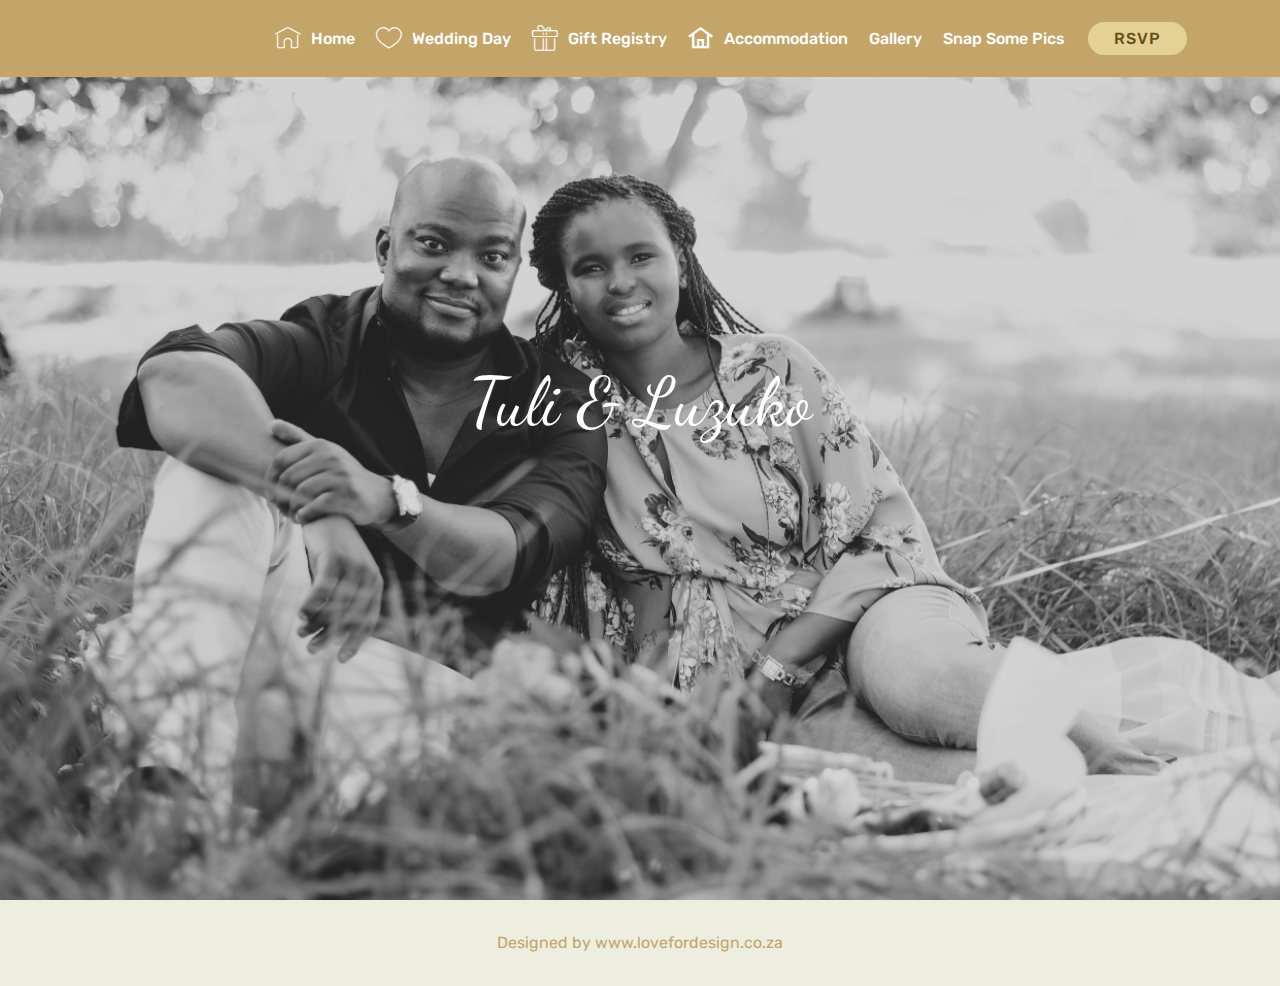
<file: index.html>
<!DOCTYPE html>
<html >
<head>
  <!-- Site made with Mobirise Website Builder v4.9.1, https://mobirise.com -->
  <meta charset="UTF-8">
  <meta http-equiv="X-UA-Compatible" content="IE=edge">
  <meta name="generator" content="Mobirise v4.9.1, mobirise.com">
  <meta name="viewport" content="width=device-width, initial-scale=1, minimum-scale=1">
  <link rel="shortcut icon" href="assets/images/icon-16x16.png" type="image/x-icon">
  <meta name="description" content="">
  <title>Home</title>
  <link rel="stylesheet" href="assets/web/assets/mobirise-icons2/mobirise2.css">
  <link rel="stylesheet" href="assets/web/assets/mobirise-icons/mobirise-icons.css">
  <link rel="stylesheet" href="assets/tether/tether.min.css">
  <link rel="stylesheet" href="assets/bootstrap/css/bootstrap.min.css">
  <link rel="stylesheet" href="assets/bootstrap/css/bootstrap-grid.min.css">
  <link rel="stylesheet" href="assets/bootstrap/css/bootstrap-reboot.min.css">
  <link rel="stylesheet" href="assets/dropdown/css/style.css">
  <link rel="stylesheet" href="assets/theme/css/style.css">
  <link rel="stylesheet" href="assets/mobirise/css/mbr-additional.css" type="text/css">
  
  
  
</head>
<body>
  <section class="menu cid-qTkzRZLJNu" once="menu" id="menu1-0">

    

    <nav class="navbar navbar-expand beta-menu navbar-dropdown align-items-center navbar-fixed-top navbar-toggleable-sm">
        <button class="navbar-toggler navbar-toggler-right" type="button" data-toggle="collapse" data-target="#navbarSupportedContent" aria-controls="navbarSupportedContent" aria-expanded="false" aria-label="Toggle navigation">
            <div class="hamburger">
                <span></span>
                <span></span>
                <span></span>
                <span></span>
            </div>
        </button>
        <div class="menu-logo">
            <div class="navbar-brand">
                
                
            </div>
        </div>
        <div class="collapse navbar-collapse" id="navbarSupportedContent">
            <ul class="navbar-nav nav-dropdown navbar-nav-top-padding" data-app-modern-menu="true"><li class="nav-item"><a class="nav-link link text-white display-4" href="index.html"><span class="mbri-home mbr-iconfont mbr-iconfont-btn"></span>
                        
                        Home</a></li><li class="nav-item">
                    <a class="nav-link link text-white display-4" href="weddingday.html"><span class="mbri-hearth mbr-iconfont mbr-iconfont-btn"></span>
                        
                        Wedding Day</a>
                </li><li class="nav-item"><a class="nav-link link text-white display-4" href="gifts.html"><span class="mbri-gift mbr-iconfont mbr-iconfont-btn"></span>
                        
                        Gift Registry</a></li><li class="nav-item"><a class="nav-link link text-white display-4" href="accommodation.html"><span class="mobi-mbri mobi-mbri-home mbr-iconfont mbr-iconfont-btn"></span>
                        
                        Accommodation</a></li><li class="nav-item"><a class="nav-link link text-white display-4" href="gallery.html">
                        
                        Gallery</a></li><li class="nav-item"><a class="nav-link link text-white display-4" href="snapandshare.html">
                        
                        Snap Some Pics</a></li></ul>
            <div class="navbar-buttons mbr-section-btn"><a class="btn btn-sm btn-primary display-4" href="http://tlwedding.rsvpify.com">RSVP
                    </a></div>
        </div>
    </nav>
</section>

<section class="engine"><a href="https://mobirise.info/c">website builder</a></section><section class="cid-qTkA127IK8 mbr-fullscreen mbr-parallax-background" id="header2-1">

    

    

    <div class="container align-center">
        <div class="row justify-content-md-center">
            <div class="mbr-white col-md-10">
                <h1 class="mbr-section-title mbr-bold pb-3 mbr-fonts-style display-1"><span style="font-weight: normal;">
                    Tuli &amp; Luzuko <br></span></h1>
                
                <p class="mbr-text pb-3 mbr-fonts-style display-5">&nbsp;</p>
                
            </div>
        </div>
    </div>
    
</section>

<section once="" class="cid-rhhJ7Cib76" id="footer6-b">

    

    

    <div class="container">
        <div class="media-container-row align-center mbr-white">
            <div class="col-12">
                <p class="mbr-text mb-0 mbr-fonts-style display-7">Designed by www.lovefordesign.co.za</p>
            </div>
        </div>
    </div>
</section>


  <script src="assets/web/assets/jquery/jquery.min.js"></script>
  <script src="assets/tether/tether.min.js"></script>
  <script src="assets/popper/popper.min.js"></script>
  <script src="assets/bootstrap/js/bootstrap.min.js"></script>
  <script src="assets/dropdown/js/script.min.js"></script>
  <script src="assets/touchswipe/jquery.touch-swipe.min.js"></script>
  <script src="assets/parallax/jarallax.min.js"></script>
  <script src="assets/smoothscroll/smooth-scroll.js"></script>
  <script src="assets/theme/js/script.js"></script>
  
  
</body>
</html>
</file>
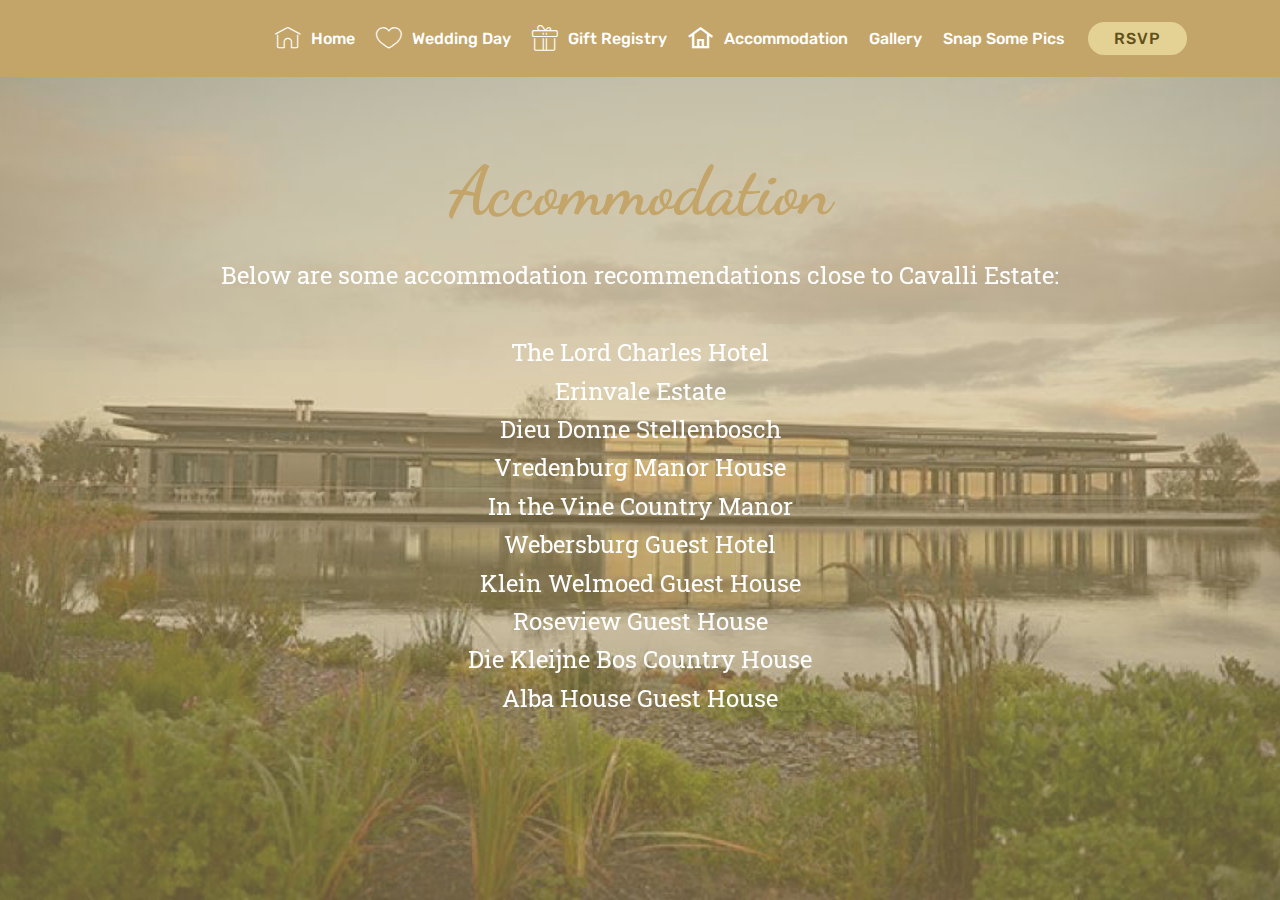
<file: accommodation.html>
<!DOCTYPE html>
<html >
<head>
  <!-- Site made with Mobirise Website Builder v4.9.1, https://mobirise.com -->
  <meta charset="UTF-8">
  <meta http-equiv="X-UA-Compatible" content="IE=edge">
  <meta name="generator" content="Mobirise v4.9.1, mobirise.com">
  <meta name="viewport" content="width=device-width, initial-scale=1, minimum-scale=1">
  <link rel="shortcut icon" href="assets/images/icon-16x16.png" type="image/x-icon">
  <meta name="description" content="Accommodation suggestions">
  <title>Accommodation</title>
  <link rel="stylesheet" href="assets/web/assets/mobirise-icons2/mobirise2.css">
  <link rel="stylesheet" href="assets/web/assets/mobirise-icons/mobirise-icons.css">
  <link rel="stylesheet" href="assets/tether/tether.min.css">
  <link rel="stylesheet" href="assets/bootstrap/css/bootstrap.min.css">
  <link rel="stylesheet" href="assets/bootstrap/css/bootstrap-grid.min.css">
  <link rel="stylesheet" href="assets/bootstrap/css/bootstrap-reboot.min.css">
  <link rel="stylesheet" href="assets/dropdown/css/style.css">
  <link rel="stylesheet" href="assets/theme/css/style.css">
  <link rel="stylesheet" href="assets/mobirise/css/mbr-additional.css" type="text/css">
  
  
  
</head>
<body>
  <section class="menu cid-qTkzRZLJNu" once="menu" id="menu1-3">

    

    <nav class="navbar navbar-expand beta-menu navbar-dropdown align-items-center navbar-fixed-top navbar-toggleable-sm">
        <button class="navbar-toggler navbar-toggler-right" type="button" data-toggle="collapse" data-target="#navbarSupportedContent" aria-controls="navbarSupportedContent" aria-expanded="false" aria-label="Toggle navigation">
            <div class="hamburger">
                <span></span>
                <span></span>
                <span></span>
                <span></span>
            </div>
        </button>
        <div class="menu-logo">
            <div class="navbar-brand">
                
                
            </div>
        </div>
        <div class="collapse navbar-collapse" id="navbarSupportedContent">
            <ul class="navbar-nav nav-dropdown navbar-nav-top-padding" data-app-modern-menu="true"><li class="nav-item"><a class="nav-link link text-white display-4" href="index.html"><span class="mbri-home mbr-iconfont mbr-iconfont-btn"></span>
                        
                        Home</a></li><li class="nav-item">
                    <a class="nav-link link text-white display-4" href="weddingday.html"><span class="mbri-hearth mbr-iconfont mbr-iconfont-btn"></span>
                        
                        Wedding Day</a>
                </li><li class="nav-item"><a class="nav-link link text-white display-4" href="gifts.html"><span class="mbri-gift mbr-iconfont mbr-iconfont-btn"></span>
                        
                        Gift Registry</a></li><li class="nav-item"><a class="nav-link link text-white display-4" href="accommodation.html"><span class="mobi-mbri mobi-mbri-home mbr-iconfont mbr-iconfont-btn"></span>
                        
                        Accommodation</a></li><li class="nav-item"><a class="nav-link link text-white display-4" href="gallery.html">
                        
                        Gallery</a></li><li class="nav-item"><a class="nav-link link text-white display-4" href="snapandshare.html">
                        
                        Snap Some Pics</a></li></ul>
            <div class="navbar-buttons mbr-section-btn"><a class="btn btn-sm btn-primary display-4" href="http://tlwedding.rsvpify.com">RSVP
                    </a></div>
        </div>
    </nav>
</section>

<section class="engine"><a href="https://mobirise.info/w">free html5 templates</a></section><section class="cid-rh7C0W3tgm mbr-fullscreen mbr-parallax-background" id="header2-4">

    

    <div class="mbr-overlay" style="opacity: 0.5; background-color: rgb(195, 165, 105);"></div>

    <div class="container align-center">
        <div class="row justify-content-md-center">
            <div class="mbr-white col-md-10">
                <h1 class="mbr-section-title mbr-bold pb-3 mbr-fonts-style display-1">
                    Accommodation</h1>
                
                <p class="mbr-text pb-3 mbr-fonts-style display-5">
                    Below are some accommodation recommendations close to Cavalli Estate:<br><br>The Lord Charles Hotel<br>Erinvale Estate<br>Dieu Donne Stellenbosch<br>Vredenburg Manor House<br>In the Vine Country Manor<br>Webersburg Guest Hotel<br>Klein Welmoed Guest House<br>Roseview Guest House<br>Die Kleijne Bos Country House<br>Alba House Guest House<br>
                </p>
                
            </div>
        </div>
    </div>
    
</section>


  <script src="assets/web/assets/jquery/jquery.min.js"></script>
  <script src="assets/tether/tether.min.js"></script>
  <script src="assets/popper/popper.min.js"></script>
  <script src="assets/bootstrap/js/bootstrap.min.js"></script>
  <script src="assets/dropdown/js/script.min.js"></script>
  <script src="assets/touchswipe/jquery.touch-swipe.min.js"></script>
  <script src="assets/parallax/jarallax.min.js"></script>
  <script src="assets/smoothscroll/smooth-scroll.js"></script>
  <script src="assets/theme/js/script.js"></script>
  
  
</body>
</html>
</file>
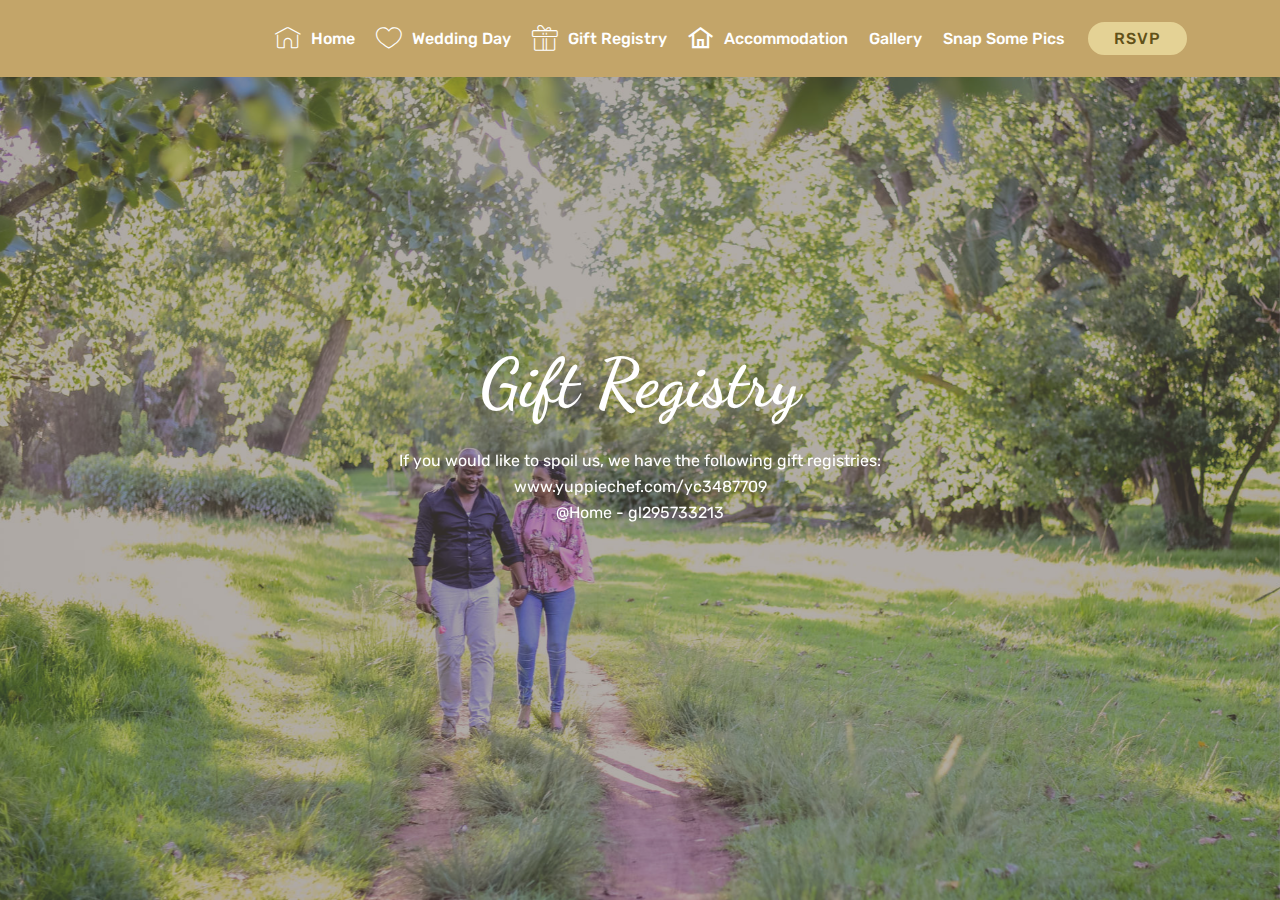
<file: gifts.html>
<!DOCTYPE html>
<html >
<head>
  <!-- Site made with Mobirise Website Builder v4.9.1, https://mobirise.com -->
  <meta charset="UTF-8">
  <meta http-equiv="X-UA-Compatible" content="IE=edge">
  <meta name="generator" content="Mobirise v4.9.1, mobirise.com">
  <meta name="viewport" content="width=device-width, initial-scale=1, minimum-scale=1">
  <link rel="shortcut icon" href="assets/images/icon-16x16.png" type="image/x-icon">
  <meta name="description" content="gift suggestions">
  <title>Gifts</title>
  <link rel="stylesheet" href="assets/web/assets/mobirise-icons2/mobirise2.css">
  <link rel="stylesheet" href="assets/web/assets/mobirise-icons/mobirise-icons.css">
  <link rel="stylesheet" href="assets/tether/tether.min.css">
  <link rel="stylesheet" href="assets/bootstrap/css/bootstrap.min.css">
  <link rel="stylesheet" href="assets/bootstrap/css/bootstrap-grid.min.css">
  <link rel="stylesheet" href="assets/bootstrap/css/bootstrap-reboot.min.css">
  <link rel="stylesheet" href="assets/dropdown/css/style.css">
  <link rel="stylesheet" href="assets/theme/css/style.css">
  <link rel="stylesheet" href="assets/mobirise/css/mbr-additional.css" type="text/css">
  
  
  
</head>
<body>
  <section class="menu cid-qTkzRZLJNu" once="menu" id="menu1-k">

    

    <nav class="navbar navbar-expand beta-menu navbar-dropdown align-items-center navbar-fixed-top navbar-toggleable-sm">
        <button class="navbar-toggler navbar-toggler-right" type="button" data-toggle="collapse" data-target="#navbarSupportedContent" aria-controls="navbarSupportedContent" aria-expanded="false" aria-label="Toggle navigation">
            <div class="hamburger">
                <span></span>
                <span></span>
                <span></span>
                <span></span>
            </div>
        </button>
        <div class="menu-logo">
            <div class="navbar-brand">
                
                
            </div>
        </div>
        <div class="collapse navbar-collapse" id="navbarSupportedContent">
            <ul class="navbar-nav nav-dropdown navbar-nav-top-padding" data-app-modern-menu="true"><li class="nav-item"><a class="nav-link link text-white display-4" href="index.html"><span class="mbri-home mbr-iconfont mbr-iconfont-btn"></span>
                        
                        Home</a></li><li class="nav-item">
                    <a class="nav-link link text-white display-4" href="weddingday.html"><span class="mbri-hearth mbr-iconfont mbr-iconfont-btn"></span>
                        
                        Wedding Day</a>
                </li><li class="nav-item"><a class="nav-link link text-white display-4" href="gifts.html"><span class="mbri-gift mbr-iconfont mbr-iconfont-btn"></span>
                        
                        Gift Registry</a></li><li class="nav-item"><a class="nav-link link text-white display-4" href="accommodation.html"><span class="mobi-mbri mobi-mbri-home mbr-iconfont mbr-iconfont-btn"></span>
                        
                        Accommodation</a></li><li class="nav-item"><a class="nav-link link text-white display-4" href="gallery.html">
                        
                        Gallery</a></li><li class="nav-item"><a class="nav-link link text-white display-4" href="snapandshare.html">
                        
                        Snap Some Pics</a></li></ul>
            <div class="navbar-buttons mbr-section-btn"><a class="btn btn-sm btn-primary display-4" href="http://tlwedding.rsvpify.com">RSVP
                    </a></div>
        </div>
    </nav>
</section>

<section class="engine"><a href="https://mobirise.info/q">responsive site templates</a></section><section class="cid-rhhsraGOB6 mbr-fullscreen mbr-parallax-background" id="header2-m">

    

    <div class="mbr-overlay" style="opacity: 0.5; background-color: rgb(99, 90, 81);"></div>

    <div class="container align-center">
        <div class="row justify-content-md-center">
            <div class="mbr-white col-md-10">
                <h1 class="mbr-section-title mbr-bold pb-3 mbr-fonts-style display-1">
                    Gift Registry</h1>
                
                <p class="mbr-text pb-3 mbr-fonts-style display-7">If you would like to spoil us, we have the following gift registries: <br>www.yuppiechef.com/yc3487709 <br>@Home - gl295733213<br></p>
                
            </div>
        </div>
    </div>
    
</section>


  <script src="assets/web/assets/jquery/jquery.min.js"></script>
  <script src="assets/tether/tether.min.js"></script>
  <script src="assets/popper/popper.min.js"></script>
  <script src="assets/bootstrap/js/bootstrap.min.js"></script>
  <script src="assets/dropdown/js/script.min.js"></script>
  <script src="assets/touchswipe/jquery.touch-swipe.min.js"></script>
  <script src="assets/parallax/jarallax.min.js"></script>
  <script src="assets/smoothscroll/smooth-scroll.js"></script>
  <script src="assets/theme/js/script.js"></script>
  
  
</body>
</html>
</file>
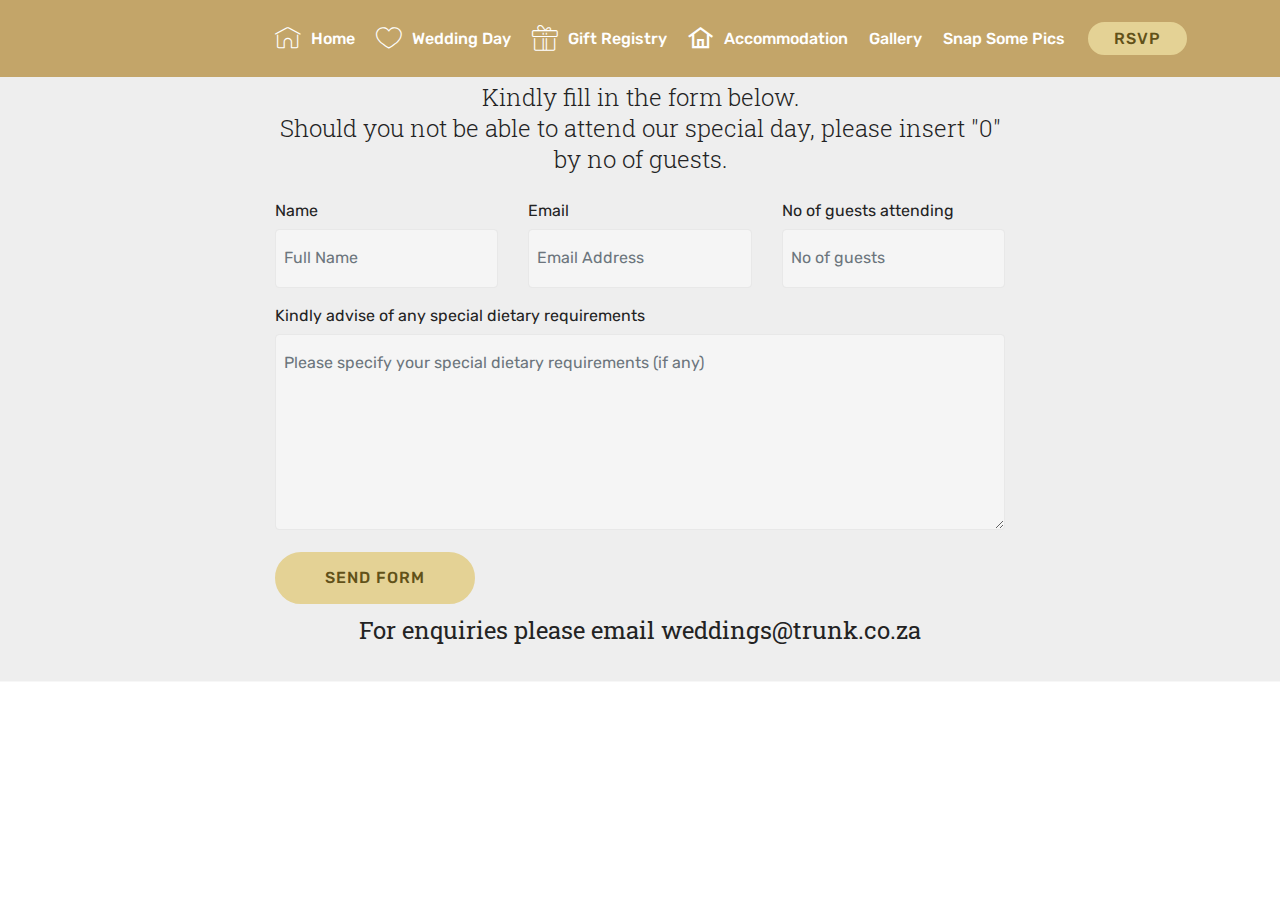
<file: rsvp.html>
<!DOCTYPE html>
<html >
<head>
  <!-- Site made with Mobirise Website Builder v4.9.1, https://mobirise.com -->
  <meta charset="UTF-8">
  <meta http-equiv="X-UA-Compatible" content="IE=edge">
  <meta name="generator" content="Mobirise v4.9.1, mobirise.com">
  <meta name="viewport" content="width=device-width, initial-scale=1, minimum-scale=1">
  <link rel="shortcut icon" href="assets/images/icon-16x16.png" type="image/x-icon">
  <meta name="description" content="rsvp">
  <title>RSVP</title>
  <link rel="stylesheet" href="assets/web/assets/mobirise-icons2/mobirise2.css">
  <link rel="stylesheet" href="assets/web/assets/mobirise-icons/mobirise-icons.css">
  <link rel="stylesheet" href="assets/tether/tether.min.css">
  <link rel="stylesheet" href="assets/bootstrap/css/bootstrap.min.css">
  <link rel="stylesheet" href="assets/bootstrap/css/bootstrap-grid.min.css">
  <link rel="stylesheet" href="assets/bootstrap/css/bootstrap-reboot.min.css">
  <link rel="stylesheet" href="assets/dropdown/css/style.css">
  <link rel="stylesheet" href="assets/theme/css/style.css">
  <link rel="stylesheet" href="assets/mobirise/css/mbr-additional.css" type="text/css">
  
  
  
</head>
<body>
  <section class="menu cid-qTkzRZLJNu" once="menu" id="menu1-7">

    

    <nav class="navbar navbar-expand beta-menu navbar-dropdown align-items-center navbar-fixed-top navbar-toggleable-sm">
        <button class="navbar-toggler navbar-toggler-right" type="button" data-toggle="collapse" data-target="#navbarSupportedContent" aria-controls="navbarSupportedContent" aria-expanded="false" aria-label="Toggle navigation">
            <div class="hamburger">
                <span></span>
                <span></span>
                <span></span>
                <span></span>
            </div>
        </button>
        <div class="menu-logo">
            <div class="navbar-brand">
                
                
            </div>
        </div>
        <div class="collapse navbar-collapse" id="navbarSupportedContent">
            <ul class="navbar-nav nav-dropdown navbar-nav-top-padding" data-app-modern-menu="true"><li class="nav-item"><a class="nav-link link text-white display-4" href="index.html"><span class="mbri-home mbr-iconfont mbr-iconfont-btn"></span>
                        
                        Home</a></li><li class="nav-item">
                    <a class="nav-link link text-white display-4" href="weddingday.html"><span class="mbri-hearth mbr-iconfont mbr-iconfont-btn"></span>
                        
                        Wedding Day</a>
                </li><li class="nav-item"><a class="nav-link link text-white display-4" href="gifts.html"><span class="mbri-gift mbr-iconfont mbr-iconfont-btn"></span>
                        
                        Gift Registry</a></li><li class="nav-item"><a class="nav-link link text-white display-4" href="accommodation.html"><span class="mobi-mbri mobi-mbri-home mbr-iconfont mbr-iconfont-btn"></span>
                        
                        Accommodation</a></li><li class="nav-item"><a class="nav-link link text-white display-4" href="gallery.html">
                        
                        Gallery</a></li><li class="nav-item"><a class="nav-link link text-white display-4" href="snapandshare.html">
                        
                        Snap Some Pics</a></li></ul>
            <div class="navbar-buttons mbr-section-btn"><a class="btn btn-sm btn-primary display-4" href="rsvp.html">RSVP
                    </a></div>
        </div>
    </nav>
</section>

<section class="engine"><a href="https://mobirise.info/t">free amp templates</a></section><section class="mbr-section form1 cid-rhhz4pMk9T" id="form1-9">

    

    
    <div class="container">
        <div class="row justify-content-center">
            <div class="title col-12 col-lg-8">
                <h2 class="mbr-section-title align-center pb-3 mbr-fonts-style display-2">
                    RSVP</h2>
                <h3 class="mbr-section-subtitle align-center mbr-light pb-3 mbr-fonts-style display-5">Kindly fill in the form below.<br>Should you not be able to attend our special day, please insert "0" by no of guests.</h3>
            </div>
        </div>
    </div>
    <div class="container">
        <div class="row justify-content-center">
            <div class="media-container-column col-lg-8" data-form-type="formoid">
                    <div data-form-alert="" hidden="">Thank you for your RSVP!</div>
            
                    <form class="mbr-form" action="https://mobirise.com/" method="post" data-form-title="Mobirise Form"><input type="hidden" name="email" data-form-email="true" value="OrF8OR7watO8hcWKM0hQSWRPKFu1Ob2534PoRd40doUmVZYgDKP0AwS/oJJBi/NAmfhANuALcHlulSZwLENUXsVF4qxXOpgGTBCPko50b/SQsFGuFt4H/GzwalkmMw5z">
                        <div class="row row-sm-offset">
                            <div class="col-md-4 multi-horizontal" data-for="name">
                                <div class="form-group">
                                    <label class="form-control-label mbr-fonts-style display-7" for="name-form1-9">Name</label>
                                    <input type="text" class="form-control" name="name" data-form-field="Name" required="" placeholder="Full Name" id="name-form1-9">
                                </div>
                            </div>
                            <div class="col-md-4 multi-horizontal" data-for="email">
                                <div class="form-group">
                                    <label class="form-control-label mbr-fonts-style display-7" for="email-form1-9">Email</label>
                                    <input type="email" class="form-control" name="email" data-form-field="Email" required="" placeholder="Email Address" id="email-form1-9">
                                </div>
                            </div>
                            <div class="col-md-4 multi-horizontal" data-for="phone">
                                <div class="form-group">
                                    <label class="form-control-label mbr-fonts-style display-7" for="phone-form1-9">No of guests attending</label>
                                    <input type="tel" class="form-control" name="phone" data-form-field="Phone" placeholder="No of guests" id="phone-form1-9">
                                </div>
                            </div>
                        </div>
                        <div class="form-group" data-for="message">
                            <label class="form-control-label mbr-fonts-style display-7" for="message-form1-9">Kindly advise of any special dietary requirements</label>
                            <textarea type="text" class="form-control" name="message" rows="7" data-form-field="Message" placeholder="Please specify your special dietary requirements (if any)" id="message-form1-9"></textarea>
                        </div>
            
                        <span class="input-group-btn"><button href="" type="submit" class="btn btn-primary btn-form display-4">SEND FORM</button></span>
                    </form>
            </div>
        </div>
    </div>
</section>

<section class="header1 cid-rhkEKetFK9" id="header16-7">

    

    

    <div class="container">
        <div class="row justify-content-md-center">
            <div class="col-md-10 align-center">
                
                
                <p class="mbr-text pb-3 mbr-fonts-style display-5">For enquiries please email weddings@trunk.co.za</p>
                
            </div>
        </div>
    </div>

</section>

<section class="mbr-section info3 cid-rhhzVBfCDc" id="info3-a">

    

    <div class="mbr-overlay" style="opacity: 0.5; background-color: rgb(255, 255, 255);">
    </div>

    <div class="container">
        <div class="row justify-content-center">
            <div class="media-container-column title col-12 col-md-10">
                
                
                
                
            </div>
        </div>
    </div>
</section>


  <script src="assets/web/assets/jquery/jquery.min.js"></script>
  <script src="assets/popper/popper.min.js"></script>
  <script src="assets/tether/tether.min.js"></script>
  <script src="assets/bootstrap/js/bootstrap.min.js"></script>
  <script src="assets/dropdown/js/script.min.js"></script>
  <script src="assets/touchswipe/jquery.touch-swipe.min.js"></script>
  <script src="assets/smoothscroll/smooth-scroll.js"></script>
  <script src="assets/theme/js/script.js"></script>
  <script src="assets/formoid/formoid.min.js"></script>
  
  
</body>
</html>
</file>
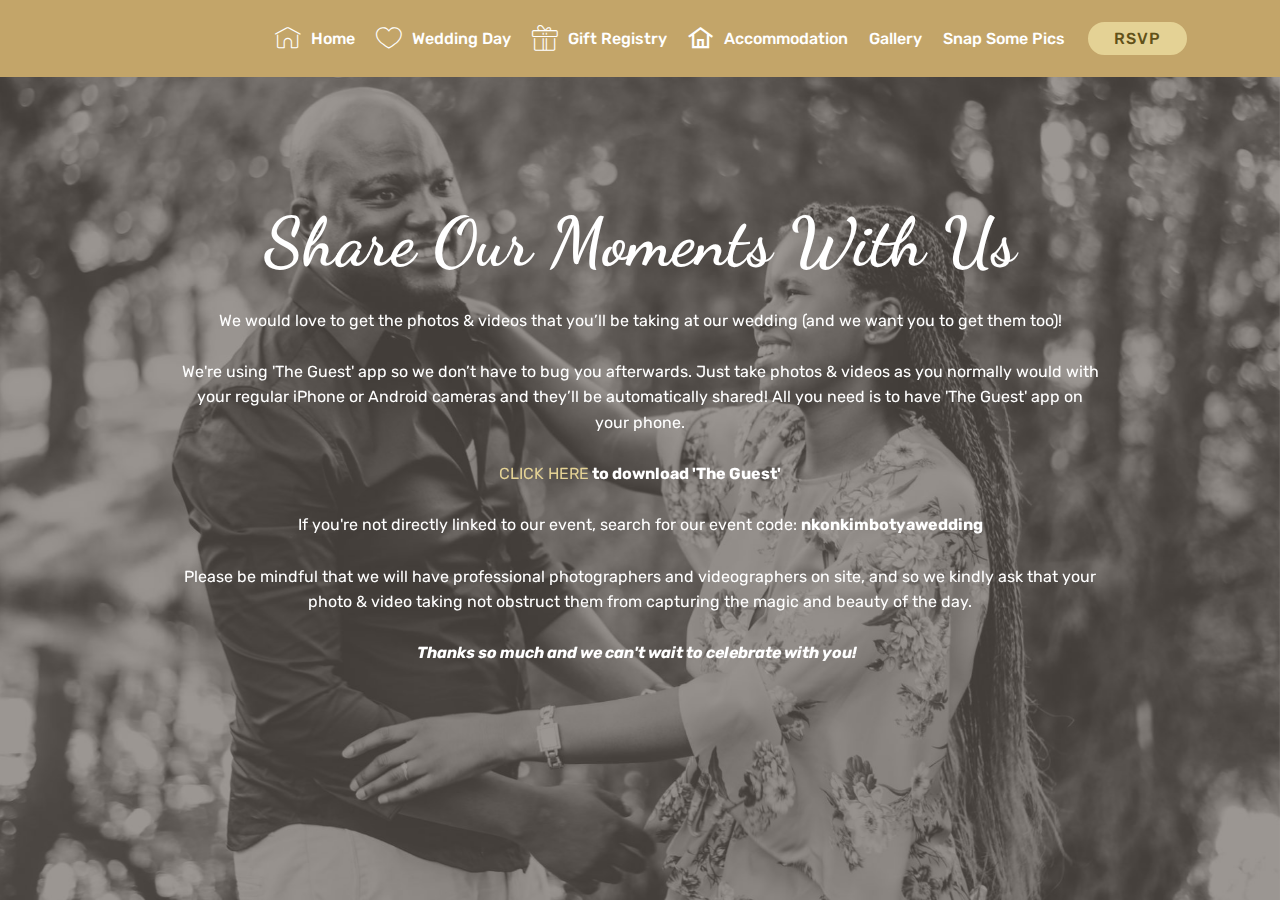
<file: snapandshare.html>
<!DOCTYPE html>
<html >
<head>
  <!-- Site made with Mobirise Website Builder v4.9.1, https://mobirise.com -->
  <meta charset="UTF-8">
  <meta http-equiv="X-UA-Compatible" content="IE=edge">
  <meta name="generator" content="Mobirise v4.9.1, mobirise.com">
  <meta name="viewport" content="width=device-width, initial-scale=1, minimum-scale=1">
  <link rel="shortcut icon" href="assets/images/icon-16x16.png" type="image/x-icon">
  <meta name="description" content="Snap some pics and share them with us">
  <title>Snap & Share</title>
  <link rel="stylesheet" href="assets/web/assets/mobirise-icons2/mobirise2.css">
  <link rel="stylesheet" href="assets/web/assets/mobirise-icons/mobirise-icons.css">
  <link rel="stylesheet" href="assets/tether/tether.min.css">
  <link rel="stylesheet" href="assets/bootstrap/css/bootstrap.min.css">
  <link rel="stylesheet" href="assets/bootstrap/css/bootstrap-grid.min.css">
  <link rel="stylesheet" href="assets/bootstrap/css/bootstrap-reboot.min.css">
  <link rel="stylesheet" href="assets/dropdown/css/style.css">
  <link rel="stylesheet" href="assets/theme/css/style.css">
  <link rel="stylesheet" href="assets/mobirise/css/mbr-additional.css" type="text/css">
  
  
  
</head>
<body>
  <section class="menu cid-rhkGCEs8th" once="menu" id="menu1-8">

    

    <nav class="navbar navbar-expand beta-menu navbar-dropdown align-items-center navbar-fixed-top navbar-toggleable-sm">
        <button class="navbar-toggler navbar-toggler-right" type="button" data-toggle="collapse" data-target="#navbarSupportedContent" aria-controls="navbarSupportedContent" aria-expanded="false" aria-label="Toggle navigation">
            <div class="hamburger">
                <span></span>
                <span></span>
                <span></span>
                <span></span>
            </div>
        </button>
        <div class="menu-logo">
            <div class="navbar-brand">
                
                
            </div>
        </div>
        <div class="collapse navbar-collapse" id="navbarSupportedContent">
            <ul class="navbar-nav nav-dropdown navbar-nav-top-padding" data-app-modern-menu="true"><li class="nav-item"><a class="nav-link link text-white display-4" href="index.html"><span class="mbri-home mbr-iconfont mbr-iconfont-btn"></span>
                        
                        Home</a></li><li class="nav-item">
                    <a class="nav-link link text-white display-4" href="weddingday.html"><span class="mbri-hearth mbr-iconfont mbr-iconfont-btn"></span>
                        
                        Wedding Day</a>
                </li><li class="nav-item"><a class="nav-link link text-white display-4" href="gifts.html"><span class="mbri-gift mbr-iconfont mbr-iconfont-btn"></span>
                        
                        Gift Registry</a></li><li class="nav-item"><a class="nav-link link text-white display-4" href="accommodation.html"><span class="mobi-mbri mobi-mbri-home mbr-iconfont mbr-iconfont-btn"></span>
                        
                        Accommodation</a></li><li class="nav-item"><a class="nav-link link text-white display-4" href="gallery.html">
                        
                        Gallery</a></li><li class="nav-item"><a class="nav-link link text-white display-4" href="snapandshare.html">
                        
                        Snap Some Pics</a></li></ul>
            <div class="navbar-buttons mbr-section-btn"><a class="btn btn-sm btn-primary display-4" href="http://tlwedding.rsvpify.com">RSVP
                    </a></div>
        </div>
    </nav>
</section>

<section class="engine"><a href="https://mobirise.info/b">how to create your own site for free</a></section><section class="cid-rhkGCEUfnV mbr-fullscreen mbr-parallax-background" id="header2-9">

    

    <div class="mbr-overlay" style="opacity: 0.5; background-color: rgb(99, 90, 81);"></div>

    <div class="container align-center">
        <div class="row justify-content-md-center">
            <div class="mbr-white col-md-10">
                <h1 class="mbr-section-title mbr-bold pb-3 mbr-fonts-style display-1">Share Our Moments With Us</h1>
                
                <p class="mbr-text pb-3 mbr-fonts-style display-7">We would love to get the photos &amp; videos that you’ll be taking at our wedding (and we want you to get them too)!<br><br>We're using 'The Guest' app so we don’t have to bug you afterwards. Just take photos &amp; videos as you normally would with your regular iPhone or Android cameras and they’ll be automatically shared! All you need is to have 'The Guest' app on your phone.<br><br><strong><a href="http://in.veri.com/to/nkonkimbotyawedding/tuli.nkonki%40gmail.com?t=a">CLICK HERE</a> to download 'The Guest'</strong><br><br>If you're not directly linked to our event, search for our event code: <strong>nkonkimbotyawedding</strong><br><br>Please be mindful that we will have professional photographers and videographers on site, and so we kindly ask that your photo &amp; video taking not obstruct them from capturing the magic and beauty of the day.<br><br><em><strong>Thanks so much and we can't wait to celebrate with you! &nbsp;</strong></em><br></p>
                
            </div>
        </div>
    </div>
    
</section>


  <script src="assets/web/assets/jquery/jquery.min.js"></script>
  <script src="assets/tether/tether.min.js"></script>
  <script src="assets/popper/popper.min.js"></script>
  <script src="assets/bootstrap/js/bootstrap.min.js"></script>
  <script src="assets/dropdown/js/script.min.js"></script>
  <script src="assets/touchswipe/jquery.touch-swipe.min.js"></script>
  <script src="assets/parallax/jarallax.min.js"></script>
  <script src="assets/smoothscroll/smooth-scroll.js"></script>
  <script src="assets/theme/js/script.js"></script>
  
  
</body>
</html>
</file>
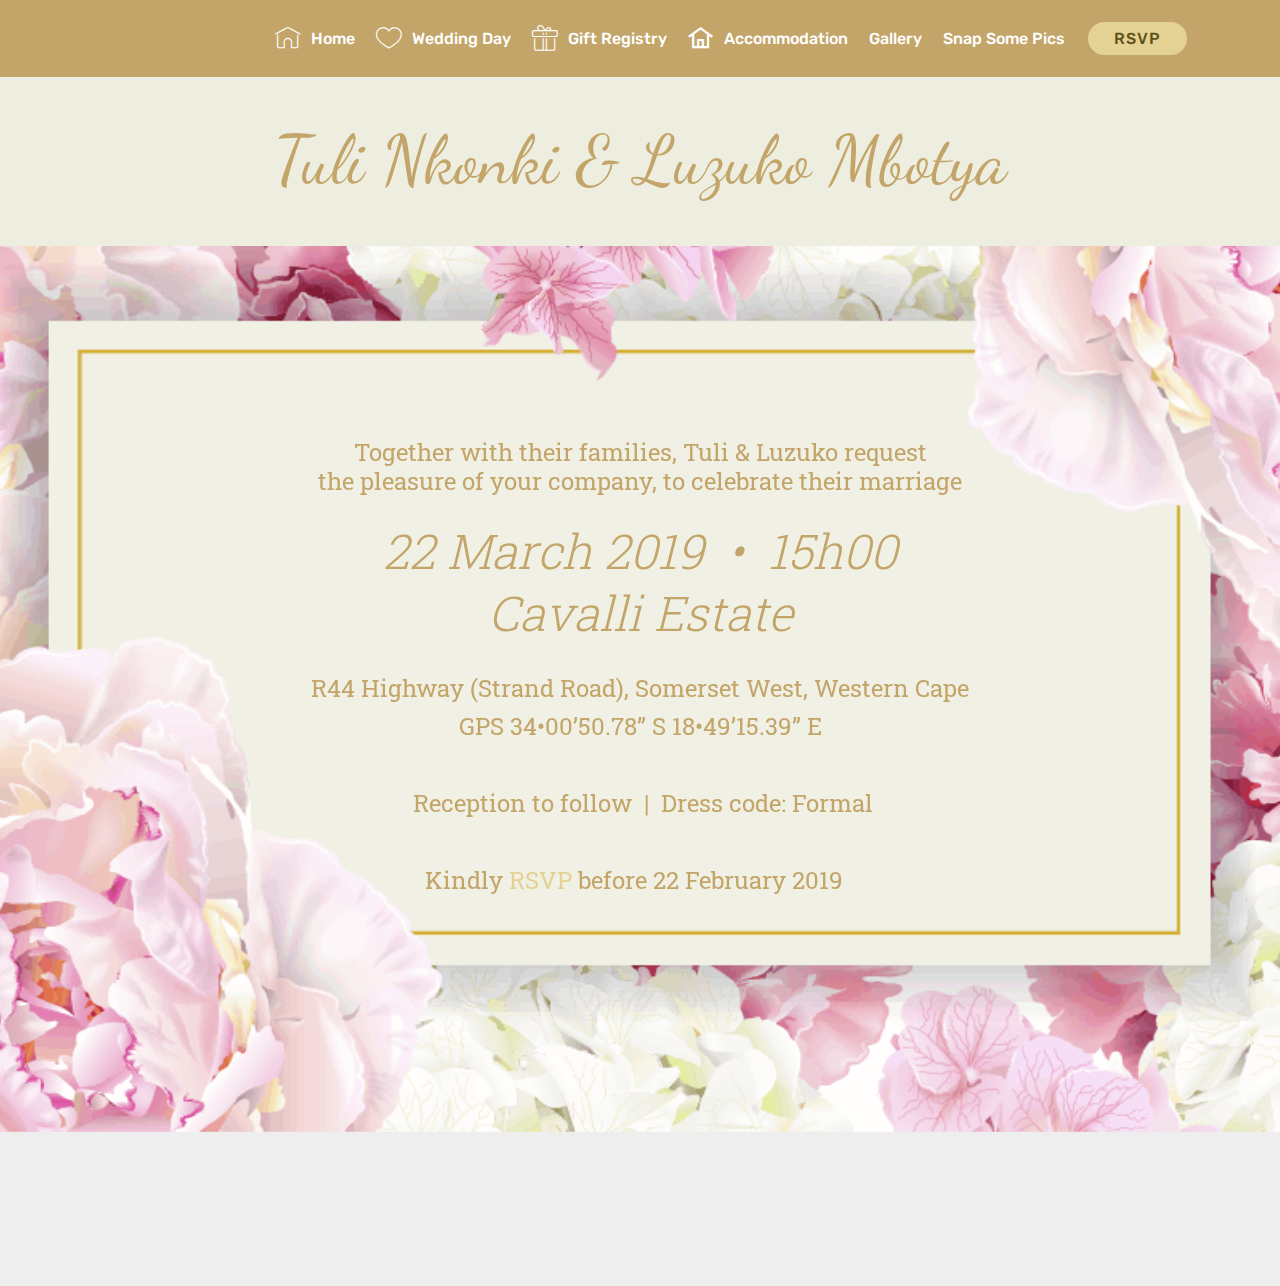
<file: weddingday.html>
<!DOCTYPE html>
<html >
<head>
  <!-- Site made with Mobirise Website Builder v4.9.1, https://mobirise.com -->
  <meta charset="UTF-8">
  <meta http-equiv="X-UA-Compatible" content="IE=edge">
  <meta name="generator" content="Mobirise v4.9.1, mobirise.com">
  <meta name="viewport" content="width=device-width, initial-scale=1, minimum-scale=1">
  <link rel="shortcut icon" href="assets/images/icon-16x16.png" type="image/x-icon">
  <meta name="description" content="Information about our wedding day">
  <title>Wedding Day Info</title>
  <link rel="stylesheet" href="assets/web/assets/mobirise-icons2/mobirise2.css">
  <link rel="stylesheet" href="assets/web/assets/mobirise-icons/mobirise-icons.css">
  <link rel="stylesheet" href="assets/tether/tether.min.css">
  <link rel="stylesheet" href="assets/bootstrap/css/bootstrap.min.css">
  <link rel="stylesheet" href="assets/bootstrap/css/bootstrap-grid.min.css">
  <link rel="stylesheet" href="assets/bootstrap/css/bootstrap-reboot.min.css">
  <link rel="stylesheet" href="assets/dropdown/css/style.css">
  <link rel="stylesheet" href="assets/theme/css/style.css">
  <link rel="stylesheet" href="assets/mobirise/css/mbr-additional.css" type="text/css">
  
  
  
</head>
<body>
  <section class="header1 cid-rhkIAdtsbi" id="header16-a">

    

    

    <div class="container">
        <div class="row justify-content-md-center">
            <div class="col-md-10 align-center">
                <h1 class="mbr-section-title mbr-bold pb-3 mbr-fonts-style display-1">
                    FULL WIDTH INTRO
                </h1>
                
                <p class="mbr-text pb-3 mbr-fonts-style display-1">
                    Tuli Nkonki &amp; Luzuko Mbotya</p>
                
            </div>
        </div>
    </div>

</section>

<section class="engine"><a href="https://mobirise.info/u">bootstrap website templates</a></section><section class="menu cid-qTkzRZLJNu" once="menu" id="menu1-5">

    

    <nav class="navbar navbar-expand beta-menu navbar-dropdown align-items-center navbar-fixed-top navbar-toggleable-sm">
        <button class="navbar-toggler navbar-toggler-right" type="button" data-toggle="collapse" data-target="#navbarSupportedContent" aria-controls="navbarSupportedContent" aria-expanded="false" aria-label="Toggle navigation">
            <div class="hamburger">
                <span></span>
                <span></span>
                <span></span>
                <span></span>
            </div>
        </button>
        <div class="menu-logo">
            <div class="navbar-brand">
                
                
            </div>
        </div>
        <div class="collapse navbar-collapse" id="navbarSupportedContent">
            <ul class="navbar-nav nav-dropdown navbar-nav-top-padding" data-app-modern-menu="true"><li class="nav-item"><a class="nav-link link text-white display-4" href="index.html"><span class="mbri-home mbr-iconfont mbr-iconfont-btn"></span>
                        
                        Home</a></li><li class="nav-item">
                    <a class="nav-link link text-white display-4" href="weddingday.html"><span class="mbri-hearth mbr-iconfont mbr-iconfont-btn"></span>
                        
                        Wedding Day</a>
                </li><li class="nav-item"><a class="nav-link link text-white display-4" href="gifts.html"><span class="mbri-gift mbr-iconfont mbr-iconfont-btn"></span>
                        
                        Gift Registry</a></li><li class="nav-item"><a class="nav-link link text-white display-4" href="accommodation.html"><span class="mobi-mbri mobi-mbri-home mbr-iconfont mbr-iconfont-btn"></span>
                        
                        Accommodation</a></li><li class="nav-item"><a class="nav-link link text-white display-4" href="gallery.html">
                        
                        Gallery</a></li><li class="nav-item"><a class="nav-link link text-white display-4" href="snapandshare.html">
                        
                        Snap Some Pics</a></li></ul>
            <div class="navbar-buttons mbr-section-btn"><a class="btn btn-sm btn-primary display-4" href="http://tlwedding.rsvpify.com">RSVP
                    </a></div>
        </div>
    </nav>
</section>

<section class="header9 cid-rh7DJlIInQ mbr-fullscreen mbr-parallax-background" id="header9-6">

    

    

    <div class="container">
        <div class="media-container-column mbr-white col-lg-8 col-md-10 m-auto">
            <h1 class="mbr-section-title align-left mbr-bold pb-3 mbr-fonts-style display-5"><br><br><br><br><br><span style="font-weight: normal;">Together with their families, Tuli &amp; Luzuko&nbsp;request <br>the pleasure of your company, to celebrate their marriage</span></h1>
            <h3 class="mbr-section-subtitle align-left mbr-light pb-3 mbr-fonts-style display-2">22 March 2019 &nbsp;• &nbsp;15h00<br>Cavalli Estate</h3>
            <p class="mbr-text align-left pb-3 mbr-fonts-style display-5">R44 Highway (Strand Road), 
Somerset West, Western Cape<br>GPS 34•00’50.78” S 18•49’15.39” E
<br><br>&nbsp;Reception to follow &nbsp;| &nbsp;Dress code: Formal

<br><br>Kindly <a href="https://tuliluzuko.app.rsvpify.com">RSVP</a> before 22 February 2019 &nbsp;<br><br><br><br><br><br><br><br><br></p>
            
        </div>
    </div>

    
</section>


  <script src="assets/web/assets/jquery/jquery.min.js"></script>
  <script src="assets/tether/tether.min.js"></script>
  <script src="assets/popper/popper.min.js"></script>
  <script src="assets/bootstrap/js/bootstrap.min.js"></script>
  <script src="assets/dropdown/js/script.min.js"></script>
  <script src="assets/touchswipe/jquery.touch-swipe.min.js"></script>
  <script src="assets/parallax/jarallax.min.js"></script>
  <script src="assets/smoothscroll/smooth-scroll.js"></script>
  <script src="assets/theme/js/script.js"></script>
  
  
</body>
</html>
</file>
<file: assets/web/assets/mobirise-icons2/mobirise2.css>
@font-face {
  font-family: 'Moririse2';
  src:  url('mobirise2.eot?f2bix4');
  src:  url('mobirise2.eot?f2bix4#iefix') format('embedded-opentype'),
    url('mobirise2.ttf?f2bix4') format('truetype'),
    url('mobirise2.woff?f2bix4') format('woff'),
    url('mobirise2.svg?f2bix4#mobirise2') format('svg');
  font-weight: normal;
  font-style: normal;
}

[class^="mobi-"], [class*=" mobi-"] {
  /* use !important to prevent issues with browser extensions that change fonts */
  font-family: 'Moririse2' !important;
  speak: none;
  font-style: normal;
  font-weight: normal;
  font-variant: normal;
  text-transform: none;
  line-height: 1;

  /* Better Font Rendering =========== */
  -webkit-font-smoothing: antialiased;
  -moz-osx-font-smoothing: grayscale;
}

.mobi-mbri-add-submenu:before {
  content: "\e900";
}
.mobi-mbri-alert:before {
  content: "\e901";
}
.mobi-mbri-align-center:before {
  content: "\e902";
}
.mobi-mbri-align-justify:before {
  content: "\e903";
}
.mobi-mbri-align-left:before {
  content: "\e904";
}
.mobi-mbri-align-right:before {
  content: "\e905";
}
.mobi-mbri-android:before {
  content: "\e906";
}
.mobi-mbri-apple:before {
  content: "\e907";
}
.mobi-mbri-arrow-down:before {
  content: "\e908";
}
.mobi-mbri-arrow-next:before {
  content: "\e909";
}
.mobi-mbri-arrow-prev:before {
  content: "\e90a";
}
.mobi-mbri-arrow-up:before {
  content: "\e90b";
}
.mobi-mbri-bold:before {
  content: "\e90c";
}
.mobi-mbri-bookmark:before {
  content: "\e90d";
}
.mobi-mbri-bootstrap:before {
  content: "\e90e";
}
.mobi-mbri-briefcase:before {
  content: "\e90f";
}
.mobi-mbri-browse:before {
  content: "\e910";
}
.mobi-mbri-bulleted-list:before {
  content: "\e911";
}
.mobi-mbri-calendar:before {
  content: "\e912";
}
.mobi-mbri-camera:before {
  content: "\e913";
}
.mobi-mbri-cart-add:before {
  content: "\e914";
}
.mobi-mbri-cart-full:before {
  content: "\e915";
}
.mobi-mbri-cash:before {
  content: "\e916";
}
.mobi-mbri-change-style:before {
  content: "\e917";
}
.mobi-mbri-chat:before {
  content: "\e918";
}
.mobi-mbri-clock:before {
  content: "\e919";
}
.mobi-mbri-close:before {
  content: "\e91a";
}
.mobi-mbri-cloud:before {
  content: "\e91b";
}
.mobi-mbri-code:before {
  content: "\e91c";
}
.mobi-mbri-contact-form:before {
  content: "\e91d";
}
.mobi-mbri-credit-card:before {
  content: "\e91e";
}
.mobi-mbri-cursor-click:before {
  content: "\e91f";
}
.mobi-mbri-cust-feedback:before {
  content: "\e920";
}
.mobi-mbri-database:before {
  content: "\e921";
}
.mobi-mbri-delivery:before {
  content: "\e922";
}
.mobi-mbri-desktop:before {
  content: "\e923";
}
.mobi-mbri-devices:before {
  content: "\e924";
}
.mobi-mbri-down:before {
  content: "\e925";
}
.mobi-mbri-download-2:before {
  content: "\e926";
}
.mobi-mbri-download:before {
  content: "\e927";
}
.mobi-mbri-drag-n-drop-2:before {
  content: "\e928";
}
.mobi-mbri-drag-n-drop:before {
  content: "\e929";
}
.mobi-mbri-edit-2:before {
  content: "\e92a";
}
.mobi-mbri-edit:before {
  content: "\e92b";
}
.mobi-mbri-error:before {
  content: "\e92c";
}
.mobi-mbri-extension:before {
  content: "\e92d";
}
.mobi-mbri-features:before {
  content: "\e92e";
}
.mobi-mbri-file:before {
  content: "\e92f";
}
.mobi-mbri-flag:before {
  content: "\e930";
}
.mobi-mbri-folder:before {
  content: "\e931";
}
.mobi-mbri-gift:before {
  content: "\e932";
}
.mobi-mbri-github:before {
  content: "\e933";
}
.mobi-mbri-globe-2:before {
  content: "\e934";
}
.mobi-mbri-globe:before {
  content: "\e935";
}
.mobi-mbri-growing-chart:before {
  content: "\e936";
}
.mobi-mbri-hearth:before {
  content: "\e937";
}
.mobi-mbri-help:before {
  content: "\e938";
}
.mobi-mbri-home:before {
  content: "\e939";
}
.mobi-mbri-hot-cup:before {
  content: "\e93a";
}
.mobi-mbri-idea:before {
  content: "\e93b";
}
.mobi-mbri-image-gallery:before {
  content: "\e93c";
}
.mobi-mbri-image-slider:before {
  content: "\e93d";
}
.mobi-mbri-info:before {
  content: "\e93e";
}
.mobi-mbri-italic:before {
  content: "\e93f";
}
.mobi-mbri-key:before {
  content: "\e940";
}
.mobi-mbri-laptop:before {
  content: "\e941";
}
.mobi-mbri-layers:before {
  content: "\e942";
}
.mobi-mbri-left-right:before {
  content: "\e943";
}
.mobi-mbri-left:before {
  content: "\e944";
}
.mobi-mbri-letter:before {
  content: "\e945";
}
.mobi-mbri-like:before {
  content: "\e946";
}
.mobi-mbri-link:before {
  content: "\e947";
}
.mobi-mbri-lock:before {
  content: "\e948";
}
.mobi-mbri-login:before {
  content: "\e949";
}
.mobi-mbri-logout:before {
  content: "\e94a";
}
.mobi-mbri-magic-stick:before {
  content: "\e94b";
}
.mobi-mbri-map-pin:before {
  content: "\e94c";
}
.mobi-mbri-menu:before {
  content: "\e94d";
}
.mobi-mbri-mobile-2:before {
  content: "\e94e";
}
.mobi-mbri-mobile-horizontal:before {
  content: "\e94f";
}
.mobi-mbri-mobile:before {
  content: "\e950";
}
.mobi-mbri-mobirise:before {
  content: "\e951";
}
.mobi-mbri-more-horizontal:before {
  content: "\e952";
}
.mobi-mbri-more-vertical:before {
  content: "\e953";
}
.mobi-mbri-music:before {
  content: "\e954";
}
.mobi-mbri-new-file:before {
  content: "\e955";
}
.mobi-mbri-numbered-list:before {
  content: "\e956";
}
.mobi-mbri-opened-folder:before {
  content: "\e957";
}
.mobi-mbri-pages:before {
  content: "\e958";
}
.mobi-mbri-paper-plane:before {
  content: "\e959";
}
.mobi-mbri-paperclip:before {
  content: "\e95a";
}
.mobi-mbri-phone:before {
  content: "\e95b";
}
.mobi-mbri-photo:before {
  content: "\e95c";
}
.mobi-mbri-photos:before {
  content: "\e95d";
}
.mobi-mbri-pin:before {
  content: "\e95e";
}
.mobi-mbri-play:before {
  content: "\e95f";
}
.mobi-mbri-plus:before {
  content: "\e960";
}
.mobi-mbri-preview:before {
  content: "\e961";
}
.mobi-mbri-print:before {
  content: "\e962";
}
.mobi-mbri-protect:before {
  content: "\e963";
}
.mobi-mbri-question:before {
  content: "\e964";
}
.mobi-mbri-quote-left:before {
  content: "\e965";
}
.mobi-mbri-quote-right:before {
  content: "\e966";
}
.mobi-mbri-redo:before {
  content: "\e967";
}
.mobi-mbri-refresh:before {
  content: "\e968";
}
.mobi-mbri-responsive-2:before {
  content: "\e969";
}
.mobi-mbri-responsive:before {
  content: "\e96a";
}
.mobi-mbri-right:before {
  content: "\e96b";
}
.mobi-mbri-rocket:before {
  content: "\e96c";
}
.mobi-mbri-sad-face:before {
  content: "\e96d";
}
.mobi-mbri-sale:before {
  content: "\e96e";
}
.mobi-mbri-save:before {
  content: "\e96f";
}
.mobi-mbri-search:before {
  content: "\e970";
}
.mobi-mbri-setting-2:before {
  content: "\e971";
}
.mobi-mbri-setting-3:before {
  content: "\e972";
}
.mobi-mbri-setting:before {
  content: "\e973";
}
.mobi-mbri-share:before {
  content: "\e974";
}
.mobi-mbri-shopping-bag:before {
  content: "\e975";
}
.mobi-mbri-shopping-basket:before {
  content: "\e976";
}
.mobi-mbri-shopping-cart:before {
  content: "\e977";
}
.mobi-mbri-sites:before {
  content: "\e978";
}
.mobi-mbri-smile-face:before {
  content: "\e979";
}
.mobi-mbri-speed:before {
  content: "\e97a";
}
.mobi-mbri-star:before {
  content: "\e97b";
}
.mobi-mbri-success:before {
  content: "\e97c";
}
.mobi-mbri-sun:before {
  content: "\e97d";
}
.mobi-mbri-sun2:before {
  content: "\e97e";
}
.mobi-mbri-tablet-vertical:before {
  content: "\e97f";
}
.mobi-mbri-tablet:before {
  content: "\e980";
}
.mobi-mbri-target:before {
  content: "\e981";
}
.mobi-mbri-timer:before {
  content: "\e982";
}
.mobi-mbri-to-ftp:before {
  content: "\e983";
}
.mobi-mbri-to-local-drive:before {
  content: "\e984";
}
.mobi-mbri-touch-swipe:before {
  content: "\e985";
}
.mobi-mbri-touch:before {
  content: "\e986";
}
.mobi-mbri-trash:before {
  content: "\e987";
}
.mobi-mbri-underline:before {
  content: "\e988";
}
.mobi-mbri-undo:before {
  content: "\e989";
}
.mobi-mbri-unlink:before {
  content: "\e98a";
}
.mobi-mbri-unlock:before {
  content: "\e98b";
}
.mobi-mbri-up-down:before {
  content: "\e98c";
}
.mobi-mbri-up:before {
  content: "\e98d";
}
.mobi-mbri-update:before {
  content: "\e98e";
}
.mobi-mbri-upload-2:before {
  content: "\e98f";
}
.mobi-mbri-upload:before {
  content: "\e990";
}
.mobi-mbri-user-2:before {
  content: "\e991";
}
.mobi-mbri-user:before {
  content: "\e992";
}
.mobi-mbri-users:before {
  content: "\e993";
}
.mobi-mbri-video-play:before {
  content: "\e994";
}
.mobi-mbri-video:before {
  content: "\e995";
}
.mobi-mbri-watch:before {
  content: "\e996";
}
.mobi-mbri-website-theme-2:before {
  content: "\e997";
}
.mobi-mbri-website-theme:before {
  content: "\e998";
}
.mobi-mbri-wifi:before {
  content: "\e999";
}
.mobi-mbri-windows:before {
  content: "\e99a";
}
.mobi-mbri-zoom-in:before {
  content: "\e99b";
}
.mobi-mbri-zoom-out:before {
  content: "\e99c";
}
</file>
<file: assets/web/assets/mobirise-icons/mobirise-icons.css>
@font-face {
  font-family: 'MobiriseIcons';
  src:  url('mobirise-icons.eot?spat4u');
  src:  url('mobirise-icons.eot?spat4u#iefix') format('embedded-opentype'),
    url('mobirise-icons.ttf?spat4u') format('truetype'),
    url('mobirise-icons.woff?spat4u') format('woff'),
    url('mobirise-icons.svg?spat4u#MobiriseIcons') format('svg');
  font-weight: normal;
  font-style: normal;
}

[class^="mbri-"], [class*=" mbri-"] {
  /* use !important to prevent issues with browser extensions that change fonts */
  font-family: MobiriseIcons !important;
  speak: none;
  font-style: normal;
  font-weight: normal;
  font-variant: normal;
  text-transform: none;
  line-height: 1;

  /* Better Font Rendering =========== */
  -webkit-font-smoothing: antialiased;
  -moz-osx-font-smoothing: grayscale;
}

.mbri-add-submenu:before {
  content: "\e900";
}
.mbri-alert:before {
  content: "\e901";
}
.mbri-align-center:before {
  content: "\e902";
}
.mbri-align-justify:before {
  content: "\e903";
}
.mbri-align-left:before {
  content: "\e904";
}
.mbri-align-right:before {
  content: "\e905";
}
.mbri-android:before {
  content: "\e906";
}
.mbri-apple:before {
  content: "\e907";
}
.mbri-arrow-down:before {
  content: "\e908";
}
.mbri-arrow-next:before {
  content: "\e909";
}
.mbri-arrow-prev:before {
  content: "\e90a";
}
.mbri-arrow-up:before {
  content: "\e90b";
}
.mbri-bold:before {
  content: "\e90c";
}
.mbri-bookmark:before {
  content: "\e90d";
}
.mbri-bootstrap:before {
  content: "\e90e";
}
.mbri-briefcase:before {
  content: "\e90f";
}
.mbri-browse:before {
  content: "\e910";
}
.mbri-bulleted-list:before {
  content: "\e911";
}
.mbri-calendar:before {
  content: "\e912";
}
.mbri-camera:before {
  content: "\e913";
}
.mbri-cart-add:before {
  content: "\e914";
}
.mbri-cart-full:before {
  content: "\e915";
}
.mbri-cash:before {
  content: "\e916";
}
.mbri-change-style:before {
  content: "\e917";
}
.mbri-chat:before {
  content: "\e918";
}
.mbri-clock:before {
  content: "\e919";
}
.mbri-close:before {
  content: "\e91a";
}
.mbri-cloud:before {
  content: "\e91b";
}
.mbri-code:before {
  content: "\e91c";
}
.mbri-contact-form:before {
  content: "\e91d";
}
.mbri-credit-card:before {
  content: "\e91e";
}
.mbri-cursor-click:before {
  content: "\e91f";
}
.mbri-cust-feedback:before {
  content: "\e920";
}
.mbri-database:before {
  content: "\e921";
}
.mbri-delivery:before {
  content: "\e922";
}
.mbri-desktop:before {
  content: "\e923";
}
.mbri-devices:before {
  content: "\e924";
}
.mbri-down:before {
  content: "\e925";
}
.mbri-download:before {
  content: "\e989";
}
.mbri-drag-n-drop:before {
  content: "\e927";
}
.mbri-drag-n-drop2:before {
  content: "\e928";
}
.mbri-edit:before {
  content: "\e929";
}
.mbri-edit2:before {
  content: "\e92a";
}
.mbri-error:before {
  content: "\e92b";
}
.mbri-extension:before {
  content: "\e92c";
}
.mbri-features:before {
  content: "\e92d";
}
.mbri-file:before {
  content: "\e92e";
}
.mbri-flag:before {
  content: "\e92f";
}
.mbri-folder:before {
  content: "\e930";
}
.mbri-gift:before {
  content: "\e931";
}
.mbri-github:before {
  content: "\e932";
}
.mbri-globe:before {
  content: "\e933";
}
.mbri-globe-2:before {
  content: "\e934";
}
.mbri-growing-chart:before {
  content: "\e935";
}
.mbri-hearth:before {
  content: "\e936";
}
.mbri-help:before {
  content: "\e937";
}
.mbri-home:before {
  content: "\e938";
}
.mbri-hot-cup:before {
  content: "\e939";
}
.mbri-idea:before {
  content: "\e93a";
}
.mbri-image-gallery:before {
  content: "\e93b";
}
.mbri-image-slider:before {
  content: "\e93c";
}
.mbri-info:before {
  content: "\e93d";
}
.mbri-italic:before {
  content: "\e93e";
}
.mbri-key:before {
  content: "\e93f";
}
.mbri-laptop:before {
  content: "\e940";
}
.mbri-layers:before {
  content: "\e941";
}
.mbri-left-right:before {
  content: "\e942";
}
.mbri-left:before {
  content: "\e943";
}
.mbri-letter:before {
  content: "\e944";
}
.mbri-like:before {
  content: "\e945";
}
.mbri-link:before {
  content: "\e946";
}
.mbri-lock:before {
  content: "\e947";
}
.mbri-login:before {
  content: "\e948";
}
.mbri-logout:before {
  content: "\e949";
}
.mbri-magic-stick:before {
  content: "\e94a";
}
.mbri-map-pin:before {
  content: "\e94b";
}
.mbri-menu:before {
  content: "\e94c";
}
.mbri-mobile:before {
  content: "\e94d";
}
.mbri-mobile2:before {
  content: "\e94e";
}
.mbri-mobirise:before {
  content: "\e94f";
}
.mbri-more-horizontal:before {
  content: "\e950";
}
.mbri-more-vertical:before {
  content: "\e951";
}
.mbri-music:before {
  content: "\e952";
}
.mbri-new-file:before {
  content: "\e953";
}
.mbri-numbered-list:before {
  content: "\e954";
}
.mbri-opened-folder:before {
  content: "\e955";
}
.mbri-pages:before {
  content: "\e956";
}
.mbri-paper-plane:before {
  content: "\e957";
}
.mbri-paperclip:before {
  content: "\e958";
}
.mbri-photo:before {
  content: "\e959";
}
.mbri-photos:before {
  content: "\e95a";
}
.mbri-pin:before {
  content: "\e95b";
}
.mbri-play:before {
  content: "\e95c";
}
.mbri-plus:before {
  content: "\e95d";
}
.mbri-preview:before {
  content: "\e95e";
}
.mbri-print:before {
  content: "\e95f";
}
.mbri-protect:before {
  content: "\e960";
}
.mbri-question:before {
  content: "\e961";
}
.mbri-quote-left:before {
  content: "\e962";
}
.mbri-quote-right:before {
  content: "\e963";
}
.mbri-refresh:before {
  content: "\e964";
}
.mbri-responsive:before {
  content: "\e965";
}
.mbri-right:before {
  content: "\e966";
}
.mbri-rocket:before {
  content: "\e967";
}
.mbri-sad-face:before {
  content: "\e968";
}
.mbri-sale:before {
  content: "\e969";
}
.mbri-save:before {
  content: "\e96a";
}
.mbri-search:before {
  content: "\e96b";
}
.mbri-setting:before {
  content: "\e96c";
}
.mbri-setting2:before {
  content: "\e96d";
}
.mbri-setting3:before {
  content: "\e96e";
}
.mbri-share:before {
  content: "\e96f";
}
.mbri-shopping-bag:before {
  content: "\e970";
}
.mbri-shopping-basket:before {
  content: "\e971";
}
.mbri-shopping-cart:before {
  content: "\e972";
}
.mbri-sites:before {
  content: "\e973";
}
.mbri-smile-face:before {
  content: "\e974";
}
.mbri-speed:before {
  content: "\e975";
}
.mbri-star:before {
  content: "\e976";
}
.mbri-success:before {
  content: "\e977";
}
.mbri-sun:before {
  content: "\e978";
}
.mbri-sun2:before {
  content: "\e979";
}
.mbri-tablet:before {
  content: "\e97a";
}
.mbri-tablet-vertical:before {
  content: "\e97b";
}
.mbri-target:before {
  content: "\e97c";
}
.mbri-timer:before {
  content: "\e97d";
}
.mbri-to-ftp:before {
  content: "\e97e";
}
.mbri-to-local-drive:before {
  content: "\e97f";
}
.mbri-touch-swipe:before {
  content: "\e980";
}
.mbri-touch:before {
  content: "\e981";
}
.mbri-trash:before {
  content: "\e982";
}
.mbri-underline:before {
  content: "\e983";
}
.mbri-unlink:before {
  content: "\e984";
}
.mbri-unlock:before {
  content: "\e985";
}
.mbri-up-down:before {
  content: "\e986";
}
.mbri-up:before {
  content: "\e987";
}
.mbri-update:before {
  content: "\e988";
}
.mbri-upload:before {
 content: "\e926"; 
}
.mbri-user:before {
  content: "\e98a";
}
.mbri-user2:before {
  content: "\e98b";
}
.mbri-users:before {
  content: "\e98c";
}
.mbri-video:before {
  content: "\e98d";
}
.mbri-video-play:before {
  content: "\e98e";
}
.mbri-watch:before {
  content: "\e98f";
}
.mbri-website-theme:before {
  content: "\e990";
}
.mbri-wifi:before {
  content: "\e991";
}
.mbri-windows:before {
  content: "\e992";
}
.mbri-zoom-out:before {
  content: "\e993";
}
.mbri-redo:before {
  content: "\e994";
}
.mbri-undo:before {
  content: "\e995";
}
</file>
<file: assets/dropdown/css/style.css>
.navbar-dropdown {
  left: 0;
  padding: 0;
  position: absolute;
  right: 0;
  top: 0;
  transition: all 0.45s ease;
  z-index: 1030;
  background: #282828; }
  .navbar-dropdown .navbar-logo {
    margin-right: 0.8rem;
    transition: margin 0.3s ease-in-out;
    vertical-align: middle; }
    .navbar-dropdown .navbar-logo img {
      height: 3.125rem;
      transition: all 0.3s ease-in-out; }
    .navbar-dropdown .navbar-logo.mbr-iconfont {
      font-size: 3.125rem;
      line-height: 3.125rem; }
  .navbar-dropdown .navbar-caption {
    font-weight: 700;
    white-space: normal;
    vertical-align: -4px;
    line-height: 3.125rem !important; }
    .navbar-dropdown .navbar-caption, .navbar-dropdown .navbar-caption:hover {
      color: inherit;
      text-decoration: none; }
  .navbar-dropdown .mbr-iconfont + .navbar-caption {
    vertical-align: -1px; }
  .navbar-dropdown.navbar-fixed-top {
    position: fixed; }
  .navbar-dropdown .navbar-brand span {
    vertical-align: -4px; }
  .navbar-dropdown.bg-color.transparent {
    background: none; }
  .navbar-dropdown.navbar-short .navbar-brand {
    padding: 0.625rem 0; }
    .navbar-dropdown.navbar-short .navbar-brand span {
      vertical-align: -1px; }
  .navbar-dropdown.navbar-short .navbar-caption {
    line-height: 2.375rem !important;
    vertical-align: -2px; }
  .navbar-dropdown.navbar-short .navbar-logo {
    margin-right: 0.5rem; }
    .navbar-dropdown.navbar-short .navbar-logo img {
      height: 2.375rem; }
    .navbar-dropdown.navbar-short .navbar-logo.mbr-iconfont {
      font-size: 2.375rem;
      line-height: 2.375rem; }
  .navbar-dropdown.navbar-short .mbr-table-cell {
    height: 3.625rem; }
  .navbar-dropdown .navbar-close {
    left: 0.6875rem;
    position: fixed;
    top: 0.75rem;
    z-index: 1000; }
  .navbar-dropdown .hamburger-icon {
    content: "";
    display: inline-block;
    vertical-align: middle;
    width: 16px;
    -webkit-box-shadow: 0 -6px 0 1px #282828,0 0 0 1px #282828,0 6px 0 1px #282828;
    -moz-box-shadow: 0 -6px 0 1px #282828,0 0 0 1px #282828,0 6px 0 1px #282828;
    box-shadow: 0 -6px 0 1px #282828,0 0 0 1px #282828,0 6px 0 1px #282828; }

.dropdown-menu .dropdown-toggle[data-toggle="dropdown-submenu"]::after {
  border-bottom: 0.35em solid transparent;
  border-left: 0.35em solid;
  border-right: 0;
  border-top: 0.35em solid transparent;
  margin-left: 0.3rem; }

.dropdown-menu .dropdown-item:focus {
  outline: 0; }

.nav-dropdown {
  font-size: 0.75rem;
  font-weight: 500;
  height: auto !important; }
  .nav-dropdown .nav-btn {
    padding-left: 1rem; }
  .nav-dropdown .link {
    margin: .667em 1.667em;
    font-weight: 500;
    padding: 0;
    transition: color .2s ease-in-out; }
    .nav-dropdown .link.dropdown-toggle {
      margin-right: 2.583em; }
      .nav-dropdown .link.dropdown-toggle::after {
        margin-left: .25rem;
        border-top: 0.35em solid;
        border-right: 0.35em solid transparent;
        border-left: 0.35em solid transparent;
        border-bottom: 0; }
      .nav-dropdown .link.dropdown-toggle[aria-expanded="true"] {
        margin: 0;
        padding: 0.667em 3.263em  0.667em 1.667em; }
  .nav-dropdown .link::after,
  .nav-dropdown .dropdown-item::after {
    color: inherit; }
  .nav-dropdown .btn {
    font-size: 0.75rem;
    font-weight: 700;
    letter-spacing: 0;
    margin-bottom: 0;
    padding-left: 1.25rem;
    padding-right: 1.25rem; }
  .nav-dropdown .dropdown-menu {
    border-radius: 0;
    border: 0;
    left: 0;
    margin: 0;
    padding-bottom: 1.25rem;
    padding-top: 1.25rem;
    position: relative; }
  .nav-dropdown .dropdown-submenu {
    margin-left: 0.125rem;
    top: 0; }
  .nav-dropdown .dropdown-item {
    font-weight: 500;
    line-height: 2;
    padding: 0.3846em 4.615em 0.3846em 1.5385em;
    position: relative;
    transition: color .2s ease-in-out, background-color .2s ease-in-out; }
    .nav-dropdown .dropdown-item::after {
      margin-top: -0.3077em;
      position: absolute;
      right: 1.1538em;
      top: 50%; }
    .nav-dropdown .dropdown-item:focus, .nav-dropdown .dropdown-item:hover {
      background: none; }

@media (max-width: 767px) {
  .nav-dropdown.navbar-toggleable-sm {
    bottom: 0;
    display: none;
    left: 0;
    overflow-x: hidden;
    position: fixed;
    top: 0;
    transform: translateX(-100%);
    -ms-transform: translateX(-100%);
    -webkit-transform: translateX(-100%);
    width: 18.75rem;
    z-index: 999; } }
.nav-dropdown.navbar-toggleable-xl {
  bottom: 0;
  display: none;
  left: 0;
  overflow-x: hidden;
  position: fixed;
  top: 0;
  transform: translateX(-100%);
  -ms-transform: translateX(-100%);
  -webkit-transform: translateX(-100%);
  width: 18.75rem;
  z-index: 999; }

.nav-dropdown-sm {
  display: block !important;
  overflow-x: hidden;
  overflow: auto;
  padding-top: 3.875rem; }
  .nav-dropdown-sm::after {
    content: "";
    display: block;
    height: 3rem;
    width: 100%; }
  .nav-dropdown-sm.collapse.in ~ .navbar-close {
    display: block !important; }
  .nav-dropdown-sm.collapsing, .nav-dropdown-sm.collapse.in {
    transform: translateX(0);
    -ms-transform: translateX(0);
    -webkit-transform: translateX(0);
    transition: all 0.25s ease-out;
    -webkit-transition: all 0.25s ease-out;
    background: #282828; }
  .nav-dropdown-sm.collapsing[aria-expanded="false"] {
    transform: translateX(-100%);
    -ms-transform: translateX(-100%);
    -webkit-transform: translateX(-100%); }
  .nav-dropdown-sm .nav-item {
    display: block;
    margin-left: 0 !important;
    padding-left: 0; }
  .nav-dropdown-sm .link,
  .nav-dropdown-sm .dropdown-item {
    border-top: 1px dotted rgba(255, 255, 255, 0.1);
    font-size: 0.8125rem;
    line-height: 1.6;
    margin: 0 !important;
    padding: 0.875rem 2.4rem 0.875rem 1.5625rem !important;
    position: relative;
    white-space: normal; }
    .nav-dropdown-sm .link:focus, .nav-dropdown-sm .link:hover,
    .nav-dropdown-sm .dropdown-item:focus,
    .nav-dropdown-sm .dropdown-item:hover {
      background: rgba(0, 0, 0, 0.2) !important;
      color: #c0a375; }
  .nav-dropdown-sm .nav-btn {
    position: relative;
    padding: 1.5625rem 1.5625rem 0 1.5625rem; }
    .nav-dropdown-sm .nav-btn::before {
      border-top: 1px dotted rgba(255, 255, 255, 0.1);
      content: "";
      left: 0;
      position: absolute;
      top: 0;
      width: 100%; }
    .nav-dropdown-sm .nav-btn + .nav-btn {
      padding-top: 0.625rem; }
      .nav-dropdown-sm .nav-btn + .nav-btn::before {
        display: none; }
  .nav-dropdown-sm .btn {
    padding: 0.625rem 0; }
  .nav-dropdown-sm .dropdown-toggle[data-toggle="dropdown-submenu"]::after {
    margin-left: .25rem;
    border-top: 0.35em solid;
    border-right: 0.35em solid transparent;
    border-left: 0.35em solid transparent;
    border-bottom: 0; }
  .nav-dropdown-sm .dropdown-toggle[data-toggle="dropdown-submenu"][aria-expanded="true"]::after {
    border-top: 0;
    border-right: 0.35em solid transparent;
    border-left: 0.35em solid transparent;
    border-bottom: 0.35em solid; }
  .nav-dropdown-sm .dropdown-menu {
    margin: 0;
    padding: 0;
    position: relative;
    top: 0;
    left: 0;
    width: 100%;
    border: 0;
    float: none;
    border-radius: 0;
    background: none; }
  .nav-dropdown-sm .dropdown-submenu {
    left: 100%;
    margin-left: 0.125rem;
    margin-top: -1.25rem;
    top: 0; }

.navbar-toggleable-sm .nav-dropdown .dropdown-menu {
  position: absolute; }

.navbar-toggleable-sm .nav-dropdown .dropdown-submenu {
  left: 100%;
  margin-left: 0.125rem;
  margin-top: -1.25rem;
  top: 0; }

.navbar-toggleable-sm.opened .nav-dropdown .dropdown-menu {
  position: relative; }

.navbar-toggleable-sm.opened .nav-dropdown .dropdown-submenu {
  left: 0;
  margin-left: 00rem;
  margin-top: 0rem;
  top: 0; }

.is-builder .nav-dropdown.collapsing {
  transition: none !important; }

/*# sourceMappingURL=style.css.map */
</file>
<file: assets/theme/css/style.css>
/*!
 * Mobirise v4 theme (https://mobirise.com/)
 * Copyright 2017 Mobirise
 */
section {
  background-color: #eeeeee; }

section,
.container,
.container-fluid {
  position: relative;
  word-wrap: break-word; }

a.mbr-iconfont:hover {
  text-decoration: none; }

.article .lead p, .article .lead ul, .article .lead ol, .article .lead pre, .article .lead blockquote {
  margin-bottom: 0; }

a {
  font-style: normal;
  font-weight: 400;
  cursor: pointer; }
  a, a:hover {
    text-decoration: none; }

figure {
  margin-bottom: 0; }

body {
  color: #232323; }

h1, h2, h3, h4, h5, h6,
.h1, .h2, .h3, .h4, .h5, .h6,
.display-1, .display-2, .display-3, .display-4 {
  line-height: 1;
  word-break: break-word;
  word-wrap: break-word; }

b, strong {
  font-weight: bold; }

blockquote {
  padding: 10px 0 10px 20px;
  position: relative;
  border-left: 2px solid;
  border-color: #ff3366; }

input:-webkit-autofill, input:-webkit-autofill:hover, input:-webkit-autofill:focus, input:-webkit-autofill:active {
  transition-delay: 9999s;
  transition-property: background-color, color; }

textarea[type="hidden"] {
  display: none; }

body {
  position: relative; }

section {
  background-position: 50% 50%;
  background-repeat: no-repeat;
  background-size: cover; }
  section .mbr-background-video,
  section .mbr-background-video-preview {
    position: absolute;
    bottom: 0;
    left: 0;
    right: 0;
    top: 0; }

.hidden {
  visibility: hidden; }

.mbr-z-index20 {
  z-index: 20; }

/*! Base colors */
.mbr-white {
  color: #ffffff; }

.mbr-black {
  color: #000000; }

.mbr-bg-white {
  background-color: #ffffff; }

.mbr-bg-black {
  background-color: #000000; }

/*! Text-aligns */
.align-left {
  text-align: left; }

.align-center {
  text-align: center; }

.align-right {
  text-align: right; }

@media (max-width: 767px) {
  .align-left, .align-center, .align-right, .mbr-section-btn, .mbr-section-title {
    text-align: center; } }
/*! Font-weight  */
.mbr-light {
  font-weight: 300; }

.mbr-regular {
  font-weight: 400; }

.mbr-semibold {
  font-weight: 500; }

.mbr-bold {
  font-weight: 700; }

/*! Media  */
.media-size-item {
  -webkit-flex: 1 1 auto;
  -moz-flex: 1 1 auto;
  -ms-flex: 1 1 auto;
  -o-flex: 1 1 auto;
  flex: 1 1 auto; }

.media-content {
  -webkit-flex-basis: 100%;
  flex-basis: 100%; }

.media-container-row {
  display: -ms-flexbox;
  display: -webkit-flex;
  display: flex;
  -webkit-flex-direction: row;
  -ms-flex-direction: row;
  flex-direction: row;
  -webkit-flex-wrap: wrap;
  -ms-flex-wrap: wrap;
  flex-wrap: wrap;
  -webkit-justify-content: center;
  -ms-flex-pack: center;
  justify-content: center;
  -webkit-align-content: center;
  -ms-flex-line-pack: center;
  align-content: center;
  -webkit-align-items: start;
  -ms-flex-align: start;
  align-items: start; }
  .media-container-row .media-size-item {
    width: 400px; }

.media-container-column {
  display: -ms-flexbox;
  display: -webkit-flex;
  display: flex;
  -webkit-flex-direction: column;
  -ms-flex-direction: column;
  flex-direction: column;
  -webkit-flex-wrap: wrap;
  -ms-flex-wrap: wrap;
  flex-wrap: wrap;
  -webkit-justify-content: center;
  -ms-flex-pack: center;
  justify-content: center;
  -webkit-align-content: center;
  -ms-flex-line-pack: center;
  align-content: center;
  -webkit-align-items: stretch;
  -ms-flex-align: stretch;
  align-items: stretch; }
  .media-container-column > * {
    width: 100%; }

@media (min-width: 992px) {
  .media-container-row {
    -webkit-flex-wrap: nowrap;
    -ms-flex-wrap: nowrap;
    flex-wrap: nowrap; } }
figure {
  overflow: hidden; }

figure[mbr-media-size] {
  transition: width 0.1s; }

.mbr-figure img, .mbr-figure iframe {
  display: block;
  width: 100%; }

.card {
  background-color: transparent;
  border: none; }

.card-img {
  text-align: center;
  flex-shrink: 0;
  -webkit-flex-shrink: 0; }

.media {
  max-width: 100%;
  margin: 0 auto; }

.mbr-figure {
  -ms-flex-item-align: center;
  -ms-grid-row-align: center;
  -webkit-align-self: center;
  align-self: center; }

.media-container > div {
  max-width: 100%; }

.mbr-figure img, .card-img img {
  width: 100%; }

@media (max-width: 991px) {
  .media-size-item {
    width: auto !important; }

  .media {
    width: auto; }

  .mbr-figure {
    width: 100% !important; } }
/*! Buttons */
.mbr-section-btn {
  margin-left: -.25rem;
  margin-right: -.25rem;
  font-size: 0; }

nav .mbr-section-btn {
  margin-left: 0rem;
  margin-right: 0rem; }

/*! Btn icon margin */
.btn .mbr-iconfont, .btn.btn-sm .mbr-iconfont {
  cursor: pointer;
  margin-right: 0.5rem; }

.btn.btn-md .mbr-iconfont, .btn.btn-md .mbr-iconfont {
  margin-right: 0.8rem; }

.mbr-regular {
  font-weight: 400; }

.mbr-semibold {
  font-weight: 500; }

.mbr-bold {
  font-weight: 700; }

[type="submit"] {
  -webkit-appearance: none; }

/*! Full-screen */
.mbr-fullscreen .mbr-overlay {
  min-height: 100vh; }

.mbr-fullscreen {
  display: flex;
  display: -webkit-flex;
  display: -moz-flex;
  display: -ms-flex;
  display: -o-flex;
  align-items: center;
  -webkit-align-items: center;
  min-height: 100vh;
  padding-top: 3rem;
  padding-bottom: 3rem; }

/*! Map */
.map {
  height: 25rem;
  position: relative; }
  .map iframe {
    width: 100%;
    height: 100%; }

/* Form */
.form-asterisk {
  font-family: initial;
  position: absolute;
  top: -2px;
  font-weight: normal; }

/*! Scroll to top arrow */
.mbr-arrow-up {
  bottom: 25px;
  right: 90px;
  position: fixed;
  text-align: right;
  z-index: 5000;
  color: #ffffff;
  font-size: 32px;
  transform: rotate(180deg);
  -webkit-transform: rotate(180deg); }

.mbr-arrow-up a {
  background: rgba(0, 0, 0, 0.2);
  border-radius: 3px;
  color: #fff;
  display: inline-block;
  height: 60px;
  width: 60px;
  outline-style: none !important;
  position: relative;
  text-decoration: none;
  transition: all .3s ease-in-out;
  cursor: pointer;
  text-align: center; }
  .mbr-arrow-up a:hover {
    background-color: rgba(0, 0, 0, 0.4); }
  .mbr-arrow-up a i {
    line-height: 60px; }

.mbr-arrow-up-icon {
  display: block;
  color: #fff; }

.mbr-arrow-up-icon::before {
  content: "\203a";
  display: inline-block;
  font-family: serif;
  font-size: 32px;
  line-height: 1;
  font-style: normal;
  position: relative;
  top: 6px;
  left: -4px;
  -webkit-transform: rotate(-90deg);
  transform: rotate(-90deg); }

/*! Arrow Down */
.mbr-arrow {
  position: absolute;
  bottom: 45px;
  left: 50%;
  width: 60px;
  height: 60px;
  cursor: pointer;
  background-color: rgba(80, 80, 80, 0.5);
  border-radius: 50%;
  -webkit-transform: translateX(-50%);
  transform: translateX(-50%); }
  .mbr-arrow > a {
    display: inline-block;
    text-decoration: none;
    outline-style: none;
    -webkit-animation: arrowdown 1.7s ease-in-out infinite;
    animation: arrowdown 1.7s ease-in-out infinite; }
    .mbr-arrow > a > i {
      position: absolute;
      top: -2px;
      left: 15px;
      font-size: 2rem; }

@keyframes arrowdown {
  0% {
    transform: translateY(0px);
    -webkit-transform: translateY(0px); }
  50% {
    transform: translateY(-5px);
    -webkit-transform: translateY(-5px); }
  100% {
    transform: translateY(0px);
    -webkit-transform: translateY(0px); } }
@-webkit-keyframes arrowdown {
  0% {
    transform: translateY(0px);
    -webkit-transform: translateY(0px); }
  50% {
    transform: translateY(-5px);
    -webkit-transform: translateY(-5px); }
  100% {
    transform: translateY(0px);
    -webkit-transform: translateY(0px); } }
@media (max-width: 500px) {
  .mbr-arrow-up {
    left: 50%;
    right: auto;
    transform: translateX(-50%) rotate(180deg);
    -webkit-transform: translateX(-50%) rotate(180deg); } }
/*Gradients animation*/
@keyframes gradient-animation {
  from {
    background-position: 0% 100%;
    animation-timing-function: ease-in-out; }
  to {
    background-position: 100% 0%;
    animation-timing-function: ease-in-out; } }
@-webkit-keyframes gradient-animation {
  from {
    background-position: 0% 100%;
    animation-timing-function: ease-in-out; }
  to {
    background-position: 100% 0%;
    animation-timing-function: ease-in-out; } }
.bg-gradient {
  background-size: 200% 200%;
  animation: gradient-animation 5s infinite alternate;
  -webkit-animation: gradient-animation 5s infinite alternate; }

.menu .navbar-brand {
  display: -webkit-flex; }
  .menu .navbar-brand span {
    display: flex;
    display: -webkit-flex; }
  .menu .navbar-brand .navbar-caption-wrap {
    display: -webkit-flex; }
  .menu .navbar-brand .navbar-logo img {
    display: -webkit-flex; }
@media (min-width: 768px) and (max-width: 991px) {
  .menu .navbar-toggleable-sm .navbar-nav {
    display: -webkit-box;
    display: -webkit-flex;
    display: -ms-flexbox; } }
@media (min-width: 992px) {
  .menu .navbar-nav.nav-dropdown {
    display: -webkit-flex; }
  .menu .navbar-toggleable-sm .navbar-collapse {
    display: -webkit-flex !important; } }
@media (max-width: 767px) {
  .menu .navbar-collapse {
    overflow-y: auto;
    max-height: 80vh; }
  .menu .dropdown-menu {
    max-height: 60vh;
    overflow-y: auto; } }

.navbar {
  display: -webkit-flex;
  -webkit-flex-wrap: wrap;
  -webkit-align-items: center;
  -webkit-justify-content: space-between; }

.navbar-collapse {
  -webkit-flex-basis: 100%;
  -webkit-flex-grow: 1;
  -webkit-align-items: center; }

.nav-dropdown .link {
  padding: .667em 1.667em !important;
  margin: 0 !important; }

.nav {
  display: -webkit-flex;
  -webkit-flex-wrap: wrap; }

.row {
  display: -webkit-flex;
  -webkit-flex-wrap: wrap; }

.justify-content-center {
  -webkit-justify-content: center; }

.form-inline {
  display: -webkit-flex;
  -webkit-flex-flow: row wrap;
  -webkit-align-items: center; }

.card-wrapper {
  -webkit-flex: 1; }

.carousel-control {
  z-index: 10;
  display: -webkit-flex;
  -webkit-align-items: center;
  -webkit-justify-content: center; }

.carousel-controls {
  display: -webkit-flex; }

.media {
  display: -webkit-flex; }

/*# sourceMappingURL=style.css.map */
.engine {
	position: absolute;
	text-indent: -2400px;
	text-align: center;
	padding: 0;
	top: 0;
	left: -2400px;
}
</file>
<file: assets/mobirise/css/mbr-additional.css>
@import url(https://fonts.googleapis.com/css?family=Dancing+Script:400,700);
@import url(https://fonts.googleapis.com/css?family=Roboto+Slab:100,300,400,700);
@import url(https://fonts.googleapis.com/css?family=Rubik:300,300i,400,400i,500,500i,700,700i,900,900i);





body {
  font-style: normal;
  line-height: 1.5;
}
.mbr-section-title {
  font-style: normal;
  line-height: 1.2;
}
.mbr-section-subtitle {
  line-height: 1.3;
}
.mbr-text {
  font-style: normal;
  line-height: 1.6;
}
.display-1 {
  font-family: 'Dancing Script', handwriting;
  font-size: 4.25rem;
}
.display-1 > .mbr-iconfont {
  font-size: 6.8rem;
}
.display-2 {
  font-family: 'Roboto Slab', serif;
  font-size: 3rem;
}
.display-2 > .mbr-iconfont {
  font-size: 4.8rem;
}
.display-4 {
  font-family: 'Rubik', sans-serif;
  font-size: 1rem;
}
.display-4 > .mbr-iconfont {
  font-size: 1.6rem;
}
.display-5 {
  font-family: 'Roboto Slab', serif;
  font-size: 1.5rem;
}
.display-5 > .mbr-iconfont {
  font-size: 2.4rem;
}
.display-7 {
  font-family: 'Rubik', sans-serif;
  font-size: 1rem;
}
.display-7 > .mbr-iconfont {
  font-size: 1.6rem;
}
/* ---- Fluid typography for mobile devices ---- */
/* 1.4 - font scale ratio ( bootstrap == 1.42857 ) */
/* 100vw - current viewport width */
/* (48 - 20)  48 == 48rem == 768px, 20 == 20rem == 320px(minimal supported viewport) */
/* 0.65 - min scale variable, may vary */
@media (max-width: 768px) {
  .display-1 {
    font-size: 3.4rem;
    font-size: calc( 2.1374999999999997rem + (4.25 - 2.1374999999999997) * ((100vw - 20rem) / (48 - 20)));
    line-height: calc( 1.4 * (2.1374999999999997rem + (4.25 - 2.1374999999999997) * ((100vw - 20rem) / (48 - 20))));
  }
  .display-2 {
    font-size: 2.4rem;
    font-size: calc( 1.7rem + (3 - 1.7) * ((100vw - 20rem) / (48 - 20)));
    line-height: calc( 1.4 * (1.7rem + (3 - 1.7) * ((100vw - 20rem) / (48 - 20))));
  }
  .display-4 {
    font-size: 0.8rem;
    font-size: calc( 1rem + (1 - 1) * ((100vw - 20rem) / (48 - 20)));
    line-height: calc( 1.4 * (1rem + (1 - 1) * ((100vw - 20rem) / (48 - 20))));
  }
  .display-5 {
    font-size: 1.2rem;
    font-size: calc( 1.175rem + (1.5 - 1.175) * ((100vw - 20rem) / (48 - 20)));
    line-height: calc( 1.4 * (1.175rem + (1.5 - 1.175) * ((100vw - 20rem) / (48 - 20))));
  }
}
/* Buttons */
.btn {
  font-weight: 500;
  border-width: 2px;
  font-style: normal;
  letter-spacing: 1px;
  margin: .4rem .8rem;
  white-space: normal;
  -webkit-transition: all 0.3s ease-in-out;
  -moz-transition: all 0.3s ease-in-out;
  transition: all 0.3s ease-in-out;
  display: inline-flex;
  align-items: center;
  justify-content: center;
  word-break: break-word;
  -webkit-align-items: center;
  -webkit-justify-content: center;
  display: -webkit-inline-flex;
  padding: 1rem 3rem;
  border-radius: 3px;
}
.btn-sm {
  font-weight: 500;
  letter-spacing: 1px;
  -webkit-transition: all 0.3s ease-in-out;
  -moz-transition: all 0.3s ease-in-out;
  transition: all 0.3s ease-in-out;
  padding: 0.6rem 1.5rem;
  border-radius: 3px;
}
.btn-md {
  font-weight: 500;
  letter-spacing: 1px;
  margin: .4rem .8rem !important;
  -webkit-transition: all 0.3s ease-in-out;
  -moz-transition: all 0.3s ease-in-out;
  transition: all 0.3s ease-in-out;
  padding: 1rem 3rem;
  border-radius: 3px;
}
.btn-lg {
  font-weight: 500;
  letter-spacing: 1px;
  margin: .4rem .8rem !important;
  -webkit-transition: all 0.3s ease-in-out;
  -moz-transition: all 0.3s ease-in-out;
  transition: all 0.3s ease-in-out;
  padding: 1.2rem 3.2rem;
  border-radius: 3px;
}
.bg-primary {
  background-color: #e4d295 !important;
}
.bg-success {
  background-color: #f7ed4a !important;
}
.bg-info {
  background-color: #82786e !important;
}
.bg-warning {
  background-color: #879a9f !important;
}
.bg-danger {
  background-color: #b1a374 !important;
}
.btn-primary,
.btn-primary:active {
  background-color: #e4d295 !important;
  border-color: #e4d295 !important;
  color: #615119 !important;
}
.btn-primary:hover,
.btn-primary:focus,
.btn-primary.focus,
.btn-primary.active {
  color: #615119 !important;
  background-color: #d4b858 !important;
  border-color: #d4b858 !important;
}
.btn-primary.disabled,
.btn-primary:disabled {
  color: #615119 !important;
  background-color: #d4b858 !important;
  border-color: #d4b858 !important;
}
.btn-secondary,
.btn-secondary:active {
  background-color: #ff3366 !important;
  border-color: #ff3366 !important;
  color: #ffffff !important;
}
.btn-secondary:hover,
.btn-secondary:focus,
.btn-secondary.focus,
.btn-secondary.active {
  color: #ffffff !important;
  background-color: #e50039 !important;
  border-color: #e50039 !important;
}
.btn-secondary.disabled,
.btn-secondary:disabled {
  color: #ffffff !important;
  background-color: #e50039 !important;
  border-color: #e50039 !important;
}
.btn-info,
.btn-info:active {
  background-color: #82786e !important;
  border-color: #82786e !important;
  color: #ffffff !important;
}
.btn-info:hover,
.btn-info:focus,
.btn-info.focus,
.btn-info.active {
  color: #ffffff !important;
  background-color: #59524b !important;
  border-color: #59524b !important;
}
.btn-info.disabled,
.btn-info:disabled {
  color: #ffffff !important;
  background-color: #59524b !important;
  border-color: #59524b !important;
}
.btn-success,
.btn-success:active {
  background-color: #f7ed4a !important;
  border-color: #f7ed4a !important;
  color: #3f3c03 !important;
}
.btn-success:hover,
.btn-success:focus,
.btn-success.focus,
.btn-success.active {
  color: #3f3c03 !important;
  background-color: #eadd0a !important;
  border-color: #eadd0a !important;
}
.btn-success.disabled,
.btn-success:disabled {
  color: #3f3c03 !important;
  background-color: #eadd0a !important;
  border-color: #eadd0a !important;
}
.btn-warning,
.btn-warning:active {
  background-color: #879a9f !important;
  border-color: #879a9f !important;
  color: #ffffff !important;
}
.btn-warning:hover,
.btn-warning:focus,
.btn-warning.focus,
.btn-warning.active {
  color: #ffffff !important;
  background-color: #617479 !important;
  border-color: #617479 !important;
}
.btn-warning.disabled,
.btn-warning:disabled {
  color: #ffffff !important;
  background-color: #617479 !important;
  border-color: #617479 !important;
}
.btn-danger,
.btn-danger:active {
  background-color: #b1a374 !important;
  border-color: #b1a374 !important;
  color: #ffffff !important;
}
.btn-danger:hover,
.btn-danger:focus,
.btn-danger.focus,
.btn-danger.active {
  color: #ffffff !important;
  background-color: #8b7d4e !important;
  border-color: #8b7d4e !important;
}
.btn-danger.disabled,
.btn-danger:disabled {
  color: #ffffff !important;
  background-color: #8b7d4e !important;
  border-color: #8b7d4e !important;
}
.btn-white {
  color: #333333 !important;
}
.btn-white,
.btn-white:active {
  background-color: #ffffff !important;
  border-color: #ffffff !important;
  color: #808080 !important;
}
.btn-white:hover,
.btn-white:focus,
.btn-white.focus,
.btn-white.active {
  color: #808080 !important;
  background-color: #d9d9d9 !important;
  border-color: #d9d9d9 !important;
}
.btn-white.disabled,
.btn-white:disabled {
  color: #808080 !important;
  background-color: #d9d9d9 !important;
  border-color: #d9d9d9 !important;
}
.btn-black,
.btn-black:active {
  background-color: #333333 !important;
  border-color: #333333 !important;
  color: #ffffff !important;
}
.btn-black:hover,
.btn-black:focus,
.btn-black.focus,
.btn-black.active {
  color: #ffffff !important;
  background-color: #0d0d0d !important;
  border-color: #0d0d0d !important;
}
.btn-black.disabled,
.btn-black:disabled {
  color: #ffffff !important;
  background-color: #0d0d0d !important;
  border-color: #0d0d0d !important;
}
.btn-primary-outline,
.btn-primary-outline:active {
  background: none;
  border-color: #cfaf44;
  color: #cfaf44;
}
.btn-primary-outline:hover,
.btn-primary-outline:focus,
.btn-primary-outline.focus,
.btn-primary-outline.active {
  color: #615119;
  background-color: #e4d295;
  border-color: #e4d295;
}
.btn-primary-outline.disabled,
.btn-primary-outline:disabled {
  color: #615119 !important;
  background-color: #e4d295 !important;
  border-color: #e4d295 !important;
}
.btn-secondary-outline,
.btn-secondary-outline:active {
  background: none;
  border-color: #cc0033;
  color: #cc0033;
}
.btn-secondary-outline:hover,
.btn-secondary-outline:focus,
.btn-secondary-outline.focus,
.btn-secondary-outline.active {
  color: #ffffff;
  background-color: #ff3366;
  border-color: #ff3366;
}
.btn-secondary-outline.disabled,
.btn-secondary-outline:disabled {
  color: #ffffff !important;
  background-color: #ff3366 !important;
  border-color: #ff3366 !important;
}
.btn-info-outline,
.btn-info-outline:active {
  background: none;
  border-color: #4b453f;
  color: #4b453f;
}
.btn-info-outline:hover,
.btn-info-outline:focus,
.btn-info-outline.focus,
.btn-info-outline.active {
  color: #ffffff;
  background-color: #82786e;
  border-color: #82786e;
}
.btn-info-outline.disabled,
.btn-info-outline:disabled {
  color: #ffffff !important;
  background-color: #82786e !important;
  border-color: #82786e !important;
}
.btn-success-outline,
.btn-success-outline:active {
  background: none;
  border-color: #d2c609;
  color: #d2c609;
}
.btn-success-outline:hover,
.btn-success-outline:focus,
.btn-success-outline.focus,
.btn-success-outline.active {
  color: #3f3c03;
  background-color: #f7ed4a;
  border-color: #f7ed4a;
}
.btn-success-outline.disabled,
.btn-success-outline:disabled {
  color: #3f3c03 !important;
  background-color: #f7ed4a !important;
  border-color: #f7ed4a !important;
}
.btn-warning-outline,
.btn-warning-outline:active {
  background: none;
  border-color: #55666b;
  color: #55666b;
}
.btn-warning-outline:hover,
.btn-warning-outline:focus,
.btn-warning-outline.focus,
.btn-warning-outline.active {
  color: #ffffff;
  background-color: #879a9f;
  border-color: #879a9f;
}
.btn-warning-outline.disabled,
.btn-warning-outline:disabled {
  color: #ffffff !important;
  background-color: #879a9f !important;
  border-color: #879a9f !important;
}
.btn-danger-outline,
.btn-danger-outline:active {
  background: none;
  border-color: #7a6e45;
  color: #7a6e45;
}
.btn-danger-outline:hover,
.btn-danger-outline:focus,
.btn-danger-outline.focus,
.btn-danger-outline.active {
  color: #ffffff;
  background-color: #b1a374;
  border-color: #b1a374;
}
.btn-danger-outline.disabled,
.btn-danger-outline:disabled {
  color: #ffffff !important;
  background-color: #b1a374 !important;
  border-color: #b1a374 !important;
}
.btn-black-outline,
.btn-black-outline:active {
  background: none;
  border-color: #000000;
  color: #000000;
}
.btn-black-outline:hover,
.btn-black-outline:focus,
.btn-black-outline.focus,
.btn-black-outline.active {
  color: #ffffff;
  background-color: #333333;
  border-color: #333333;
}
.btn-black-outline.disabled,
.btn-black-outline:disabled {
  color: #ffffff !important;
  background-color: #333333 !important;
  border-color: #333333 !important;
}
.btn-white-outline,
.btn-white-outline:active,
.btn-white-outline.active {
  background: none;
  border-color: #ffffff;
  color: #ffffff;
}
.btn-white-outline:hover,
.btn-white-outline:focus,
.btn-white-outline.focus {
  color: #333333;
  background-color: #ffffff;
  border-color: #ffffff;
}
.text-primary {
  color: #e4d295 !important;
}
.text-secondary {
  color: #ff3366 !important;
}
.text-success {
  color: #f7ed4a !important;
}
.text-info {
  color: #82786e !important;
}
.text-warning {
  color: #879a9f !important;
}
.text-danger {
  color: #b1a374 !important;
}
.text-white {
  color: #ffffff !important;
}
.text-black {
  color: #000000 !important;
}
a.text-primary:hover,
a.text-primary:focus {
  color: #cfaf44 !important;
}
a.text-secondary:hover,
a.text-secondary:focus {
  color: #cc0033 !important;
}
a.text-success:hover,
a.text-success:focus {
  color: #d2c609 !important;
}
a.text-info:hover,
a.text-info:focus {
  color: #4b453f !important;
}
a.text-warning:hover,
a.text-warning:focus {
  color: #55666b !important;
}
a.text-danger:hover,
a.text-danger:focus {
  color: #7a6e45 !important;
}
a.text-white:hover,
a.text-white:focus {
  color: #b3b3b3 !important;
}
a.text-black:hover,
a.text-black:focus {
  color: #4d4d4d !important;
}
.alert-success {
  background-color: #70c770;
}
.alert-info {
  background-color: #82786e;
}
.alert-warning {
  background-color: #879a9f;
}
.alert-danger {
  background-color: #b1a374;
}
.mbr-section-btn a.btn:not(.btn-form) {
  border-radius: 100px;
}
.mbr-section-btn a.btn:not(.btn-form):hover,
.mbr-section-btn a.btn:not(.btn-form):focus {
  box-shadow: none !important;
}
.mbr-section-btn a.btn:not(.btn-form):hover,
.mbr-section-btn a.btn:not(.btn-form):focus {
  box-shadow: 0 10px 40px 0 rgba(0, 0, 0, 0.2) !important;
  -webkit-box-shadow: 0 10px 40px 0 rgba(0, 0, 0, 0.2) !important;
}
.mbr-gallery-filter li a {
  border-radius: 100px !important;
}
.mbr-gallery-filter li.active .btn {
  background-color: #e4d295;
  border-color: #e4d295;
  color: #76621e;
}
.mbr-gallery-filter li.active .btn:focus {
  box-shadow: none;
}
.nav-tabs .nav-link {
  border-radius: 100px !important;
}
.btn-form {
  border-radius: 0;
}
.btn-form:hover {
  cursor: pointer;
}
a,
a:hover {
  color: #e4d295;
}
.mbr-plan-header.bg-primary .mbr-plan-subtitle,
.mbr-plan-header.bg-primary .mbr-plan-price-desc {
  color: #ffffff;
}
.mbr-plan-header.bg-success .mbr-plan-subtitle,
.mbr-plan-header.bg-success .mbr-plan-price-desc {
  color: #ffffff;
}
.mbr-plan-header.bg-info .mbr-plan-subtitle,
.mbr-plan-header.bg-info .mbr-plan-price-desc {
  color: #beb8b2;
}
.mbr-plan-header.bg-warning .mbr-plan-subtitle,
.mbr-plan-header.bg-warning .mbr-plan-price-desc {
  color: #ced6d8;
}
.mbr-plan-header.bg-danger .mbr-plan-subtitle,
.mbr-plan-header.bg-danger .mbr-plan-price-desc {
  color: #dfd9c6;
}
/* Scroll to top button*/
.scrollToTop_wraper {
  display: none;
}
#scrollToTop a i:before {
  content: '';
  position: absolute;
  height: 40%;
  top: 25%;
  background: #fff;
  width: 2px;
  left: calc(50% - 1px);
}
#scrollToTop a i:after {
  content: '';
  position: absolute;
  display: block;
  border-top: 2px solid #fff;
  border-right: 2px solid #fff;
  width: 40%;
  height: 40%;
  left: 30%;
  bottom: 30%;
  transform: rotate(135deg);
  -webkit-transform: rotate(135deg);
}
/* Others*/
.note-check a[data-value=Rubik] {
  font-style: normal;
}
.mbr-arrow a {
  color: #ffffff;
}
@media (max-width: 767px) {
  .mbr-arrow {
    display: none;
  }
}
.form-control-label {
  position: relative;
  cursor: pointer;
  margin-bottom: .357em;
  padding: 0;
}
.alert {
  color: #ffffff;
  border-radius: 0;
  border: 0;
  font-size: .875rem;
  line-height: 1.5;
  margin-bottom: 1.875rem;
  padding: 1.25rem;
  position: relative;
}
.alert.alert-form::after {
  background-color: inherit;
  bottom: -7px;
  content: "";
  display: block;
  height: 14px;
  left: 50%;
  margin-left: -7px;
  position: absolute;
  transform: rotate(45deg);
  width: 14px;
  -webkit-transform: rotate(45deg);
}
.form-control {
  background-color: #f5f5f5;
  box-shadow: none;
  color: #565656;
  font-family: 'Rubik', sans-serif;
  font-size: 1rem;
  line-height: 1.43;
  min-height: 3.5em;
  padding: 1.07em .5em;
}
.form-control > .mbr-iconfont {
  font-size: 1.6rem;
}
.form-control,
.form-control:focus {
  border: 1px solid #e8e8e8;
}
.form-active .form-control:invalid {
  border-color: red;
}
.mbr-overlay {
  background-color: #000;
  bottom: 0;
  left: 0;
  opacity: .5;
  position: absolute;
  right: 0;
  top: 0;
  z-index: 0;
}
blockquote {
  font-style: italic;
  padding: 10px 0 10px 20px;
  font-size: 1.09rem;
  position: relative;
  border-color: #e4d295;
  border-width: 3px;
}
ul,
ol,
pre,
blockquote {
  margin-bottom: 2.3125rem;
}
pre {
  background: #f4f4f4;
  padding: 10px 24px;
  white-space: pre-wrap;
}
.inactive {
  -webkit-user-select: none;
  -moz-user-select: none;
  -ms-user-select: none;
  user-select: none;
  pointer-events: none;
  -webkit-user-drag: none;
  user-drag: none;
}
.mbr-section__comments .row {
  justify-content: center;
  -webkit-justify-content: center;
}
/* Forms */
.mbr-form .btn {
  margin: .4rem 0;
}
.mbr-form .input-group-btn a.btn {
  border-radius: 100px !important;
}
.mbr-form .input-group-btn a.btn:hover {
  box-shadow: 0 10px 40px 0 rgba(0, 0, 0, 0.2);
}
.mbr-form .input-group-btn button[type="submit"] {
  border-radius: 100px !important;
  padding: 1rem 3rem;
}
.mbr-form .input-group-btn button[type="submit"]:hover {
  box-shadow: 0 10px 40px 0 rgba(0, 0, 0, 0.2);
}
.form2 .form-control {
  border-top-left-radius: 100px;
  border-bottom-left-radius: 100px;
}
.form2 .input-group-btn a.btn {
  border-top-left-radius: 0 !important;
  border-bottom-left-radius: 0 !important;
}
.form2 .input-group-btn button[type="submit"] {
  border-top-left-radius: 0 !important;
  border-bottom-left-radius: 0 !important;
}
.form3 input[type="email"] {
  border-radius: 100px !important;
}
@media (max-width: 349px) {
  .form2 input[type="email"] {
    border-radius: 100px !important;
  }
  .form2 .input-group-btn a.btn {
    border-radius: 100px !important;
  }
  .form2 .input-group-btn button[type="submit"] {
    border-radius: 100px !important;
  }
}
@media (max-width: 767px) {
  .btn {
    font-size: .75rem !important;
  }
  .btn .mbr-iconfont {
    font-size: 1rem !important;
  }
}
/* Social block */
.btn-social {
  font-size: 20px;
  border-radius: 50%;
  padding: 0;
  width: 44px;
  height: 44px;
  line-height: 44px;
  text-align: center;
  position: relative;
  border: 2px solid #c0a375;
  border-color: #e4d295;
  color: #232323;
  cursor: pointer;
}
.btn-social i {
  top: 0;
  line-height: 44px;
  width: 44px;
}
.btn-social:hover {
  color: #fff;
  background: #e4d295;
}
.btn-social + .btn {
  margin-left: .1rem;
}
/* Footer */
.mbr-footer-content li::before,
.mbr-footer .mbr-contacts li::before {
  background: #e4d295;
}
.mbr-footer-content li a:hover,
.mbr-footer .mbr-contacts li a:hover {
  color: #e4d295;
}
.footer3 input[type="email"],
.footer4 input[type="email"] {
  border-radius: 100px !important;
}
.footer3 .input-group-btn a.btn,
.footer4 .input-group-btn a.btn {
  border-radius: 100px !important;
}
.footer3 .input-group-btn button[type="submit"],
.footer4 .input-group-btn button[type="submit"] {
  border-radius: 100px !important;
}
/* Headers*/
.header13 .form-inline input[type="email"],
.header14 .form-inline input[type="email"] {
  border-radius: 100px;
}
.header13 .form-inline input[type="text"],
.header14 .form-inline input[type="text"] {
  border-radius: 100px;
}
.header13 .form-inline input[type="tel"],
.header14 .form-inline input[type="tel"] {
  border-radius: 100px;
}
.header13 .form-inline a.btn,
.header14 .form-inline a.btn {
  border-radius: 100px;
}
.header13 .form-inline button,
.header14 .form-inline button {
  border-radius: 100px !important;
}
.offset-1 {
  margin-left: 8.33333%;
}
.offset-2 {
  margin-left: 16.66667%;
}
.offset-3 {
  margin-left: 25%;
}
.offset-4 {
  margin-left: 33.33333%;
}
.offset-5 {
  margin-left: 41.66667%;
}
.offset-6 {
  margin-left: 50%;
}
.offset-7 {
  margin-left: 58.33333%;
}
.offset-8 {
  margin-left: 66.66667%;
}
.offset-9 {
  margin-left: 75%;
}
.offset-10 {
  margin-left: 83.33333%;
}
.offset-11 {
  margin-left: 91.66667%;
}
@media (min-width: 576px) {
  .offset-sm-0 {
    margin-left: 0%;
  }
  .offset-sm-1 {
    margin-left: 8.33333%;
  }
  .offset-sm-2 {
    margin-left: 16.66667%;
  }
  .offset-sm-3 {
    margin-left: 25%;
  }
  .offset-sm-4 {
    margin-left: 33.33333%;
  }
  .offset-sm-5 {
    margin-left: 41.66667%;
  }
  .offset-sm-6 {
    margin-left: 50%;
  }
  .offset-sm-7 {
    margin-left: 58.33333%;
  }
  .offset-sm-8 {
    margin-left: 66.66667%;
  }
  .offset-sm-9 {
    margin-left: 75%;
  }
  .offset-sm-10 {
    margin-left: 83.33333%;
  }
  .offset-sm-11 {
    margin-left: 91.66667%;
  }
}
@media (min-width: 768px) {
  .offset-md-0 {
    margin-left: 0%;
  }
  .offset-md-1 {
    margin-left: 8.33333%;
  }
  .offset-md-2 {
    margin-left: 16.66667%;
  }
  .offset-md-3 {
    margin-left: 25%;
  }
  .offset-md-4 {
    margin-left: 33.33333%;
  }
  .offset-md-5 {
    margin-left: 41.66667%;
  }
  .offset-md-6 {
    margin-left: 50%;
  }
  .offset-md-7 {
    margin-left: 58.33333%;
  }
  .offset-md-8 {
    margin-left: 66.66667%;
  }
  .offset-md-9 {
    margin-left: 75%;
  }
  .offset-md-10 {
    margin-left: 83.33333%;
  }
  .offset-md-11 {
    margin-left: 91.66667%;
  }
}
@media (min-width: 992px) {
  .offset-lg-0 {
    margin-left: 0%;
  }
  .offset-lg-1 {
    margin-left: 8.33333%;
  }
  .offset-lg-2 {
    margin-left: 16.66667%;
  }
  .offset-lg-3 {
    margin-left: 25%;
  }
  .offset-lg-4 {
    margin-left: 33.33333%;
  }
  .offset-lg-5 {
    margin-left: 41.66667%;
  }
  .offset-lg-6 {
    margin-left: 50%;
  }
  .offset-lg-7 {
    margin-left: 58.33333%;
  }
  .offset-lg-8 {
    margin-left: 66.66667%;
  }
  .offset-lg-9 {
    margin-left: 75%;
  }
  .offset-lg-10 {
    margin-left: 83.33333%;
  }
  .offset-lg-11 {
    margin-left: 91.66667%;
  }
}
@media (min-width: 1200px) {
  .offset-xl-0 {
    margin-left: 0%;
  }
  .offset-xl-1 {
    margin-left: 8.33333%;
  }
  .offset-xl-2 {
    margin-left: 16.66667%;
  }
  .offset-xl-3 {
    margin-left: 25%;
  }
  .offset-xl-4 {
    margin-left: 33.33333%;
  }
  .offset-xl-5 {
    margin-left: 41.66667%;
  }
  .offset-xl-6 {
    margin-left: 50%;
  }
  .offset-xl-7 {
    margin-left: 58.33333%;
  }
  .offset-xl-8 {
    margin-left: 66.66667%;
  }
  .offset-xl-9 {
    margin-left: 75%;
  }
  .offset-xl-10 {
    margin-left: 83.33333%;
  }
  .offset-xl-11 {
    margin-left: 91.66667%;
  }
}
.navbar-toggler {
  -webkit-align-self: flex-start;
  -ms-flex-item-align: start;
  align-self: flex-start;
  padding: 0.25rem 0.75rem;
  font-size: 1.25rem;
  line-height: 1;
  background: transparent;
  border: 1px solid transparent;
  -webkit-border-radius: 0.25rem;
  border-radius: 0.25rem;
}
.navbar-toggler:focus,
.navbar-toggler:hover {
  text-decoration: none;
}
.navbar-toggler-icon {
  display: inline-block;
  width: 1.5em;
  height: 1.5em;
  vertical-align: middle;
  content: "";
  background: no-repeat center center;
  -webkit-background-size: 100% 100%;
  -o-background-size: 100% 100%;
  background-size: 100% 100%;
}
.navbar-toggler-left {
  position: absolute;
  left: 1rem;
}
.navbar-toggler-right {
  position: absolute;
  right: 1rem;
}
@media (max-width: 575px) {
  .navbar-toggleable .navbar-nav .dropdown-menu {
    position: static;
    float: none;
  }
  .navbar-toggleable > .container {
    padding-right: 0;
    padding-left: 0;
  }
}
@media (min-width: 576px) {
  .navbar-toggleable {
    -webkit-box-orient: horizontal;
    -webkit-box-direction: normal;
    -webkit-flex-direction: row;
    -ms-flex-direction: row;
    flex-direction: row;
    -webkit-flex-wrap: nowrap;
    -ms-flex-wrap: nowrap;
    flex-wrap: nowrap;
    -webkit-box-align: center;
    -webkit-align-items: center;
    -ms-flex-align: center;
    align-items: center;
  }
  .navbar-toggleable .navbar-nav {
    -webkit-box-orient: horizontal;
    -webkit-box-direction: normal;
    -webkit-flex-direction: row;
    -ms-flex-direction: row;
    flex-direction: row;
  }
  .navbar-toggleable .navbar-nav .nav-link {
    padding-right: .5rem;
    padding-left: .5rem;
  }
  .navbar-toggleable > .container {
    display: -webkit-box;
    display: -webkit-flex;
    display: -ms-flexbox;
    display: flex;
    -webkit-flex-wrap: nowrap;
    -ms-flex-wrap: nowrap;
    flex-wrap: nowrap;
    -webkit-box-align: center;
    -webkit-align-items: center;
    -ms-flex-align: center;
    align-items: center;
  }
  .navbar-toggleable .navbar-collapse {
    display: -webkit-box !important;
    display: -webkit-flex !important;
    display: -ms-flexbox !important;
    display: flex !important;
    width: 100%;
  }
  .navbar-toggleable .navbar-toggler {
    display: none;
  }
}
@media (max-width: 767px) {
  .navbar-toggleable-sm .navbar-nav .dropdown-menu {
    position: static;
    float: none;
  }
  .navbar-toggleable-sm > .container {
    padding-right: 0;
    padding-left: 0;
  }
}
@media (min-width: 768px) {
  .navbar-toggleable-sm {
    -webkit-box-orient: horizontal;
    -webkit-box-direction: normal;
    -webkit-flex-direction: row;
    -ms-flex-direction: row;
    flex-direction: row;
    -webkit-flex-wrap: nowrap;
    -ms-flex-wrap: nowrap;
    flex-wrap: nowrap;
    -webkit-box-align: center;
    -webkit-align-items: center;
    -ms-flex-align: center;
    align-items: center;
  }
  .navbar-toggleable-sm .navbar-nav {
    -webkit-box-orient: horizontal;
    -webkit-box-direction: normal;
    -webkit-flex-direction: row;
    -ms-flex-direction: row;
    flex-direction: row;
  }
  .navbar-toggleable-sm .navbar-nav .nav-link {
    padding-right: .5rem;
    padding-left: .5rem;
  }
  .navbar-toggleable-sm > .container {
    display: -webkit-box;
    display: -webkit-flex;
    display: -ms-flexbox;
    display: flex;
    -webkit-flex-wrap: nowrap;
    -ms-flex-wrap: nowrap;
    flex-wrap: nowrap;
    -webkit-box-align: center;
    -webkit-align-items: center;
    -ms-flex-align: center;
    align-items: center;
  }
  .navbar-toggleable-sm .navbar-collapse {
    display: none;
    width: 100%;
  }
  .navbar-toggleable-sm .navbar-toggler {
    display: none;
  }
}
@media (max-width: 991px) {
  .navbar-toggleable-md .navbar-nav .dropdown-menu {
    position: static;
    float: none;
  }
  .navbar-toggleable-md > .container {
    padding-right: 0;
    padding-left: 0;
  }
}
@media (min-width: 992px) {
  .navbar-toggleable-md {
    -webkit-box-orient: horizontal;
    -webkit-box-direction: normal;
    -webkit-flex-direction: row;
    -ms-flex-direction: row;
    flex-direction: row;
    -webkit-flex-wrap: nowrap;
    -ms-flex-wrap: nowrap;
    flex-wrap: nowrap;
    -webkit-box-align: center;
    -webkit-align-items: center;
    -ms-flex-align: center;
    align-items: center;
  }
  .navbar-toggleable-md .navbar-nav {
    -webkit-box-orient: horizontal;
    -webkit-box-direction: normal;
    -webkit-flex-direction: row;
    -ms-flex-direction: row;
    flex-direction: row;
  }
  .navbar-toggleable-md .navbar-nav .nav-link {
    padding-right: .5rem;
    padding-left: .5rem;
  }
  .navbar-toggleable-md > .container {
    display: -webkit-box;
    display: -webkit-flex;
    display: -ms-flexbox;
    display: flex;
    -webkit-flex-wrap: nowrap;
    -ms-flex-wrap: nowrap;
    flex-wrap: nowrap;
    -webkit-box-align: center;
    -webkit-align-items: center;
    -ms-flex-align: center;
    align-items: center;
  }
  .navbar-toggleable-md .navbar-collapse {
    display: -webkit-box !important;
    display: -webkit-flex !important;
    display: -ms-flexbox !important;
    display: flex !important;
    width: 100%;
  }
  .navbar-toggleable-md .navbar-toggler {
    display: none;
  }
}
@media (max-width: 1199px) {
  .navbar-toggleable-lg .navbar-nav .dropdown-menu {
    position: static;
    float: none;
  }
  .navbar-toggleable-lg > .container {
    padding-right: 0;
    padding-left: 0;
  }
}
@media (min-width: 1200px) {
  .navbar-toggleable-lg {
    -webkit-box-orient: horizontal;
    -webkit-box-direction: normal;
    -webkit-flex-direction: row;
    -ms-flex-direction: row;
    flex-direction: row;
    -webkit-flex-wrap: nowrap;
    -ms-flex-wrap: nowrap;
    flex-wrap: nowrap;
    -webkit-box-align: center;
    -webkit-align-items: center;
    -ms-flex-align: center;
    align-items: center;
  }
  .navbar-toggleable-lg .navbar-nav {
    -webkit-box-orient: horizontal;
    -webkit-box-direction: normal;
    -webkit-flex-direction: row;
    -ms-flex-direction: row;
    flex-direction: row;
  }
  .navbar-toggleable-lg .navbar-nav .nav-link {
    padding-right: .5rem;
    padding-left: .5rem;
  }
  .navbar-toggleable-lg > .container {
    display: -webkit-box;
    display: -webkit-flex;
    display: -ms-flexbox;
    display: flex;
    -webkit-flex-wrap: nowrap;
    -ms-flex-wrap: nowrap;
    flex-wrap: nowrap;
    -webkit-box-align: center;
    -webkit-align-items: center;
    -ms-flex-align: center;
    align-items: center;
  }
  .navbar-toggleable-lg .navbar-collapse {
    display: -webkit-box !important;
    display: -webkit-flex !important;
    display: -ms-flexbox !important;
    display: flex !important;
    width: 100%;
  }
  .navbar-toggleable-lg .navbar-toggler {
    display: none;
  }
}
.navbar-toggleable-xl {
  -webkit-box-orient: horizontal;
  -webkit-box-direction: normal;
  -webkit-flex-direction: row;
  -ms-flex-direction: row;
  flex-direction: row;
  -webkit-flex-wrap: nowrap;
  -ms-flex-wrap: nowrap;
  flex-wrap: nowrap;
  -webkit-box-align: center;
  -webkit-align-items: center;
  -ms-flex-align: center;
  align-items: center;
}
.navbar-toggleable-xl .navbar-nav .dropdown-menu {
  position: static;
  float: none;
}
.navbar-toggleable-xl > .container {
  padding-right: 0;
  padding-left: 0;
}
.navbar-toggleable-xl .navbar-nav {
  -webkit-box-orient: horizontal;
  -webkit-box-direction: normal;
  -webkit-flex-direction: row;
  -ms-flex-direction: row;
  flex-direction: row;
}
.navbar-toggleable-xl .navbar-nav .nav-link {
  padding-right: .5rem;
  padding-left: .5rem;
}
.navbar-toggleable-xl > .container {
  display: -webkit-box;
  display: -webkit-flex;
  display: -ms-flexbox;
  display: flex;
  -webkit-flex-wrap: nowrap;
  -ms-flex-wrap: nowrap;
  flex-wrap: nowrap;
  -webkit-box-align: center;
  -webkit-align-items: center;
  -ms-flex-align: center;
  align-items: center;
}
.navbar-toggleable-xl .navbar-collapse {
  display: -webkit-box !important;
  display: -webkit-flex !important;
  display: -ms-flexbox !important;
  display: flex !important;
  width: 100%;
}
.navbar-toggleable-xl .navbar-toggler {
  display: none;
}
.card-img {
  width: auto;
}
.menu .navbar.collapsed:not(.beta-menu) {
  flex-direction: column;
  -webkit-flex-direction: column;
}
.carousel-item.active,
.carousel-item-next,
.carousel-item-prev {
  display: -webkit-box;
  display: -webkit-flex;
  display: -ms-flexbox;
  display: flex;
}
.note-air-layout .dropup .dropdown-menu,
.note-air-layout .navbar-fixed-bottom .dropdown .dropdown-menu {
  bottom: initial !important;
}
html,
body {
  height: auto;
  min-height: 100vh;
}
.dropup .dropdown-toggle::after {
  display: none;
}
@media screen and (-ms-high-contrast: active), (-ms-high-contrast: none) {
  .card-wrapper {
    flex: auto!important;
  }
}
.cid-qTkzRZLJNu .navbar {
  padding: .5rem 0;
  background: #c3a569;
  transition: none;
  min-height: 77px;
}
.cid-qTkzRZLJNu .navbar-dropdown.bg-color.transparent.opened {
  background: #c3a569;
}
.cid-qTkzRZLJNu a {
  font-style: normal;
}
.cid-qTkzRZLJNu .nav-item span {
  padding-right: 0.4em;
  line-height: 0.5em;
  vertical-align: text-bottom;
  position: relative;
  text-decoration: none;
}
.cid-qTkzRZLJNu .nav-item a {
  display: flex;
  align-items: center;
  justify-content: center;
  padding: 0.7rem 0 !important;
  margin: 0rem .65rem !important;
}
.cid-qTkzRZLJNu .nav-item:focus,
.cid-qTkzRZLJNu .nav-link:focus {
  outline: none;
}
.cid-qTkzRZLJNu .btn {
  padding: 0.4rem 1.5rem;
  display: inline-flex;
  align-items: center;
}
.cid-qTkzRZLJNu .btn .mbr-iconfont {
  font-size: 1.6rem;
}
.cid-qTkzRZLJNu .menu-logo {
  margin-right: auto;
}
.cid-qTkzRZLJNu .menu-logo .navbar-brand {
  display: flex;
  margin-left: 5rem;
  padding: 0;
  transition: padding .2s;
  min-height: 3.8rem;
  align-items: center;
}
.cid-qTkzRZLJNu .menu-logo .navbar-brand .navbar-caption-wrap {
  display: -webkit-flex;
  -webkit-align-items: center;
  align-items: center;
  word-break: break-word;
  min-width: 7rem;
  margin: .3rem 0;
}
.cid-qTkzRZLJNu .menu-logo .navbar-brand .navbar-caption-wrap .navbar-caption {
  line-height: 1.2rem !important;
  padding-right: 2rem;
}
.cid-qTkzRZLJNu .menu-logo .navbar-brand .navbar-logo {
  font-size: 4rem;
  transition: font-size 0.25s;
}
.cid-qTkzRZLJNu .menu-logo .navbar-brand .navbar-logo img {
  display: flex;
}
.cid-qTkzRZLJNu .menu-logo .navbar-brand .navbar-logo .mbr-iconfont {
  transition: font-size 0.25s;
}
.cid-qTkzRZLJNu .navbar-toggleable-sm .navbar-collapse {
  justify-content: flex-end;
  -webkit-justify-content: flex-end;
  padding-right: 5rem;
  width: auto;
}
.cid-qTkzRZLJNu .navbar-toggleable-sm .navbar-collapse .navbar-nav {
  flex-wrap: wrap;
  -webkit-flex-wrap: wrap;
  padding-left: 0;
}
.cid-qTkzRZLJNu .navbar-toggleable-sm .navbar-collapse .navbar-nav .nav-item {
  -webkit-align-self: center;
  align-self: center;
}
.cid-qTkzRZLJNu .navbar-toggleable-sm .navbar-collapse .navbar-buttons {
  padding-left: 0;
  padding-bottom: 0;
}
.cid-qTkzRZLJNu .dropdown .dropdown-menu {
  background: #c3a569;
  display: none;
  position: absolute;
  min-width: 5rem;
  padding-top: 1.4rem;
  padding-bottom: 1.4rem;
  text-align: left;
}
.cid-qTkzRZLJNu .dropdown .dropdown-menu .dropdown-item {
  width: auto;
  padding: 0.235em 1.5385em 0.235em 1.5385em !important;
}
.cid-qTkzRZLJNu .dropdown .dropdown-menu .dropdown-item::after {
  right: 0.5rem;
}
.cid-qTkzRZLJNu .dropdown .dropdown-menu .dropdown-submenu {
  margin: 0;
}
.cid-qTkzRZLJNu .dropdown.open > .dropdown-menu {
  display: block;
}
.cid-qTkzRZLJNu .navbar-toggleable-sm.opened:after {
  position: absolute;
  width: 100vw;
  height: 100vh;
  content: '';
  background-color: rgba(0, 0, 0, 0.1);
  left: 0;
  bottom: 0;
  transform: translateY(100%);
  -webkit-transform: translateY(100%);
  z-index: 1000;
}
.cid-qTkzRZLJNu .navbar.navbar-short {
  min-height: 60px;
  transition: all .2s;
}
.cid-qTkzRZLJNu .navbar.navbar-short .navbar-toggler-right {
  top: 20px;
}
.cid-qTkzRZLJNu .navbar.navbar-short .navbar-logo a {
  font-size: 2.5rem !important;
  line-height: 2.5rem;
  transition: font-size 0.25s;
}
.cid-qTkzRZLJNu .navbar.navbar-short .navbar-logo a .mbr-iconfont {
  font-size: 2.5rem !important;
}
.cid-qTkzRZLJNu .navbar.navbar-short .navbar-logo a img {
  height: 3rem !important;
}
.cid-qTkzRZLJNu .navbar.navbar-short .navbar-brand {
  min-height: 3rem;
}
.cid-qTkzRZLJNu button.navbar-toggler {
  width: 31px;
  height: 18px;
  cursor: pointer;
  transition: all .2s;
  top: 1.5rem;
  right: 1rem;
}
.cid-qTkzRZLJNu button.navbar-toggler:focus {
  outline: none;
}
.cid-qTkzRZLJNu button.navbar-toggler .hamburger span {
  position: absolute;
  right: 0;
  width: 30px;
  height: 2px;
  border-right: 5px;
  background-color: #ffffff;
}
.cid-qTkzRZLJNu button.navbar-toggler .hamburger span:nth-child(1) {
  top: 0;
  transition: all .2s;
}
.cid-qTkzRZLJNu button.navbar-toggler .hamburger span:nth-child(2) {
  top: 8px;
  transition: all .15s;
}
.cid-qTkzRZLJNu button.navbar-toggler .hamburger span:nth-child(3) {
  top: 8px;
  transition: all .15s;
}
.cid-qTkzRZLJNu button.navbar-toggler .hamburger span:nth-child(4) {
  top: 16px;
  transition: all .2s;
}
.cid-qTkzRZLJNu nav.opened .hamburger span:nth-child(1) {
  top: 8px;
  width: 0;
  opacity: 0;
  right: 50%;
  transition: all .2s;
}
.cid-qTkzRZLJNu nav.opened .hamburger span:nth-child(2) {
  -webkit-transform: rotate(45deg);
  transform: rotate(45deg);
  transition: all .25s;
}
.cid-qTkzRZLJNu nav.opened .hamburger span:nth-child(3) {
  -webkit-transform: rotate(-45deg);
  transform: rotate(-45deg);
  transition: all .25s;
}
.cid-qTkzRZLJNu nav.opened .hamburger span:nth-child(4) {
  top: 8px;
  width: 0;
  opacity: 0;
  right: 50%;
  transition: all .2s;
}
.cid-qTkzRZLJNu .collapsed.navbar-expand {
  flex-direction: column;
}
.cid-qTkzRZLJNu .collapsed .btn {
  display: flex;
}
.cid-qTkzRZLJNu .collapsed .navbar-collapse {
  display: none !important;
  padding-right: 0 !important;
}
.cid-qTkzRZLJNu .collapsed .navbar-collapse.collapsing,
.cid-qTkzRZLJNu .collapsed .navbar-collapse.show {
  display: block !important;
}
.cid-qTkzRZLJNu .collapsed .navbar-collapse.collapsing .navbar-nav,
.cid-qTkzRZLJNu .collapsed .navbar-collapse.show .navbar-nav {
  display: block;
  text-align: center;
}
.cid-qTkzRZLJNu .collapsed .navbar-collapse.collapsing .navbar-nav .nav-item,
.cid-qTkzRZLJNu .collapsed .navbar-collapse.show .navbar-nav .nav-item {
  clear: both;
}
.cid-qTkzRZLJNu .collapsed .navbar-collapse.collapsing .navbar-buttons,
.cid-qTkzRZLJNu .collapsed .navbar-collapse.show .navbar-buttons {
  text-align: center;
}
.cid-qTkzRZLJNu .collapsed .navbar-collapse.collapsing .navbar-buttons:last-child,
.cid-qTkzRZLJNu .collapsed .navbar-collapse.show .navbar-buttons:last-child {
  margin-bottom: 1rem;
}
.cid-qTkzRZLJNu .collapsed button.navbar-toggler {
  display: block;
}
.cid-qTkzRZLJNu .collapsed .navbar-brand {
  margin-left: 1rem !important;
}
.cid-qTkzRZLJNu .collapsed .navbar-toggleable-sm {
  flex-direction: column;
  -webkit-flex-direction: column;
}
.cid-qTkzRZLJNu .collapsed .dropdown .dropdown-menu {
  width: 100%;
  text-align: center;
  position: relative;
  opacity: 0;
  display: block;
  height: 0;
  visibility: hidden;
  padding: 0;
  transition-duration: .5s;
  transition-property: opacity,padding,height;
}
.cid-qTkzRZLJNu .collapsed .dropdown.open > .dropdown-menu {
  position: relative;
  opacity: 1;
  height: auto;
  padding: 1.4rem 0;
  visibility: visible;
}
.cid-qTkzRZLJNu .collapsed .dropdown .dropdown-submenu {
  left: 0;
  text-align: center;
  width: 100%;
}
.cid-qTkzRZLJNu .collapsed .dropdown .dropdown-toggle[data-toggle="dropdown-submenu"]::after {
  margin-top: 0;
  position: inherit;
  right: 0;
  top: 50%;
  display: inline-block;
  width: 0;
  height: 0;
  margin-left: .3em;
  vertical-align: middle;
  content: "";
  border-top: .30em solid;
  border-right: .30em solid transparent;
  border-left: .30em solid transparent;
}
@media (max-width: 991px) {
  .cid-qTkzRZLJNu .navbar-expand {
    flex-direction: column;
  }
  .cid-qTkzRZLJNu img {
    height: 3.8rem !important;
  }
  .cid-qTkzRZLJNu .btn {
    display: flex;
  }
  .cid-qTkzRZLJNu button.navbar-toggler {
    display: block;
  }
  .cid-qTkzRZLJNu .navbar-brand {
    margin-left: 1rem !important;
  }
  .cid-qTkzRZLJNu .navbar-toggleable-sm {
    flex-direction: column;
    -webkit-flex-direction: column;
  }
  .cid-qTkzRZLJNu .navbar-collapse {
    display: none !important;
    padding-right: 0 !important;
  }
  .cid-qTkzRZLJNu .navbar-collapse.collapsing,
  .cid-qTkzRZLJNu .navbar-collapse.show {
    display: block !important;
  }
  .cid-qTkzRZLJNu .navbar-collapse.collapsing .navbar-nav,
  .cid-qTkzRZLJNu .navbar-collapse.show .navbar-nav {
    display: block;
    text-align: center;
  }
  .cid-qTkzRZLJNu .navbar-collapse.collapsing .navbar-nav .nav-item,
  .cid-qTkzRZLJNu .navbar-collapse.show .navbar-nav .nav-item {
    clear: both;
  }
  .cid-qTkzRZLJNu .navbar-collapse.collapsing .navbar-buttons,
  .cid-qTkzRZLJNu .navbar-collapse.show .navbar-buttons {
    text-align: center;
  }
  .cid-qTkzRZLJNu .navbar-collapse.collapsing .navbar-buttons:last-child,
  .cid-qTkzRZLJNu .navbar-collapse.show .navbar-buttons:last-child {
    margin-bottom: 1rem;
  }
  .cid-qTkzRZLJNu .dropdown .dropdown-menu {
    width: 100%;
    text-align: center;
    position: relative;
    opacity: 0;
    display: block;
    height: 0;
    visibility: hidden;
    padding: 0;
    transition-duration: .5s;
    transition-property: opacity,padding,height;
  }
  .cid-qTkzRZLJNu .dropdown.open > .dropdown-menu {
    position: relative;
    opacity: 1;
    height: auto;
    padding: 1.4rem 0;
    visibility: visible;
  }
  .cid-qTkzRZLJNu .dropdown .dropdown-submenu {
    left: 0;
    text-align: center;
    width: 100%;
  }
  .cid-qTkzRZLJNu .dropdown .dropdown-toggle[data-toggle="dropdown-submenu"]::after {
    margin-top: 0;
    position: inherit;
    right: 0;
    top: 50%;
    display: inline-block;
    width: 0;
    height: 0;
    margin-left: .3em;
    vertical-align: middle;
    content: "";
    border-top: .30em solid;
    border-right: .30em solid transparent;
    border-left: .30em solid transparent;
  }
}
@media (min-width: 767px) {
  .cid-qTkzRZLJNu .menu-logo {
    flex-shrink: 0;
  }
}
.cid-qTkzRZLJNu .navbar-collapse {
  flex-basis: auto;
}
.cid-qTkzRZLJNu .nav-link:hover,
.cid-qTkzRZLJNu .dropdown-item:hover {
  color: #eeeee0 !important;
}
.cid-qTkA127IK8 {
  background-image: url("../../../assets/images/screen-shot-2019-02-04-at-11.30.13-1310x873.png");
}
.cid-qTkA127IK8 .mbr-text,
.cid-qTkA127IK8 .mbr-section-btn {
  text-align: right;
}
.cid-rhhJ7Cib76 {
  padding-top: 30px;
  padding-bottom: 30px;
  background-color: #eeeee0;
}
.cid-rhhJ7Cib76 .media-container-row .mbr-text {
  color: #c3a569;
}
.cid-qTkzRZLJNu .navbar {
  padding: .5rem 0;
  background: #c3a569;
  transition: none;
  min-height: 77px;
}
.cid-qTkzRZLJNu .navbar-dropdown.bg-color.transparent.opened {
  background: #c3a569;
}
.cid-qTkzRZLJNu a {
  font-style: normal;
}
.cid-qTkzRZLJNu .nav-item span {
  padding-right: 0.4em;
  line-height: 0.5em;
  vertical-align: text-bottom;
  position: relative;
  text-decoration: none;
}
.cid-qTkzRZLJNu .nav-item a {
  display: flex;
  align-items: center;
  justify-content: center;
  padding: 0.7rem 0 !important;
  margin: 0rem .65rem !important;
}
.cid-qTkzRZLJNu .nav-item:focus,
.cid-qTkzRZLJNu .nav-link:focus {
  outline: none;
}
.cid-qTkzRZLJNu .btn {
  padding: 0.4rem 1.5rem;
  display: inline-flex;
  align-items: center;
}
.cid-qTkzRZLJNu .btn .mbr-iconfont {
  font-size: 1.6rem;
}
.cid-qTkzRZLJNu .menu-logo {
  margin-right: auto;
}
.cid-qTkzRZLJNu .menu-logo .navbar-brand {
  display: flex;
  margin-left: 5rem;
  padding: 0;
  transition: padding .2s;
  min-height: 3.8rem;
  align-items: center;
}
.cid-qTkzRZLJNu .menu-logo .navbar-brand .navbar-caption-wrap {
  display: -webkit-flex;
  -webkit-align-items: center;
  align-items: center;
  word-break: break-word;
  min-width: 7rem;
  margin: .3rem 0;
}
.cid-qTkzRZLJNu .menu-logo .navbar-brand .navbar-caption-wrap .navbar-caption {
  line-height: 1.2rem !important;
  padding-right: 2rem;
}
.cid-qTkzRZLJNu .menu-logo .navbar-brand .navbar-logo {
  font-size: 4rem;
  transition: font-size 0.25s;
}
.cid-qTkzRZLJNu .menu-logo .navbar-brand .navbar-logo img {
  display: flex;
}
.cid-qTkzRZLJNu .menu-logo .navbar-brand .navbar-logo .mbr-iconfont {
  transition: font-size 0.25s;
}
.cid-qTkzRZLJNu .navbar-toggleable-sm .navbar-collapse {
  justify-content: flex-end;
  -webkit-justify-content: flex-end;
  padding-right: 5rem;
  width: auto;
}
.cid-qTkzRZLJNu .navbar-toggleable-sm .navbar-collapse .navbar-nav {
  flex-wrap: wrap;
  -webkit-flex-wrap: wrap;
  padding-left: 0;
}
.cid-qTkzRZLJNu .navbar-toggleable-sm .navbar-collapse .navbar-nav .nav-item {
  -webkit-align-self: center;
  align-self: center;
}
.cid-qTkzRZLJNu .navbar-toggleable-sm .navbar-collapse .navbar-buttons {
  padding-left: 0;
  padding-bottom: 0;
}
.cid-qTkzRZLJNu .dropdown .dropdown-menu {
  background: #c3a569;
  display: none;
  position: absolute;
  min-width: 5rem;
  padding-top: 1.4rem;
  padding-bottom: 1.4rem;
  text-align: left;
}
.cid-qTkzRZLJNu .dropdown .dropdown-menu .dropdown-item {
  width: auto;
  padding: 0.235em 1.5385em 0.235em 1.5385em !important;
}
.cid-qTkzRZLJNu .dropdown .dropdown-menu .dropdown-item::after {
  right: 0.5rem;
}
.cid-qTkzRZLJNu .dropdown .dropdown-menu .dropdown-submenu {
  margin: 0;
}
.cid-qTkzRZLJNu .dropdown.open > .dropdown-menu {
  display: block;
}
.cid-qTkzRZLJNu .navbar-toggleable-sm.opened:after {
  position: absolute;
  width: 100vw;
  height: 100vh;
  content: '';
  background-color: rgba(0, 0, 0, 0.1);
  left: 0;
  bottom: 0;
  transform: translateY(100%);
  -webkit-transform: translateY(100%);
  z-index: 1000;
}
.cid-qTkzRZLJNu .navbar.navbar-short {
  min-height: 60px;
  transition: all .2s;
}
.cid-qTkzRZLJNu .navbar.navbar-short .navbar-toggler-right {
  top: 20px;
}
.cid-qTkzRZLJNu .navbar.navbar-short .navbar-logo a {
  font-size: 2.5rem !important;
  line-height: 2.5rem;
  transition: font-size 0.25s;
}
.cid-qTkzRZLJNu .navbar.navbar-short .navbar-logo a .mbr-iconfont {
  font-size: 2.5rem !important;
}
.cid-qTkzRZLJNu .navbar.navbar-short .navbar-logo a img {
  height: 3rem !important;
}
.cid-qTkzRZLJNu .navbar.navbar-short .navbar-brand {
  min-height: 3rem;
}
.cid-qTkzRZLJNu button.navbar-toggler {
  width: 31px;
  height: 18px;
  cursor: pointer;
  transition: all .2s;
  top: 1.5rem;
  right: 1rem;
}
.cid-qTkzRZLJNu button.navbar-toggler:focus {
  outline: none;
}
.cid-qTkzRZLJNu button.navbar-toggler .hamburger span {
  position: absolute;
  right: 0;
  width: 30px;
  height: 2px;
  border-right: 5px;
  background-color: #ffffff;
}
.cid-qTkzRZLJNu button.navbar-toggler .hamburger span:nth-child(1) {
  top: 0;
  transition: all .2s;
}
.cid-qTkzRZLJNu button.navbar-toggler .hamburger span:nth-child(2) {
  top: 8px;
  transition: all .15s;
}
.cid-qTkzRZLJNu button.navbar-toggler .hamburger span:nth-child(3) {
  top: 8px;
  transition: all .15s;
}
.cid-qTkzRZLJNu button.navbar-toggler .hamburger span:nth-child(4) {
  top: 16px;
  transition: all .2s;
}
.cid-qTkzRZLJNu nav.opened .hamburger span:nth-child(1) {
  top: 8px;
  width: 0;
  opacity: 0;
  right: 50%;
  transition: all .2s;
}
.cid-qTkzRZLJNu nav.opened .hamburger span:nth-child(2) {
  -webkit-transform: rotate(45deg);
  transform: rotate(45deg);
  transition: all .25s;
}
.cid-qTkzRZLJNu nav.opened .hamburger span:nth-child(3) {
  -webkit-transform: rotate(-45deg);
  transform: rotate(-45deg);
  transition: all .25s;
}
.cid-qTkzRZLJNu nav.opened .hamburger span:nth-child(4) {
  top: 8px;
  width: 0;
  opacity: 0;
  right: 50%;
  transition: all .2s;
}
.cid-qTkzRZLJNu .collapsed.navbar-expand {
  flex-direction: column;
}
.cid-qTkzRZLJNu .collapsed .btn {
  display: flex;
}
.cid-qTkzRZLJNu .collapsed .navbar-collapse {
  display: none !important;
  padding-right: 0 !important;
}
.cid-qTkzRZLJNu .collapsed .navbar-collapse.collapsing,
.cid-qTkzRZLJNu .collapsed .navbar-collapse.show {
  display: block !important;
}
.cid-qTkzRZLJNu .collapsed .navbar-collapse.collapsing .navbar-nav,
.cid-qTkzRZLJNu .collapsed .navbar-collapse.show .navbar-nav {
  display: block;
  text-align: center;
}
.cid-qTkzRZLJNu .collapsed .navbar-collapse.collapsing .navbar-nav .nav-item,
.cid-qTkzRZLJNu .collapsed .navbar-collapse.show .navbar-nav .nav-item {
  clear: both;
}
.cid-qTkzRZLJNu .collapsed .navbar-collapse.collapsing .navbar-buttons,
.cid-qTkzRZLJNu .collapsed .navbar-collapse.show .navbar-buttons {
  text-align: center;
}
.cid-qTkzRZLJNu .collapsed .navbar-collapse.collapsing .navbar-buttons:last-child,
.cid-qTkzRZLJNu .collapsed .navbar-collapse.show .navbar-buttons:last-child {
  margin-bottom: 1rem;
}
.cid-qTkzRZLJNu .collapsed button.navbar-toggler {
  display: block;
}
.cid-qTkzRZLJNu .collapsed .navbar-brand {
  margin-left: 1rem !important;
}
.cid-qTkzRZLJNu .collapsed .navbar-toggleable-sm {
  flex-direction: column;
  -webkit-flex-direction: column;
}
.cid-qTkzRZLJNu .collapsed .dropdown .dropdown-menu {
  width: 100%;
  text-align: center;
  position: relative;
  opacity: 0;
  display: block;
  height: 0;
  visibility: hidden;
  padding: 0;
  transition-duration: .5s;
  transition-property: opacity,padding,height;
}
.cid-qTkzRZLJNu .collapsed .dropdown.open > .dropdown-menu {
  position: relative;
  opacity: 1;
  height: auto;
  padding: 1.4rem 0;
  visibility: visible;
}
.cid-qTkzRZLJNu .collapsed .dropdown .dropdown-submenu {
  left: 0;
  text-align: center;
  width: 100%;
}
.cid-qTkzRZLJNu .collapsed .dropdown .dropdown-toggle[data-toggle="dropdown-submenu"]::after {
  margin-top: 0;
  position: inherit;
  right: 0;
  top: 50%;
  display: inline-block;
  width: 0;
  height: 0;
  margin-left: .3em;
  vertical-align: middle;
  content: "";
  border-top: .30em solid;
  border-right: .30em solid transparent;
  border-left: .30em solid transparent;
}
@media (max-width: 991px) {
  .cid-qTkzRZLJNu .navbar-expand {
    flex-direction: column;
  }
  .cid-qTkzRZLJNu img {
    height: 3.8rem !important;
  }
  .cid-qTkzRZLJNu .btn {
    display: flex;
  }
  .cid-qTkzRZLJNu button.navbar-toggler {
    display: block;
  }
  .cid-qTkzRZLJNu .navbar-brand {
    margin-left: 1rem !important;
  }
  .cid-qTkzRZLJNu .navbar-toggleable-sm {
    flex-direction: column;
    -webkit-flex-direction: column;
  }
  .cid-qTkzRZLJNu .navbar-collapse {
    display: none !important;
    padding-right: 0 !important;
  }
  .cid-qTkzRZLJNu .navbar-collapse.collapsing,
  .cid-qTkzRZLJNu .navbar-collapse.show {
    display: block !important;
  }
  .cid-qTkzRZLJNu .navbar-collapse.collapsing .navbar-nav,
  .cid-qTkzRZLJNu .navbar-collapse.show .navbar-nav {
    display: block;
    text-align: center;
  }
  .cid-qTkzRZLJNu .navbar-collapse.collapsing .navbar-nav .nav-item,
  .cid-qTkzRZLJNu .navbar-collapse.show .navbar-nav .nav-item {
    clear: both;
  }
  .cid-qTkzRZLJNu .navbar-collapse.collapsing .navbar-buttons,
  .cid-qTkzRZLJNu .navbar-collapse.show .navbar-buttons {
    text-align: center;
  }
  .cid-qTkzRZLJNu .navbar-collapse.collapsing .navbar-buttons:last-child,
  .cid-qTkzRZLJNu .navbar-collapse.show .navbar-buttons:last-child {
    margin-bottom: 1rem;
  }
  .cid-qTkzRZLJNu .dropdown .dropdown-menu {
    width: 100%;
    text-align: center;
    position: relative;
    opacity: 0;
    display: block;
    height: 0;
    visibility: hidden;
    padding: 0;
    transition-duration: .5s;
    transition-property: opacity,padding,height;
  }
  .cid-qTkzRZLJNu .dropdown.open > .dropdown-menu {
    position: relative;
    opacity: 1;
    height: auto;
    padding: 1.4rem 0;
    visibility: visible;
  }
  .cid-qTkzRZLJNu .dropdown .dropdown-submenu {
    left: 0;
    text-align: center;
    width: 100%;
  }
  .cid-qTkzRZLJNu .dropdown .dropdown-toggle[data-toggle="dropdown-submenu"]::after {
    margin-top: 0;
    position: inherit;
    right: 0;
    top: 50%;
    display: inline-block;
    width: 0;
    height: 0;
    margin-left: .3em;
    vertical-align: middle;
    content: "";
    border-top: .30em solid;
    border-right: .30em solid transparent;
    border-left: .30em solid transparent;
  }
}
@media (min-width: 767px) {
  .cid-qTkzRZLJNu .menu-logo {
    flex-shrink: 0;
  }
}
.cid-qTkzRZLJNu .navbar-collapse {
  flex-basis: auto;
}
.cid-qTkzRZLJNu .nav-link:hover,
.cid-qTkzRZLJNu .dropdown-item:hover {
  color: #eeeee0 !important;
}
.cid-rh7C0W3tgm {
  background-image: url("../../../assets/images/cavalli-wine-and-stud-estate-stellenbosch-wedding-venue001-900x600.jpg");
}
.cid-rh7C0W3tgm H1 {
  color: #c3a569;
}
.cid-rhkIAdtsbi {
  padding-top: 0px;
  padding-bottom: 0px;
  background-color: #eeeee0;
}
.cid-rhkIAdtsbi P {
  color: #c3a569;
}
.cid-qTkzRZLJNu .navbar {
  padding: .5rem 0;
  background: #c3a569;
  transition: none;
  min-height: 77px;
}
.cid-qTkzRZLJNu .navbar-dropdown.bg-color.transparent.opened {
  background: #c3a569;
}
.cid-qTkzRZLJNu a {
  font-style: normal;
}
.cid-qTkzRZLJNu .nav-item span {
  padding-right: 0.4em;
  line-height: 0.5em;
  vertical-align: text-bottom;
  position: relative;
  text-decoration: none;
}
.cid-qTkzRZLJNu .nav-item a {
  display: flex;
  align-items: center;
  justify-content: center;
  padding: 0.7rem 0 !important;
  margin: 0rem .65rem !important;
}
.cid-qTkzRZLJNu .nav-item:focus,
.cid-qTkzRZLJNu .nav-link:focus {
  outline: none;
}
.cid-qTkzRZLJNu .btn {
  padding: 0.4rem 1.5rem;
  display: inline-flex;
  align-items: center;
}
.cid-qTkzRZLJNu .btn .mbr-iconfont {
  font-size: 1.6rem;
}
.cid-qTkzRZLJNu .menu-logo {
  margin-right: auto;
}
.cid-qTkzRZLJNu .menu-logo .navbar-brand {
  display: flex;
  margin-left: 5rem;
  padding: 0;
  transition: padding .2s;
  min-height: 3.8rem;
  align-items: center;
}
.cid-qTkzRZLJNu .menu-logo .navbar-brand .navbar-caption-wrap {
  display: -webkit-flex;
  -webkit-align-items: center;
  align-items: center;
  word-break: break-word;
  min-width: 7rem;
  margin: .3rem 0;
}
.cid-qTkzRZLJNu .menu-logo .navbar-brand .navbar-caption-wrap .navbar-caption {
  line-height: 1.2rem !important;
  padding-right: 2rem;
}
.cid-qTkzRZLJNu .menu-logo .navbar-brand .navbar-logo {
  font-size: 4rem;
  transition: font-size 0.25s;
}
.cid-qTkzRZLJNu .menu-logo .navbar-brand .navbar-logo img {
  display: flex;
}
.cid-qTkzRZLJNu .menu-logo .navbar-brand .navbar-logo .mbr-iconfont {
  transition: font-size 0.25s;
}
.cid-qTkzRZLJNu .navbar-toggleable-sm .navbar-collapse {
  justify-content: flex-end;
  -webkit-justify-content: flex-end;
  padding-right: 5rem;
  width: auto;
}
.cid-qTkzRZLJNu .navbar-toggleable-sm .navbar-collapse .navbar-nav {
  flex-wrap: wrap;
  -webkit-flex-wrap: wrap;
  padding-left: 0;
}
.cid-qTkzRZLJNu .navbar-toggleable-sm .navbar-collapse .navbar-nav .nav-item {
  -webkit-align-self: center;
  align-self: center;
}
.cid-qTkzRZLJNu .navbar-toggleable-sm .navbar-collapse .navbar-buttons {
  padding-left: 0;
  padding-bottom: 0;
}
.cid-qTkzRZLJNu .dropdown .dropdown-menu {
  background: #c3a569;
  display: none;
  position: absolute;
  min-width: 5rem;
  padding-top: 1.4rem;
  padding-bottom: 1.4rem;
  text-align: left;
}
.cid-qTkzRZLJNu .dropdown .dropdown-menu .dropdown-item {
  width: auto;
  padding: 0.235em 1.5385em 0.235em 1.5385em !important;
}
.cid-qTkzRZLJNu .dropdown .dropdown-menu .dropdown-item::after {
  right: 0.5rem;
}
.cid-qTkzRZLJNu .dropdown .dropdown-menu .dropdown-submenu {
  margin: 0;
}
.cid-qTkzRZLJNu .dropdown.open > .dropdown-menu {
  display: block;
}
.cid-qTkzRZLJNu .navbar-toggleable-sm.opened:after {
  position: absolute;
  width: 100vw;
  height: 100vh;
  content: '';
  background-color: rgba(0, 0, 0, 0.1);
  left: 0;
  bottom: 0;
  transform: translateY(100%);
  -webkit-transform: translateY(100%);
  z-index: 1000;
}
.cid-qTkzRZLJNu .navbar.navbar-short {
  min-height: 60px;
  transition: all .2s;
}
.cid-qTkzRZLJNu .navbar.navbar-short .navbar-toggler-right {
  top: 20px;
}
.cid-qTkzRZLJNu .navbar.navbar-short .navbar-logo a {
  font-size: 2.5rem !important;
  line-height: 2.5rem;
  transition: font-size 0.25s;
}
.cid-qTkzRZLJNu .navbar.navbar-short .navbar-logo a .mbr-iconfont {
  font-size: 2.5rem !important;
}
.cid-qTkzRZLJNu .navbar.navbar-short .navbar-logo a img {
  height: 3rem !important;
}
.cid-qTkzRZLJNu .navbar.navbar-short .navbar-brand {
  min-height: 3rem;
}
.cid-qTkzRZLJNu button.navbar-toggler {
  width: 31px;
  height: 18px;
  cursor: pointer;
  transition: all .2s;
  top: 1.5rem;
  right: 1rem;
}
.cid-qTkzRZLJNu button.navbar-toggler:focus {
  outline: none;
}
.cid-qTkzRZLJNu button.navbar-toggler .hamburger span {
  position: absolute;
  right: 0;
  width: 30px;
  height: 2px;
  border-right: 5px;
  background-color: #ffffff;
}
.cid-qTkzRZLJNu button.navbar-toggler .hamburger span:nth-child(1) {
  top: 0;
  transition: all .2s;
}
.cid-qTkzRZLJNu button.navbar-toggler .hamburger span:nth-child(2) {
  top: 8px;
  transition: all .15s;
}
.cid-qTkzRZLJNu button.navbar-toggler .hamburger span:nth-child(3) {
  top: 8px;
  transition: all .15s;
}
.cid-qTkzRZLJNu button.navbar-toggler .hamburger span:nth-child(4) {
  top: 16px;
  transition: all .2s;
}
.cid-qTkzRZLJNu nav.opened .hamburger span:nth-child(1) {
  top: 8px;
  width: 0;
  opacity: 0;
  right: 50%;
  transition: all .2s;
}
.cid-qTkzRZLJNu nav.opened .hamburger span:nth-child(2) {
  -webkit-transform: rotate(45deg);
  transform: rotate(45deg);
  transition: all .25s;
}
.cid-qTkzRZLJNu nav.opened .hamburger span:nth-child(3) {
  -webkit-transform: rotate(-45deg);
  transform: rotate(-45deg);
  transition: all .25s;
}
.cid-qTkzRZLJNu nav.opened .hamburger span:nth-child(4) {
  top: 8px;
  width: 0;
  opacity: 0;
  right: 50%;
  transition: all .2s;
}
.cid-qTkzRZLJNu .collapsed.navbar-expand {
  flex-direction: column;
}
.cid-qTkzRZLJNu .collapsed .btn {
  display: flex;
}
.cid-qTkzRZLJNu .collapsed .navbar-collapse {
  display: none !important;
  padding-right: 0 !important;
}
.cid-qTkzRZLJNu .collapsed .navbar-collapse.collapsing,
.cid-qTkzRZLJNu .collapsed .navbar-collapse.show {
  display: block !important;
}
.cid-qTkzRZLJNu .collapsed .navbar-collapse.collapsing .navbar-nav,
.cid-qTkzRZLJNu .collapsed .navbar-collapse.show .navbar-nav {
  display: block;
  text-align: center;
}
.cid-qTkzRZLJNu .collapsed .navbar-collapse.collapsing .navbar-nav .nav-item,
.cid-qTkzRZLJNu .collapsed .navbar-collapse.show .navbar-nav .nav-item {
  clear: both;
}
.cid-qTkzRZLJNu .collapsed .navbar-collapse.collapsing .navbar-buttons,
.cid-qTkzRZLJNu .collapsed .navbar-collapse.show .navbar-buttons {
  text-align: center;
}
.cid-qTkzRZLJNu .collapsed .navbar-collapse.collapsing .navbar-buttons:last-child,
.cid-qTkzRZLJNu .collapsed .navbar-collapse.show .navbar-buttons:last-child {
  margin-bottom: 1rem;
}
.cid-qTkzRZLJNu .collapsed button.navbar-toggler {
  display: block;
}
.cid-qTkzRZLJNu .collapsed .navbar-brand {
  margin-left: 1rem !important;
}
.cid-qTkzRZLJNu .collapsed .navbar-toggleable-sm {
  flex-direction: column;
  -webkit-flex-direction: column;
}
.cid-qTkzRZLJNu .collapsed .dropdown .dropdown-menu {
  width: 100%;
  text-align: center;
  position: relative;
  opacity: 0;
  display: block;
  height: 0;
  visibility: hidden;
  padding: 0;
  transition-duration: .5s;
  transition-property: opacity,padding,height;
}
.cid-qTkzRZLJNu .collapsed .dropdown.open > .dropdown-menu {
  position: relative;
  opacity: 1;
  height: auto;
  padding: 1.4rem 0;
  visibility: visible;
}
.cid-qTkzRZLJNu .collapsed .dropdown .dropdown-submenu {
  left: 0;
  text-align: center;
  width: 100%;
}
.cid-qTkzRZLJNu .collapsed .dropdown .dropdown-toggle[data-toggle="dropdown-submenu"]::after {
  margin-top: 0;
  position: inherit;
  right: 0;
  top: 50%;
  display: inline-block;
  width: 0;
  height: 0;
  margin-left: .3em;
  vertical-align: middle;
  content: "";
  border-top: .30em solid;
  border-right: .30em solid transparent;
  border-left: .30em solid transparent;
}
@media (max-width: 991px) {
  .cid-qTkzRZLJNu .navbar-expand {
    flex-direction: column;
  }
  .cid-qTkzRZLJNu img {
    height: 3.8rem !important;
  }
  .cid-qTkzRZLJNu .btn {
    display: flex;
  }
  .cid-qTkzRZLJNu button.navbar-toggler {
    display: block;
  }
  .cid-qTkzRZLJNu .navbar-brand {
    margin-left: 1rem !important;
  }
  .cid-qTkzRZLJNu .navbar-toggleable-sm {
    flex-direction: column;
    -webkit-flex-direction: column;
  }
  .cid-qTkzRZLJNu .navbar-collapse {
    display: none !important;
    padding-right: 0 !important;
  }
  .cid-qTkzRZLJNu .navbar-collapse.collapsing,
  .cid-qTkzRZLJNu .navbar-collapse.show {
    display: block !important;
  }
  .cid-qTkzRZLJNu .navbar-collapse.collapsing .navbar-nav,
  .cid-qTkzRZLJNu .navbar-collapse.show .navbar-nav {
    display: block;
    text-align: center;
  }
  .cid-qTkzRZLJNu .navbar-collapse.collapsing .navbar-nav .nav-item,
  .cid-qTkzRZLJNu .navbar-collapse.show .navbar-nav .nav-item {
    clear: both;
  }
  .cid-qTkzRZLJNu .navbar-collapse.collapsing .navbar-buttons,
  .cid-qTkzRZLJNu .navbar-collapse.show .navbar-buttons {
    text-align: center;
  }
  .cid-qTkzRZLJNu .navbar-collapse.collapsing .navbar-buttons:last-child,
  .cid-qTkzRZLJNu .navbar-collapse.show .navbar-buttons:last-child {
    margin-bottom: 1rem;
  }
  .cid-qTkzRZLJNu .dropdown .dropdown-menu {
    width: 100%;
    text-align: center;
    position: relative;
    opacity: 0;
    display: block;
    height: 0;
    visibility: hidden;
    padding: 0;
    transition-duration: .5s;
    transition-property: opacity,padding,height;
  }
  .cid-qTkzRZLJNu .dropdown.open > .dropdown-menu {
    position: relative;
    opacity: 1;
    height: auto;
    padding: 1.4rem 0;
    visibility: visible;
  }
  .cid-qTkzRZLJNu .dropdown .dropdown-submenu {
    left: 0;
    text-align: center;
    width: 100%;
  }
  .cid-qTkzRZLJNu .dropdown .dropdown-toggle[data-toggle="dropdown-submenu"]::after {
    margin-top: 0;
    position: inherit;
    right: 0;
    top: 50%;
    display: inline-block;
    width: 0;
    height: 0;
    margin-left: .3em;
    vertical-align: middle;
    content: "";
    border-top: .30em solid;
    border-right: .30em solid transparent;
    border-left: .30em solid transparent;
  }
}
@media (min-width: 767px) {
  .cid-qTkzRZLJNu .menu-logo {
    flex-shrink: 0;
  }
}
.cid-qTkzRZLJNu .navbar-collapse {
  flex-basis: auto;
}
.cid-qTkzRZLJNu .nav-link:hover,
.cid-qTkzRZLJNu .dropdown-item:hover {
  color: #eeeee0 !important;
}
.cid-rh7DJlIInQ {
  background-image: url("../../../assets/images/screen-shot-2019-02-04-at-17.19.57-990x614.png");
}
.cid-rh7DJlIInQ h1 {
  color: #616161;
}
.cid-rh7DJlIInQ h2,
.cid-rh7DJlIInQ h3,
.cid-rh7DJlIInQ p {
  color: #767676;
}
.cid-rh7DJlIInQ .mbr-section-subtitle {
  font-style: italic;
}
.cid-rh7DJlIInQ H1 {
  text-align: center;
  color: #c3a569;
}
.cid-rh7DJlIInQ H3 {
  text-align: center;
  color: #c3a569;
}
.cid-rh7DJlIInQ P {
  text-align: center;
  color: #c3a569;
}
.cid-qTkzRZLJNu .navbar {
  padding: .5rem 0;
  background: #c3a569;
  transition: none;
  min-height: 77px;
}
.cid-qTkzRZLJNu .navbar-dropdown.bg-color.transparent.opened {
  background: #c3a569;
}
.cid-qTkzRZLJNu a {
  font-style: normal;
}
.cid-qTkzRZLJNu .nav-item span {
  padding-right: 0.4em;
  line-height: 0.5em;
  vertical-align: text-bottom;
  position: relative;
  text-decoration: none;
}
.cid-qTkzRZLJNu .nav-item a {
  display: flex;
  align-items: center;
  justify-content: center;
  padding: 0.7rem 0 !important;
  margin: 0rem .65rem !important;
}
.cid-qTkzRZLJNu .nav-item:focus,
.cid-qTkzRZLJNu .nav-link:focus {
  outline: none;
}
.cid-qTkzRZLJNu .btn {
  padding: 0.4rem 1.5rem;
  display: inline-flex;
  align-items: center;
}
.cid-qTkzRZLJNu .btn .mbr-iconfont {
  font-size: 1.6rem;
}
.cid-qTkzRZLJNu .menu-logo {
  margin-right: auto;
}
.cid-qTkzRZLJNu .menu-logo .navbar-brand {
  display: flex;
  margin-left: 5rem;
  padding: 0;
  transition: padding .2s;
  min-height: 3.8rem;
  align-items: center;
}
.cid-qTkzRZLJNu .menu-logo .navbar-brand .navbar-caption-wrap {
  display: -webkit-flex;
  -webkit-align-items: center;
  align-items: center;
  word-break: break-word;
  min-width: 7rem;
  margin: .3rem 0;
}
.cid-qTkzRZLJNu .menu-logo .navbar-brand .navbar-caption-wrap .navbar-caption {
  line-height: 1.2rem !important;
  padding-right: 2rem;
}
.cid-qTkzRZLJNu .menu-logo .navbar-brand .navbar-logo {
  font-size: 4rem;
  transition: font-size 0.25s;
}
.cid-qTkzRZLJNu .menu-logo .navbar-brand .navbar-logo img {
  display: flex;
}
.cid-qTkzRZLJNu .menu-logo .navbar-brand .navbar-logo .mbr-iconfont {
  transition: font-size 0.25s;
}
.cid-qTkzRZLJNu .navbar-toggleable-sm .navbar-collapse {
  justify-content: flex-end;
  -webkit-justify-content: flex-end;
  padding-right: 5rem;
  width: auto;
}
.cid-qTkzRZLJNu .navbar-toggleable-sm .navbar-collapse .navbar-nav {
  flex-wrap: wrap;
  -webkit-flex-wrap: wrap;
  padding-left: 0;
}
.cid-qTkzRZLJNu .navbar-toggleable-sm .navbar-collapse .navbar-nav .nav-item {
  -webkit-align-self: center;
  align-self: center;
}
.cid-qTkzRZLJNu .navbar-toggleable-sm .navbar-collapse .navbar-buttons {
  padding-left: 0;
  padding-bottom: 0;
}
.cid-qTkzRZLJNu .dropdown .dropdown-menu {
  background: #c3a569;
  display: none;
  position: absolute;
  min-width: 5rem;
  padding-top: 1.4rem;
  padding-bottom: 1.4rem;
  text-align: left;
}
.cid-qTkzRZLJNu .dropdown .dropdown-menu .dropdown-item {
  width: auto;
  padding: 0.235em 1.5385em 0.235em 1.5385em !important;
}
.cid-qTkzRZLJNu .dropdown .dropdown-menu .dropdown-item::after {
  right: 0.5rem;
}
.cid-qTkzRZLJNu .dropdown .dropdown-menu .dropdown-submenu {
  margin: 0;
}
.cid-qTkzRZLJNu .dropdown.open > .dropdown-menu {
  display: block;
}
.cid-qTkzRZLJNu .navbar-toggleable-sm.opened:after {
  position: absolute;
  width: 100vw;
  height: 100vh;
  content: '';
  background-color: rgba(0, 0, 0, 0.1);
  left: 0;
  bottom: 0;
  transform: translateY(100%);
  -webkit-transform: translateY(100%);
  z-index: 1000;
}
.cid-qTkzRZLJNu .navbar.navbar-short {
  min-height: 60px;
  transition: all .2s;
}
.cid-qTkzRZLJNu .navbar.navbar-short .navbar-toggler-right {
  top: 20px;
}
.cid-qTkzRZLJNu .navbar.navbar-short .navbar-logo a {
  font-size: 2.5rem !important;
  line-height: 2.5rem;
  transition: font-size 0.25s;
}
.cid-qTkzRZLJNu .navbar.navbar-short .navbar-logo a .mbr-iconfont {
  font-size: 2.5rem !important;
}
.cid-qTkzRZLJNu .navbar.navbar-short .navbar-logo a img {
  height: 3rem !important;
}
.cid-qTkzRZLJNu .navbar.navbar-short .navbar-brand {
  min-height: 3rem;
}
.cid-qTkzRZLJNu button.navbar-toggler {
  width: 31px;
  height: 18px;
  cursor: pointer;
  transition: all .2s;
  top: 1.5rem;
  right: 1rem;
}
.cid-qTkzRZLJNu button.navbar-toggler:focus {
  outline: none;
}
.cid-qTkzRZLJNu button.navbar-toggler .hamburger span {
  position: absolute;
  right: 0;
  width: 30px;
  height: 2px;
  border-right: 5px;
  background-color: #ffffff;
}
.cid-qTkzRZLJNu button.navbar-toggler .hamburger span:nth-child(1) {
  top: 0;
  transition: all .2s;
}
.cid-qTkzRZLJNu button.navbar-toggler .hamburger span:nth-child(2) {
  top: 8px;
  transition: all .15s;
}
.cid-qTkzRZLJNu button.navbar-toggler .hamburger span:nth-child(3) {
  top: 8px;
  transition: all .15s;
}
.cid-qTkzRZLJNu button.navbar-toggler .hamburger span:nth-child(4) {
  top: 16px;
  transition: all .2s;
}
.cid-qTkzRZLJNu nav.opened .hamburger span:nth-child(1) {
  top: 8px;
  width: 0;
  opacity: 0;
  right: 50%;
  transition: all .2s;
}
.cid-qTkzRZLJNu nav.opened .hamburger span:nth-child(2) {
  -webkit-transform: rotate(45deg);
  transform: rotate(45deg);
  transition: all .25s;
}
.cid-qTkzRZLJNu nav.opened .hamburger span:nth-child(3) {
  -webkit-transform: rotate(-45deg);
  transform: rotate(-45deg);
  transition: all .25s;
}
.cid-qTkzRZLJNu nav.opened .hamburger span:nth-child(4) {
  top: 8px;
  width: 0;
  opacity: 0;
  right: 50%;
  transition: all .2s;
}
.cid-qTkzRZLJNu .collapsed.navbar-expand {
  flex-direction: column;
}
.cid-qTkzRZLJNu .collapsed .btn {
  display: flex;
}
.cid-qTkzRZLJNu .collapsed .navbar-collapse {
  display: none !important;
  padding-right: 0 !important;
}
.cid-qTkzRZLJNu .collapsed .navbar-collapse.collapsing,
.cid-qTkzRZLJNu .collapsed .navbar-collapse.show {
  display: block !important;
}
.cid-qTkzRZLJNu .collapsed .navbar-collapse.collapsing .navbar-nav,
.cid-qTkzRZLJNu .collapsed .navbar-collapse.show .navbar-nav {
  display: block;
  text-align: center;
}
.cid-qTkzRZLJNu .collapsed .navbar-collapse.collapsing .navbar-nav .nav-item,
.cid-qTkzRZLJNu .collapsed .navbar-collapse.show .navbar-nav .nav-item {
  clear: both;
}
.cid-qTkzRZLJNu .collapsed .navbar-collapse.collapsing .navbar-buttons,
.cid-qTkzRZLJNu .collapsed .navbar-collapse.show .navbar-buttons {
  text-align: center;
}
.cid-qTkzRZLJNu .collapsed .navbar-collapse.collapsing .navbar-buttons:last-child,
.cid-qTkzRZLJNu .collapsed .navbar-collapse.show .navbar-buttons:last-child {
  margin-bottom: 1rem;
}
.cid-qTkzRZLJNu .collapsed button.navbar-toggler {
  display: block;
}
.cid-qTkzRZLJNu .collapsed .navbar-brand {
  margin-left: 1rem !important;
}
.cid-qTkzRZLJNu .collapsed .navbar-toggleable-sm {
  flex-direction: column;
  -webkit-flex-direction: column;
}
.cid-qTkzRZLJNu .collapsed .dropdown .dropdown-menu {
  width: 100%;
  text-align: center;
  position: relative;
  opacity: 0;
  display: block;
  height: 0;
  visibility: hidden;
  padding: 0;
  transition-duration: .5s;
  transition-property: opacity,padding,height;
}
.cid-qTkzRZLJNu .collapsed .dropdown.open > .dropdown-menu {
  position: relative;
  opacity: 1;
  height: auto;
  padding: 1.4rem 0;
  visibility: visible;
}
.cid-qTkzRZLJNu .collapsed .dropdown .dropdown-submenu {
  left: 0;
  text-align: center;
  width: 100%;
}
.cid-qTkzRZLJNu .collapsed .dropdown .dropdown-toggle[data-toggle="dropdown-submenu"]::after {
  margin-top: 0;
  position: inherit;
  right: 0;
  top: 50%;
  display: inline-block;
  width: 0;
  height: 0;
  margin-left: .3em;
  vertical-align: middle;
  content: "";
  border-top: .30em solid;
  border-right: .30em solid transparent;
  border-left: .30em solid transparent;
}
@media (max-width: 991px) {
  .cid-qTkzRZLJNu .navbar-expand {
    flex-direction: column;
  }
  .cid-qTkzRZLJNu img {
    height: 3.8rem !important;
  }
  .cid-qTkzRZLJNu .btn {
    display: flex;
  }
  .cid-qTkzRZLJNu button.navbar-toggler {
    display: block;
  }
  .cid-qTkzRZLJNu .navbar-brand {
    margin-left: 1rem !important;
  }
  .cid-qTkzRZLJNu .navbar-toggleable-sm {
    flex-direction: column;
    -webkit-flex-direction: column;
  }
  .cid-qTkzRZLJNu .navbar-collapse {
    display: none !important;
    padding-right: 0 !important;
  }
  .cid-qTkzRZLJNu .navbar-collapse.collapsing,
  .cid-qTkzRZLJNu .navbar-collapse.show {
    display: block !important;
  }
  .cid-qTkzRZLJNu .navbar-collapse.collapsing .navbar-nav,
  .cid-qTkzRZLJNu .navbar-collapse.show .navbar-nav {
    display: block;
    text-align: center;
  }
  .cid-qTkzRZLJNu .navbar-collapse.collapsing .navbar-nav .nav-item,
  .cid-qTkzRZLJNu .navbar-collapse.show .navbar-nav .nav-item {
    clear: both;
  }
  .cid-qTkzRZLJNu .navbar-collapse.collapsing .navbar-buttons,
  .cid-qTkzRZLJNu .navbar-collapse.show .navbar-buttons {
    text-align: center;
  }
  .cid-qTkzRZLJNu .navbar-collapse.collapsing .navbar-buttons:last-child,
  .cid-qTkzRZLJNu .navbar-collapse.show .navbar-buttons:last-child {
    margin-bottom: 1rem;
  }
  .cid-qTkzRZLJNu .dropdown .dropdown-menu {
    width: 100%;
    text-align: center;
    position: relative;
    opacity: 0;
    display: block;
    height: 0;
    visibility: hidden;
    padding: 0;
    transition-duration: .5s;
    transition-property: opacity,padding,height;
  }
  .cid-qTkzRZLJNu .dropdown.open > .dropdown-menu {
    position: relative;
    opacity: 1;
    height: auto;
    padding: 1.4rem 0;
    visibility: visible;
  }
  .cid-qTkzRZLJNu .dropdown .dropdown-submenu {
    left: 0;
    text-align: center;
    width: 100%;
  }
  .cid-qTkzRZLJNu .dropdown .dropdown-toggle[data-toggle="dropdown-submenu"]::after {
    margin-top: 0;
    position: inherit;
    right: 0;
    top: 50%;
    display: inline-block;
    width: 0;
    height: 0;
    margin-left: .3em;
    vertical-align: middle;
    content: "";
    border-top: .30em solid;
    border-right: .30em solid transparent;
    border-left: .30em solid transparent;
  }
}
@media (min-width: 767px) {
  .cid-qTkzRZLJNu .menu-logo {
    flex-shrink: 0;
  }
}
.cid-qTkzRZLJNu .navbar-collapse {
  flex-basis: auto;
}
.cid-qTkzRZLJNu .nav-link:hover,
.cid-qTkzRZLJNu .dropdown-item:hover {
  color: #eeeee0 !important;
}
.cid-rhcVP7pHpr .modal-body .close {
  background: #1b1b1b;
}
.cid-rhcVP7pHpr .modal-body .close span {
  font-style: normal;
}
.cid-rhcVP7pHpr .carousel-inner > .active,
.cid-rhcVP7pHpr .carousel-inner > .next,
.cid-rhcVP7pHpr .carousel-inner > .prev {
  display: table;
}
.cid-rhcVP7pHpr .carousel-control .icon-next,
.cid-rhcVP7pHpr .carousel-control .icon-prev {
  margin-top: -18px;
  font-size: 40px;
  line-height: 27px;
}
.cid-rhcVP7pHpr .carousel-control:hover {
  background: #1b1b1b;
  color: #fff;
  opacity: 1;
}
@media (max-width: 767px) {
  .cid-rhcVP7pHpr .container .carousel-control {
    margin-bottom: 0;
  }
}
.cid-rhcVP7pHpr .boxed-slider {
  position: relative;
  padding: 93px 0;
}
.cid-rhcVP7pHpr .boxed-slider > div {
  position: relative;
}
.cid-rhcVP7pHpr .container img {
  width: 100%;
}
.cid-rhcVP7pHpr .container img + .row {
  position: absolute;
  top: 50%;
  left: 0;
  right: 0;
  -webkit-transform: translateY(-50%);
  -moz-transform: translateY(-50%);
  transform: translateY(-50%);
  z-index: 2;
}
.cid-rhcVP7pHpr .mbr-section {
  padding: 0;
  background-attachment: scroll;
}
.cid-rhcVP7pHpr .mbr-table-cell {
  padding: 0;
}
.cid-rhcVP7pHpr .container .carousel-indicators {
  margin-bottom: 3px;
}
.cid-rhcVP7pHpr .carousel-caption {
  top: 50%;
  right: 0;
  bottom: auto;
  left: 0;
  display: -webkit-flex;
  align-items: center;
  -webkit-transform: translateY(-50%);
  transform: translateY(-50%);
  -webkit-align-items: center;
}
.cid-rhcVP7pHpr .mbr-overlay {
  z-index: 1;
}
.cid-rhcVP7pHpr .container-slide.container {
  min-width: 100%;
  min-height: 100vh;
  padding: 0;
}
.cid-rhcVP7pHpr .carousel-item {
  background-position: 50% 50%;
  background-repeat: no-repeat;
  background-size: cover;
  -o-transition: -o-transform 0.6s ease-in-out;
  -webkit-transition: -webkit-transform 0.6s ease-in-out;
  transition: transform 0.6s ease-in-out, -webkit-transform 0.6s ease-in-out, -o-transform 0.6s ease-in-out;
  -webkit-backface-visibility: hidden;
  backface-visibility: hidden;
  -webkit-perspective: 1000px;
  perspective: 1000px;
}
@media (max-width: 576px) {
  .cid-rhcVP7pHpr .carousel-item .container {
    width: 100%;
  }
}
.cid-rhcVP7pHpr .carousel-item-next.carousel-item-left,
.cid-rhcVP7pHpr .carousel-item-prev.carousel-item-right {
  -webkit-transform: translate3d(0, 0, 0);
  transform: translate3d(0, 0, 0);
}
.cid-rhcVP7pHpr .active.carousel-item-right,
.cid-rhcVP7pHpr .carousel-item-next {
  -webkit-transform: translate3d(100%, 0, 0);
  transform: translate3d(100%, 0, 0);
}
.cid-rhcVP7pHpr .active.carousel-item-left,
.cid-rhcVP7pHpr .carousel-item-prev {
  -webkit-transform: translate3d(-100%, 0, 0);
  transform: translate3d(-100%, 0, 0);
}
.cid-rhcVP7pHpr .mbr-slider .carousel-control {
  top: 50%;
  width: 70px;
  height: 70px;
  margin-top: -1.5rem;
  font-size: 35px;
  background-color: rgba(0, 0, 0, 0.5);
  border: 2px solid #fff;
  border-radius: 50%;
  transition: all .3s;
}
.cid-rhcVP7pHpr .mbr-slider .carousel-control.carousel-control-prev {
  left: 0;
  margin-left: 2.5rem;
}
.cid-rhcVP7pHpr .mbr-slider .carousel-control.carousel-control-next {
  right: 0;
  margin-right: 2.5rem;
}
.cid-rhcVP7pHpr .mbr-slider .carousel-control .mbr-iconfont {
  font-size: 2rem;
}
@media (max-width: 767px) {
  .cid-rhcVP7pHpr .mbr-slider .carousel-control {
    top: auto;
    bottom: 1rem;
  }
}
.cid-rhcVP7pHpr .mbr-slider .carousel-indicators {
  position: absolute;
  bottom: 0;
  margin-bottom: 1.5rem !important;
}
.cid-rhcVP7pHpr .mbr-slider .carousel-indicators li {
  max-width: 20px;
  width: 20px;
  height: 20px;
  max-height: 20px;
  margin: 3px;
  background-color: rgba(0, 0, 0, 0.5);
  border: 2px solid #fff;
  border-radius: 50%;
  opacity: .5;
  transition: all .3s;
}
.cid-rhcVP7pHpr .mbr-slider .carousel-indicators li.active,
.cid-rhcVP7pHpr .mbr-slider .carousel-indicators li:hover {
  opacity: .9;
}
.cid-rhcVP7pHpr .mbr-slider .carousel-indicators li::after,
.cid-rhcVP7pHpr .mbr-slider .carousel-indicators li::before {
  content: none;
}
.cid-rhcVP7pHpr .mbr-slider .carousel-indicators.ie-fix {
  left: 50%;
  display: block;
  width: 60%;
  margin-left: -30%;
  text-align: center;
}
@media (max-width: 576px) {
  .cid-rhcVP7pHpr .mbr-slider .carousel-indicators {
    display: none !important;
  }
}
.cid-rhcVP7pHpr .mbr-slider > .container img {
  width: 100%;
}
.cid-rhcVP7pHpr .mbr-slider > .container img + .row {
  position: absolute;
  top: 50%;
  right: 0;
  left: 0;
  z-index: 2;
  -moz-transform: translateY(-50%);
  -webkit-transform: translateY(-50%);
  transform: translateY(-50%);
}
.cid-rhcVP7pHpr .mbr-slider > .container .carousel-indicators {
  margin-bottom: 3px;
}
@media (max-width: 576px) {
  .cid-rhcVP7pHpr .mbr-slider > .container .carousel-control {
    margin-bottom: 0;
  }
}
.cid-rhcVP7pHpr .mbr-slider .mbr-section {
  padding: 0;
  background-attachment: scroll;
}
.cid-rhcVP7pHpr .mbr-slider .mbr-table-cell {
  padding: 0;
}
.cid-rhcVP7pHpr .carousel-item .container.container-slide {
  position: initial;
  width: auto;
  min-height: 0;
}
.cid-rhcVP7pHpr .full-screen .slider-fullscreen-image {
  min-height: 100vh;
  background-repeat: no-repeat;
  background-position: 50% 50%;
  background-size: cover;
}
.cid-rhcVP7pHpr .full-screen .slider-fullscreen-image.active {
  display: -o-flex;
}
.cid-rhcVP7pHpr .full-screen .container {
  width: auto;
  padding-right: 0;
  padding-left: 0;
}
.cid-rhcVP7pHpr .full-screen .carousel-item .container.container-slide {
  width: 100%;
  min-height: 100vh;
  padding: 0;
}
.cid-rhcVP7pHpr .full-screen .carousel-item .container.container-slide img {
  display: none;
}
.cid-rhcVP7pHpr .mbr-background-video-preview {
  position: absolute;
  top: 0;
  right: 0;
  bottom: 0;
  left: 0;
}
.cid-rhcVP7pHpr .mbr-overlay ~ .container-slide {
  z-index: auto;
}
.cid-rhcVP7pHpr DIV {
  text-align: center;
}
.cid-rhd3pIrorN {
  padding-top: 0px;
  padding-bottom: 0px;
  background-color: #ffffff;
}
.cid-rhd3pIrorN .mbr-slider .carousel-control {
  background: #1b1b1b;
}
.cid-rhd3pIrorN .mbr-slider .carousel-control-prev {
  left: 0;
  margin-left: 2.5rem;
}
.cid-rhd3pIrorN .mbr-slider .carousel-control-next {
  right: 0;
  margin-right: 2.5rem;
}
.cid-rhd3pIrorN .mbr-slider .modal-body .close {
  background: #1b1b1b;
}
.cid-rhd3pIrorN .mbr-gallery-item > div::before {
  content: '';
  position: absolute;
  left: 0;
  top: 0;
  width: 100%;
  height: 100%;
  background: #554346;
  opacity: 0;
  -webkit-transition: 0.2s opacity ease-in-out;
  transition: 0.2s opacity ease-in-out;
  background: linear-gradient(to left, #554346, #45505b) !important;
}
.cid-rhd3pIrorN .mbr-gallery-item > div:hover .mbr-gallery-title::before {
  background: transparent !important;
}
.cid-rhd3pIrorN .mbr-gallery-item > div:hover:before {
  opacity: 0.7 !important;
}
.cid-rhd3pIrorN .mbr-gallery-title {
  font-size: .9em;
  position: absolute;
  display: block;
  width: 100%;
  bottom: 0;
  padding: 1rem;
  color: #fff;
  z-index: 2;
}
.cid-rhd3pIrorN .mbr-gallery-title:before {
  content: " ";
  width: 100%;
  height: 100%;
  top: 0;
  left: 0;
  z-index: -1;
  position: absolute;
  background: #554346 !important;
  opacity: 0.7;
  -webkit-transition: 0.2s background ease-in-out;
  transition: 0.2s background ease-in-out;
  background: linear-gradient(to left, #554346, #45505b) !important;
}
.cid-qTkzRZLJNu .navbar {
  padding: .5rem 0;
  background: #c3a569;
  transition: none;
  min-height: 77px;
}
.cid-qTkzRZLJNu .navbar-dropdown.bg-color.transparent.opened {
  background: #c3a569;
}
.cid-qTkzRZLJNu a {
  font-style: normal;
}
.cid-qTkzRZLJNu .nav-item span {
  padding-right: 0.4em;
  line-height: 0.5em;
  vertical-align: text-bottom;
  position: relative;
  text-decoration: none;
}
.cid-qTkzRZLJNu .nav-item a {
  display: flex;
  align-items: center;
  justify-content: center;
  padding: 0.7rem 0 !important;
  margin: 0rem .65rem !important;
}
.cid-qTkzRZLJNu .nav-item:focus,
.cid-qTkzRZLJNu .nav-link:focus {
  outline: none;
}
.cid-qTkzRZLJNu .btn {
  padding: 0.4rem 1.5rem;
  display: inline-flex;
  align-items: center;
}
.cid-qTkzRZLJNu .btn .mbr-iconfont {
  font-size: 1.6rem;
}
.cid-qTkzRZLJNu .menu-logo {
  margin-right: auto;
}
.cid-qTkzRZLJNu .menu-logo .navbar-brand {
  display: flex;
  margin-left: 5rem;
  padding: 0;
  transition: padding .2s;
  min-height: 3.8rem;
  align-items: center;
}
.cid-qTkzRZLJNu .menu-logo .navbar-brand .navbar-caption-wrap {
  display: -webkit-flex;
  -webkit-align-items: center;
  align-items: center;
  word-break: break-word;
  min-width: 7rem;
  margin: .3rem 0;
}
.cid-qTkzRZLJNu .menu-logo .navbar-brand .navbar-caption-wrap .navbar-caption {
  line-height: 1.2rem !important;
  padding-right: 2rem;
}
.cid-qTkzRZLJNu .menu-logo .navbar-brand .navbar-logo {
  font-size: 4rem;
  transition: font-size 0.25s;
}
.cid-qTkzRZLJNu .menu-logo .navbar-brand .navbar-logo img {
  display: flex;
}
.cid-qTkzRZLJNu .menu-logo .navbar-brand .navbar-logo .mbr-iconfont {
  transition: font-size 0.25s;
}
.cid-qTkzRZLJNu .navbar-toggleable-sm .navbar-collapse {
  justify-content: flex-end;
  -webkit-justify-content: flex-end;
  padding-right: 5rem;
  width: auto;
}
.cid-qTkzRZLJNu .navbar-toggleable-sm .navbar-collapse .navbar-nav {
  flex-wrap: wrap;
  -webkit-flex-wrap: wrap;
  padding-left: 0;
}
.cid-qTkzRZLJNu .navbar-toggleable-sm .navbar-collapse .navbar-nav .nav-item {
  -webkit-align-self: center;
  align-self: center;
}
.cid-qTkzRZLJNu .navbar-toggleable-sm .navbar-collapse .navbar-buttons {
  padding-left: 0;
  padding-bottom: 0;
}
.cid-qTkzRZLJNu .dropdown .dropdown-menu {
  background: #c3a569;
  display: none;
  position: absolute;
  min-width: 5rem;
  padding-top: 1.4rem;
  padding-bottom: 1.4rem;
  text-align: left;
}
.cid-qTkzRZLJNu .dropdown .dropdown-menu .dropdown-item {
  width: auto;
  padding: 0.235em 1.5385em 0.235em 1.5385em !important;
}
.cid-qTkzRZLJNu .dropdown .dropdown-menu .dropdown-item::after {
  right: 0.5rem;
}
.cid-qTkzRZLJNu .dropdown .dropdown-menu .dropdown-submenu {
  margin: 0;
}
.cid-qTkzRZLJNu .dropdown.open > .dropdown-menu {
  display: block;
}
.cid-qTkzRZLJNu .navbar-toggleable-sm.opened:after {
  position: absolute;
  width: 100vw;
  height: 100vh;
  content: '';
  background-color: rgba(0, 0, 0, 0.1);
  left: 0;
  bottom: 0;
  transform: translateY(100%);
  -webkit-transform: translateY(100%);
  z-index: 1000;
}
.cid-qTkzRZLJNu .navbar.navbar-short {
  min-height: 60px;
  transition: all .2s;
}
.cid-qTkzRZLJNu .navbar.navbar-short .navbar-toggler-right {
  top: 20px;
}
.cid-qTkzRZLJNu .navbar.navbar-short .navbar-logo a {
  font-size: 2.5rem !important;
  line-height: 2.5rem;
  transition: font-size 0.25s;
}
.cid-qTkzRZLJNu .navbar.navbar-short .navbar-logo a .mbr-iconfont {
  font-size: 2.5rem !important;
}
.cid-qTkzRZLJNu .navbar.navbar-short .navbar-logo a img {
  height: 3rem !important;
}
.cid-qTkzRZLJNu .navbar.navbar-short .navbar-brand {
  min-height: 3rem;
}
.cid-qTkzRZLJNu button.navbar-toggler {
  width: 31px;
  height: 18px;
  cursor: pointer;
  transition: all .2s;
  top: 1.5rem;
  right: 1rem;
}
.cid-qTkzRZLJNu button.navbar-toggler:focus {
  outline: none;
}
.cid-qTkzRZLJNu button.navbar-toggler .hamburger span {
  position: absolute;
  right: 0;
  width: 30px;
  height: 2px;
  border-right: 5px;
  background-color: #ffffff;
}
.cid-qTkzRZLJNu button.navbar-toggler .hamburger span:nth-child(1) {
  top: 0;
  transition: all .2s;
}
.cid-qTkzRZLJNu button.navbar-toggler .hamburger span:nth-child(2) {
  top: 8px;
  transition: all .15s;
}
.cid-qTkzRZLJNu button.navbar-toggler .hamburger span:nth-child(3) {
  top: 8px;
  transition: all .15s;
}
.cid-qTkzRZLJNu button.navbar-toggler .hamburger span:nth-child(4) {
  top: 16px;
  transition: all .2s;
}
.cid-qTkzRZLJNu nav.opened .hamburger span:nth-child(1) {
  top: 8px;
  width: 0;
  opacity: 0;
  right: 50%;
  transition: all .2s;
}
.cid-qTkzRZLJNu nav.opened .hamburger span:nth-child(2) {
  -webkit-transform: rotate(45deg);
  transform: rotate(45deg);
  transition: all .25s;
}
.cid-qTkzRZLJNu nav.opened .hamburger span:nth-child(3) {
  -webkit-transform: rotate(-45deg);
  transform: rotate(-45deg);
  transition: all .25s;
}
.cid-qTkzRZLJNu nav.opened .hamburger span:nth-child(4) {
  top: 8px;
  width: 0;
  opacity: 0;
  right: 50%;
  transition: all .2s;
}
.cid-qTkzRZLJNu .collapsed.navbar-expand {
  flex-direction: column;
}
.cid-qTkzRZLJNu .collapsed .btn {
  display: flex;
}
.cid-qTkzRZLJNu .collapsed .navbar-collapse {
  display: none !important;
  padding-right: 0 !important;
}
.cid-qTkzRZLJNu .collapsed .navbar-collapse.collapsing,
.cid-qTkzRZLJNu .collapsed .navbar-collapse.show {
  display: block !important;
}
.cid-qTkzRZLJNu .collapsed .navbar-collapse.collapsing .navbar-nav,
.cid-qTkzRZLJNu .collapsed .navbar-collapse.show .navbar-nav {
  display: block;
  text-align: center;
}
.cid-qTkzRZLJNu .collapsed .navbar-collapse.collapsing .navbar-nav .nav-item,
.cid-qTkzRZLJNu .collapsed .navbar-collapse.show .navbar-nav .nav-item {
  clear: both;
}
.cid-qTkzRZLJNu .collapsed .navbar-collapse.collapsing .navbar-buttons,
.cid-qTkzRZLJNu .collapsed .navbar-collapse.show .navbar-buttons {
  text-align: center;
}
.cid-qTkzRZLJNu .collapsed .navbar-collapse.collapsing .navbar-buttons:last-child,
.cid-qTkzRZLJNu .collapsed .navbar-collapse.show .navbar-buttons:last-child {
  margin-bottom: 1rem;
}
.cid-qTkzRZLJNu .collapsed button.navbar-toggler {
  display: block;
}
.cid-qTkzRZLJNu .collapsed .navbar-brand {
  margin-left: 1rem !important;
}
.cid-qTkzRZLJNu .collapsed .navbar-toggleable-sm {
  flex-direction: column;
  -webkit-flex-direction: column;
}
.cid-qTkzRZLJNu .collapsed .dropdown .dropdown-menu {
  width: 100%;
  text-align: center;
  position: relative;
  opacity: 0;
  display: block;
  height: 0;
  visibility: hidden;
  padding: 0;
  transition-duration: .5s;
  transition-property: opacity,padding,height;
}
.cid-qTkzRZLJNu .collapsed .dropdown.open > .dropdown-menu {
  position: relative;
  opacity: 1;
  height: auto;
  padding: 1.4rem 0;
  visibility: visible;
}
.cid-qTkzRZLJNu .collapsed .dropdown .dropdown-submenu {
  left: 0;
  text-align: center;
  width: 100%;
}
.cid-qTkzRZLJNu .collapsed .dropdown .dropdown-toggle[data-toggle="dropdown-submenu"]::after {
  margin-top: 0;
  position: inherit;
  right: 0;
  top: 50%;
  display: inline-block;
  width: 0;
  height: 0;
  margin-left: .3em;
  vertical-align: middle;
  content: "";
  border-top: .30em solid;
  border-right: .30em solid transparent;
  border-left: .30em solid transparent;
}
@media (max-width: 991px) {
  .cid-qTkzRZLJNu .navbar-expand {
    flex-direction: column;
  }
  .cid-qTkzRZLJNu img {
    height: 3.8rem !important;
  }
  .cid-qTkzRZLJNu .btn {
    display: flex;
  }
  .cid-qTkzRZLJNu button.navbar-toggler {
    display: block;
  }
  .cid-qTkzRZLJNu .navbar-brand {
    margin-left: 1rem !important;
  }
  .cid-qTkzRZLJNu .navbar-toggleable-sm {
    flex-direction: column;
    -webkit-flex-direction: column;
  }
  .cid-qTkzRZLJNu .navbar-collapse {
    display: none !important;
    padding-right: 0 !important;
  }
  .cid-qTkzRZLJNu .navbar-collapse.collapsing,
  .cid-qTkzRZLJNu .navbar-collapse.show {
    display: block !important;
  }
  .cid-qTkzRZLJNu .navbar-collapse.collapsing .navbar-nav,
  .cid-qTkzRZLJNu .navbar-collapse.show .navbar-nav {
    display: block;
    text-align: center;
  }
  .cid-qTkzRZLJNu .navbar-collapse.collapsing .navbar-nav .nav-item,
  .cid-qTkzRZLJNu .navbar-collapse.show .navbar-nav .nav-item {
    clear: both;
  }
  .cid-qTkzRZLJNu .navbar-collapse.collapsing .navbar-buttons,
  .cid-qTkzRZLJNu .navbar-collapse.show .navbar-buttons {
    text-align: center;
  }
  .cid-qTkzRZLJNu .navbar-collapse.collapsing .navbar-buttons:last-child,
  .cid-qTkzRZLJNu .navbar-collapse.show .navbar-buttons:last-child {
    margin-bottom: 1rem;
  }
  .cid-qTkzRZLJNu .dropdown .dropdown-menu {
    width: 100%;
    text-align: center;
    position: relative;
    opacity: 0;
    display: block;
    height: 0;
    visibility: hidden;
    padding: 0;
    transition-duration: .5s;
    transition-property: opacity,padding,height;
  }
  .cid-qTkzRZLJNu .dropdown.open > .dropdown-menu {
    position: relative;
    opacity: 1;
    height: auto;
    padding: 1.4rem 0;
    visibility: visible;
  }
  .cid-qTkzRZLJNu .dropdown .dropdown-submenu {
    left: 0;
    text-align: center;
    width: 100%;
  }
  .cid-qTkzRZLJNu .dropdown .dropdown-toggle[data-toggle="dropdown-submenu"]::after {
    margin-top: 0;
    position: inherit;
    right: 0;
    top: 50%;
    display: inline-block;
    width: 0;
    height: 0;
    margin-left: .3em;
    vertical-align: middle;
    content: "";
    border-top: .30em solid;
    border-right: .30em solid transparent;
    border-left: .30em solid transparent;
  }
}
@media (min-width: 767px) {
  .cid-qTkzRZLJNu .menu-logo {
    flex-shrink: 0;
  }
}
.cid-qTkzRZLJNu .navbar-collapse {
  flex-basis: auto;
}
.cid-qTkzRZLJNu .nav-link:hover,
.cid-qTkzRZLJNu .dropdown-item:hover {
  color: #eeeee0 !important;
}
.cid-rhhsraGOB6 {
  background-image: url("../../../assets/images/robyndaviephotography-tuli-n-41-2000x1335.jpg");
}
.cid-rhkGCEs8th .navbar {
  padding: .5rem 0;
  background: #c3a569;
  transition: none;
  min-height: 77px;
}
.cid-rhkGCEs8th .navbar-dropdown.bg-color.transparent.opened {
  background: #c3a569;
}
.cid-rhkGCEs8th a {
  font-style: normal;
}
.cid-rhkGCEs8th .nav-item span {
  padding-right: 0.4em;
  line-height: 0.5em;
  vertical-align: text-bottom;
  position: relative;
  text-decoration: none;
}
.cid-rhkGCEs8th .nav-item a {
  display: flex;
  align-items: center;
  justify-content: center;
  padding: 0.7rem 0 !important;
  margin: 0rem .65rem !important;
}
.cid-rhkGCEs8th .nav-item:focus,
.cid-rhkGCEs8th .nav-link:focus {
  outline: none;
}
.cid-rhkGCEs8th .btn {
  padding: 0.4rem 1.5rem;
  display: inline-flex;
  align-items: center;
}
.cid-rhkGCEs8th .btn .mbr-iconfont {
  font-size: 1.6rem;
}
.cid-rhkGCEs8th .menu-logo {
  margin-right: auto;
}
.cid-rhkGCEs8th .menu-logo .navbar-brand {
  display: flex;
  margin-left: 5rem;
  padding: 0;
  transition: padding .2s;
  min-height: 3.8rem;
  align-items: center;
}
.cid-rhkGCEs8th .menu-logo .navbar-brand .navbar-caption-wrap {
  display: -webkit-flex;
  -webkit-align-items: center;
  align-items: center;
  word-break: break-word;
  min-width: 7rem;
  margin: .3rem 0;
}
.cid-rhkGCEs8th .menu-logo .navbar-brand .navbar-caption-wrap .navbar-caption {
  line-height: 1.2rem !important;
  padding-right: 2rem;
}
.cid-rhkGCEs8th .menu-logo .navbar-brand .navbar-logo {
  font-size: 4rem;
  transition: font-size 0.25s;
}
.cid-rhkGCEs8th .menu-logo .navbar-brand .navbar-logo img {
  display: flex;
}
.cid-rhkGCEs8th .menu-logo .navbar-brand .navbar-logo .mbr-iconfont {
  transition: font-size 0.25s;
}
.cid-rhkGCEs8th .navbar-toggleable-sm .navbar-collapse {
  justify-content: flex-end;
  -webkit-justify-content: flex-end;
  padding-right: 5rem;
  width: auto;
}
.cid-rhkGCEs8th .navbar-toggleable-sm .navbar-collapse .navbar-nav {
  flex-wrap: wrap;
  -webkit-flex-wrap: wrap;
  padding-left: 0;
}
.cid-rhkGCEs8th .navbar-toggleable-sm .navbar-collapse .navbar-nav .nav-item {
  -webkit-align-self: center;
  align-self: center;
}
.cid-rhkGCEs8th .navbar-toggleable-sm .navbar-collapse .navbar-buttons {
  padding-left: 0;
  padding-bottom: 0;
}
.cid-rhkGCEs8th .dropdown .dropdown-menu {
  background: #c3a569;
  display: none;
  position: absolute;
  min-width: 5rem;
  padding-top: 1.4rem;
  padding-bottom: 1.4rem;
  text-align: left;
}
.cid-rhkGCEs8th .dropdown .dropdown-menu .dropdown-item {
  width: auto;
  padding: 0.235em 1.5385em 0.235em 1.5385em !important;
}
.cid-rhkGCEs8th .dropdown .dropdown-menu .dropdown-item::after {
  right: 0.5rem;
}
.cid-rhkGCEs8th .dropdown .dropdown-menu .dropdown-submenu {
  margin: 0;
}
.cid-rhkGCEs8th .dropdown.open > .dropdown-menu {
  display: block;
}
.cid-rhkGCEs8th .navbar-toggleable-sm.opened:after {
  position: absolute;
  width: 100vw;
  height: 100vh;
  content: '';
  background-color: rgba(0, 0, 0, 0.1);
  left: 0;
  bottom: 0;
  transform: translateY(100%);
  -webkit-transform: translateY(100%);
  z-index: 1000;
}
.cid-rhkGCEs8th .navbar.navbar-short {
  min-height: 60px;
  transition: all .2s;
}
.cid-rhkGCEs8th .navbar.navbar-short .navbar-toggler-right {
  top: 20px;
}
.cid-rhkGCEs8th .navbar.navbar-short .navbar-logo a {
  font-size: 2.5rem !important;
  line-height: 2.5rem;
  transition: font-size 0.25s;
}
.cid-rhkGCEs8th .navbar.navbar-short .navbar-logo a .mbr-iconfont {
  font-size: 2.5rem !important;
}
.cid-rhkGCEs8th .navbar.navbar-short .navbar-logo a img {
  height: 3rem !important;
}
.cid-rhkGCEs8th .navbar.navbar-short .navbar-brand {
  min-height: 3rem;
}
.cid-rhkGCEs8th button.navbar-toggler {
  width: 31px;
  height: 18px;
  cursor: pointer;
  transition: all .2s;
  top: 1.5rem;
  right: 1rem;
}
.cid-rhkGCEs8th button.navbar-toggler:focus {
  outline: none;
}
.cid-rhkGCEs8th button.navbar-toggler .hamburger span {
  position: absolute;
  right: 0;
  width: 30px;
  height: 2px;
  border-right: 5px;
  background-color: #ffffff;
}
.cid-rhkGCEs8th button.navbar-toggler .hamburger span:nth-child(1) {
  top: 0;
  transition: all .2s;
}
.cid-rhkGCEs8th button.navbar-toggler .hamburger span:nth-child(2) {
  top: 8px;
  transition: all .15s;
}
.cid-rhkGCEs8th button.navbar-toggler .hamburger span:nth-child(3) {
  top: 8px;
  transition: all .15s;
}
.cid-rhkGCEs8th button.navbar-toggler .hamburger span:nth-child(4) {
  top: 16px;
  transition: all .2s;
}
.cid-rhkGCEs8th nav.opened .hamburger span:nth-child(1) {
  top: 8px;
  width: 0;
  opacity: 0;
  right: 50%;
  transition: all .2s;
}
.cid-rhkGCEs8th nav.opened .hamburger span:nth-child(2) {
  -webkit-transform: rotate(45deg);
  transform: rotate(45deg);
  transition: all .25s;
}
.cid-rhkGCEs8th nav.opened .hamburger span:nth-child(3) {
  -webkit-transform: rotate(-45deg);
  transform: rotate(-45deg);
  transition: all .25s;
}
.cid-rhkGCEs8th nav.opened .hamburger span:nth-child(4) {
  top: 8px;
  width: 0;
  opacity: 0;
  right: 50%;
  transition: all .2s;
}
.cid-rhkGCEs8th .collapsed.navbar-expand {
  flex-direction: column;
}
.cid-rhkGCEs8th .collapsed .btn {
  display: flex;
}
.cid-rhkGCEs8th .collapsed .navbar-collapse {
  display: none !important;
  padding-right: 0 !important;
}
.cid-rhkGCEs8th .collapsed .navbar-collapse.collapsing,
.cid-rhkGCEs8th .collapsed .navbar-collapse.show {
  display: block !important;
}
.cid-rhkGCEs8th .collapsed .navbar-collapse.collapsing .navbar-nav,
.cid-rhkGCEs8th .collapsed .navbar-collapse.show .navbar-nav {
  display: block;
  text-align: center;
}
.cid-rhkGCEs8th .collapsed .navbar-collapse.collapsing .navbar-nav .nav-item,
.cid-rhkGCEs8th .collapsed .navbar-collapse.show .navbar-nav .nav-item {
  clear: both;
}
.cid-rhkGCEs8th .collapsed .navbar-collapse.collapsing .navbar-buttons,
.cid-rhkGCEs8th .collapsed .navbar-collapse.show .navbar-buttons {
  text-align: center;
}
.cid-rhkGCEs8th .collapsed .navbar-collapse.collapsing .navbar-buttons:last-child,
.cid-rhkGCEs8th .collapsed .navbar-collapse.show .navbar-buttons:last-child {
  margin-bottom: 1rem;
}
.cid-rhkGCEs8th .collapsed button.navbar-toggler {
  display: block;
}
.cid-rhkGCEs8th .collapsed .navbar-brand {
  margin-left: 1rem !important;
}
.cid-rhkGCEs8th .collapsed .navbar-toggleable-sm {
  flex-direction: column;
  -webkit-flex-direction: column;
}
.cid-rhkGCEs8th .collapsed .dropdown .dropdown-menu {
  width: 100%;
  text-align: center;
  position: relative;
  opacity: 0;
  display: block;
  height: 0;
  visibility: hidden;
  padding: 0;
  transition-duration: .5s;
  transition-property: opacity,padding,height;
}
.cid-rhkGCEs8th .collapsed .dropdown.open > .dropdown-menu {
  position: relative;
  opacity: 1;
  height: auto;
  padding: 1.4rem 0;
  visibility: visible;
}
.cid-rhkGCEs8th .collapsed .dropdown .dropdown-submenu {
  left: 0;
  text-align: center;
  width: 100%;
}
.cid-rhkGCEs8th .collapsed .dropdown .dropdown-toggle[data-toggle="dropdown-submenu"]::after {
  margin-top: 0;
  position: inherit;
  right: 0;
  top: 50%;
  display: inline-block;
  width: 0;
  height: 0;
  margin-left: .3em;
  vertical-align: middle;
  content: "";
  border-top: .30em solid;
  border-right: .30em solid transparent;
  border-left: .30em solid transparent;
}
@media (max-width: 991px) {
  .cid-rhkGCEs8th .navbar-expand {
    flex-direction: column;
  }
  .cid-rhkGCEs8th img {
    height: 3.8rem !important;
  }
  .cid-rhkGCEs8th .btn {
    display: flex;
  }
  .cid-rhkGCEs8th button.navbar-toggler {
    display: block;
  }
  .cid-rhkGCEs8th .navbar-brand {
    margin-left: 1rem !important;
  }
  .cid-rhkGCEs8th .navbar-toggleable-sm {
    flex-direction: column;
    -webkit-flex-direction: column;
  }
  .cid-rhkGCEs8th .navbar-collapse {
    display: none !important;
    padding-right: 0 !important;
  }
  .cid-rhkGCEs8th .navbar-collapse.collapsing,
  .cid-rhkGCEs8th .navbar-collapse.show {
    display: block !important;
  }
  .cid-rhkGCEs8th .navbar-collapse.collapsing .navbar-nav,
  .cid-rhkGCEs8th .navbar-collapse.show .navbar-nav {
    display: block;
    text-align: center;
  }
  .cid-rhkGCEs8th .navbar-collapse.collapsing .navbar-nav .nav-item,
  .cid-rhkGCEs8th .navbar-collapse.show .navbar-nav .nav-item {
    clear: both;
  }
  .cid-rhkGCEs8th .navbar-collapse.collapsing .navbar-buttons,
  .cid-rhkGCEs8th .navbar-collapse.show .navbar-buttons {
    text-align: center;
  }
  .cid-rhkGCEs8th .navbar-collapse.collapsing .navbar-buttons:last-child,
  .cid-rhkGCEs8th .navbar-collapse.show .navbar-buttons:last-child {
    margin-bottom: 1rem;
  }
  .cid-rhkGCEs8th .dropdown .dropdown-menu {
    width: 100%;
    text-align: center;
    position: relative;
    opacity: 0;
    display: block;
    height: 0;
    visibility: hidden;
    padding: 0;
    transition-duration: .5s;
    transition-property: opacity,padding,height;
  }
  .cid-rhkGCEs8th .dropdown.open > .dropdown-menu {
    position: relative;
    opacity: 1;
    height: auto;
    padding: 1.4rem 0;
    visibility: visible;
  }
  .cid-rhkGCEs8th .dropdown .dropdown-submenu {
    left: 0;
    text-align: center;
    width: 100%;
  }
  .cid-rhkGCEs8th .dropdown .dropdown-toggle[data-toggle="dropdown-submenu"]::after {
    margin-top: 0;
    position: inherit;
    right: 0;
    top: 50%;
    display: inline-block;
    width: 0;
    height: 0;
    margin-left: .3em;
    vertical-align: middle;
    content: "";
    border-top: .30em solid;
    border-right: .30em solid transparent;
    border-left: .30em solid transparent;
  }
}
@media (min-width: 767px) {
  .cid-rhkGCEs8th .menu-logo {
    flex-shrink: 0;
  }
}
.cid-rhkGCEs8th .navbar-collapse {
  flex-basis: auto;
}
.cid-rhkGCEs8th .nav-link:hover,
.cid-rhkGCEs8th .dropdown-item:hover {
  color: #eeeee0 !important;
}
.cid-rhkGCEUfnV {
  background-image: url("../../../assets/images/robyndaviephotography-tuli-n-24-2000x1335.jpg");
}
</file>
